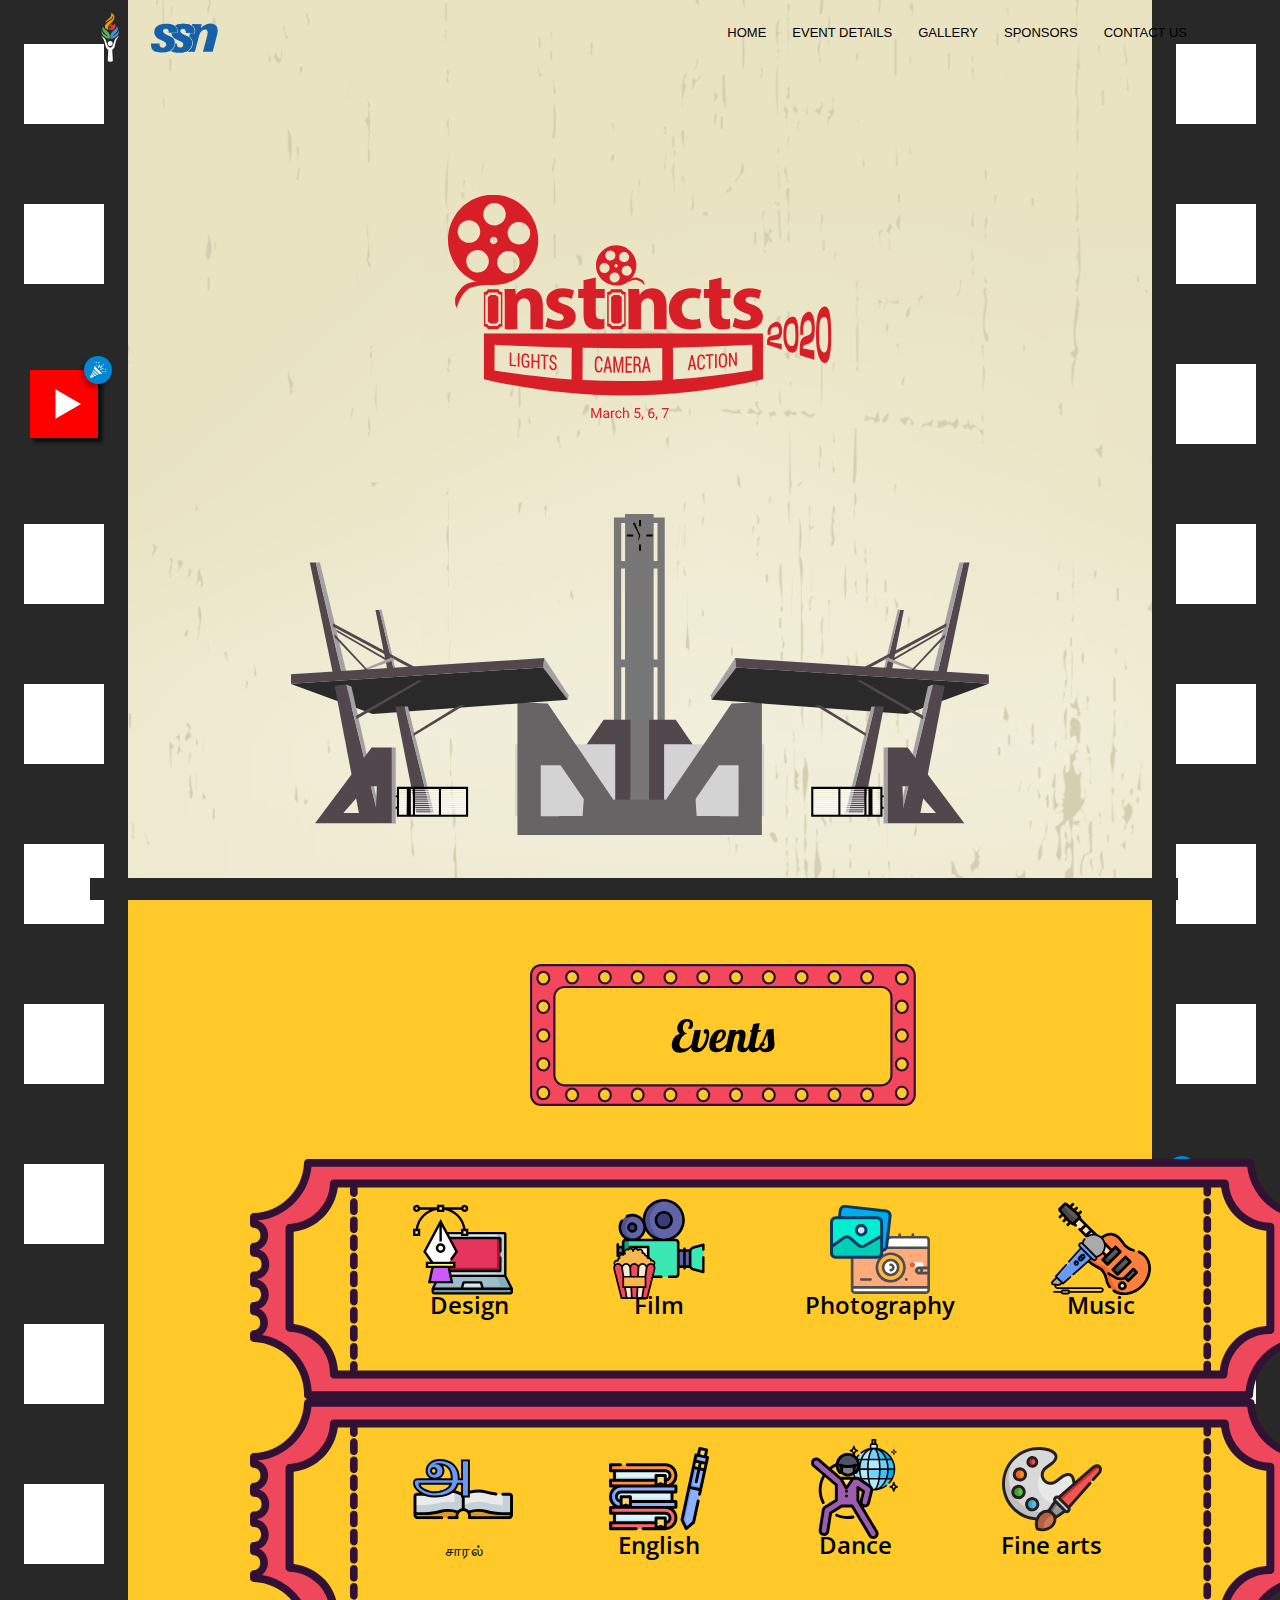
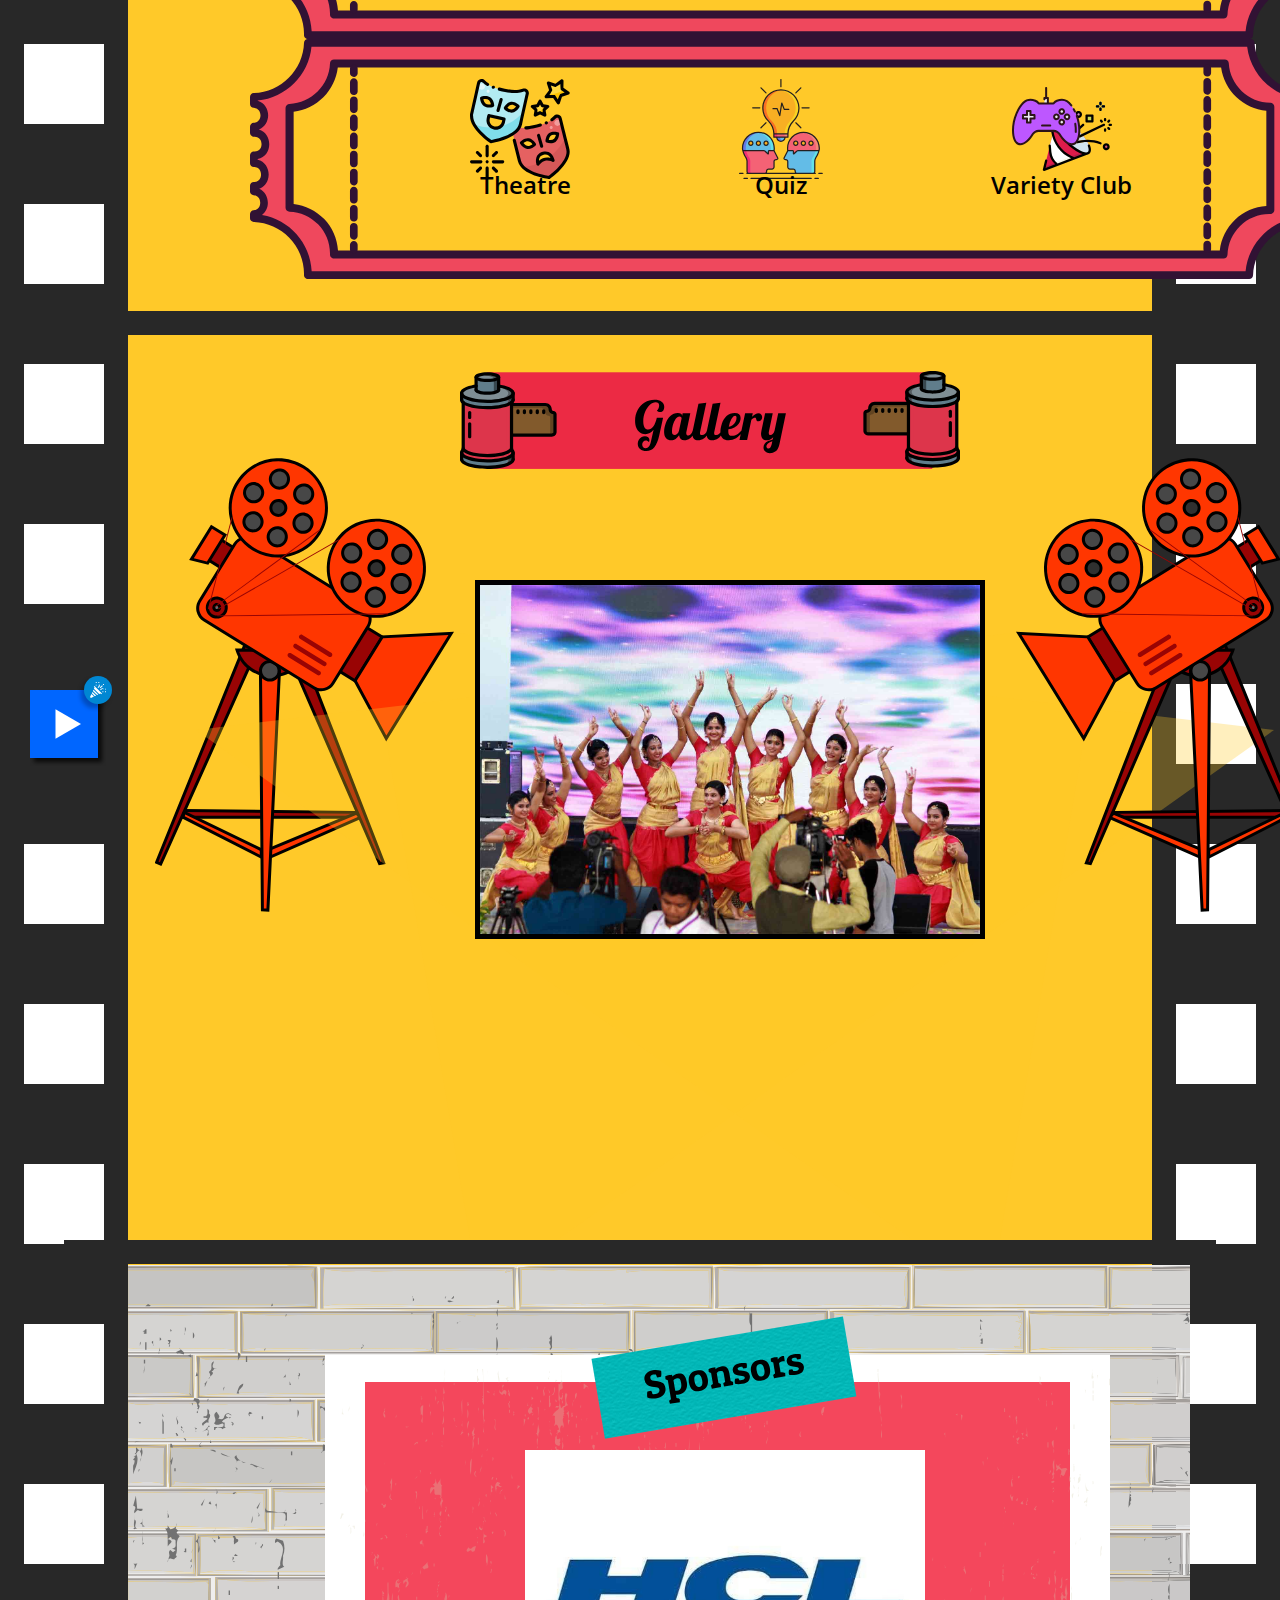
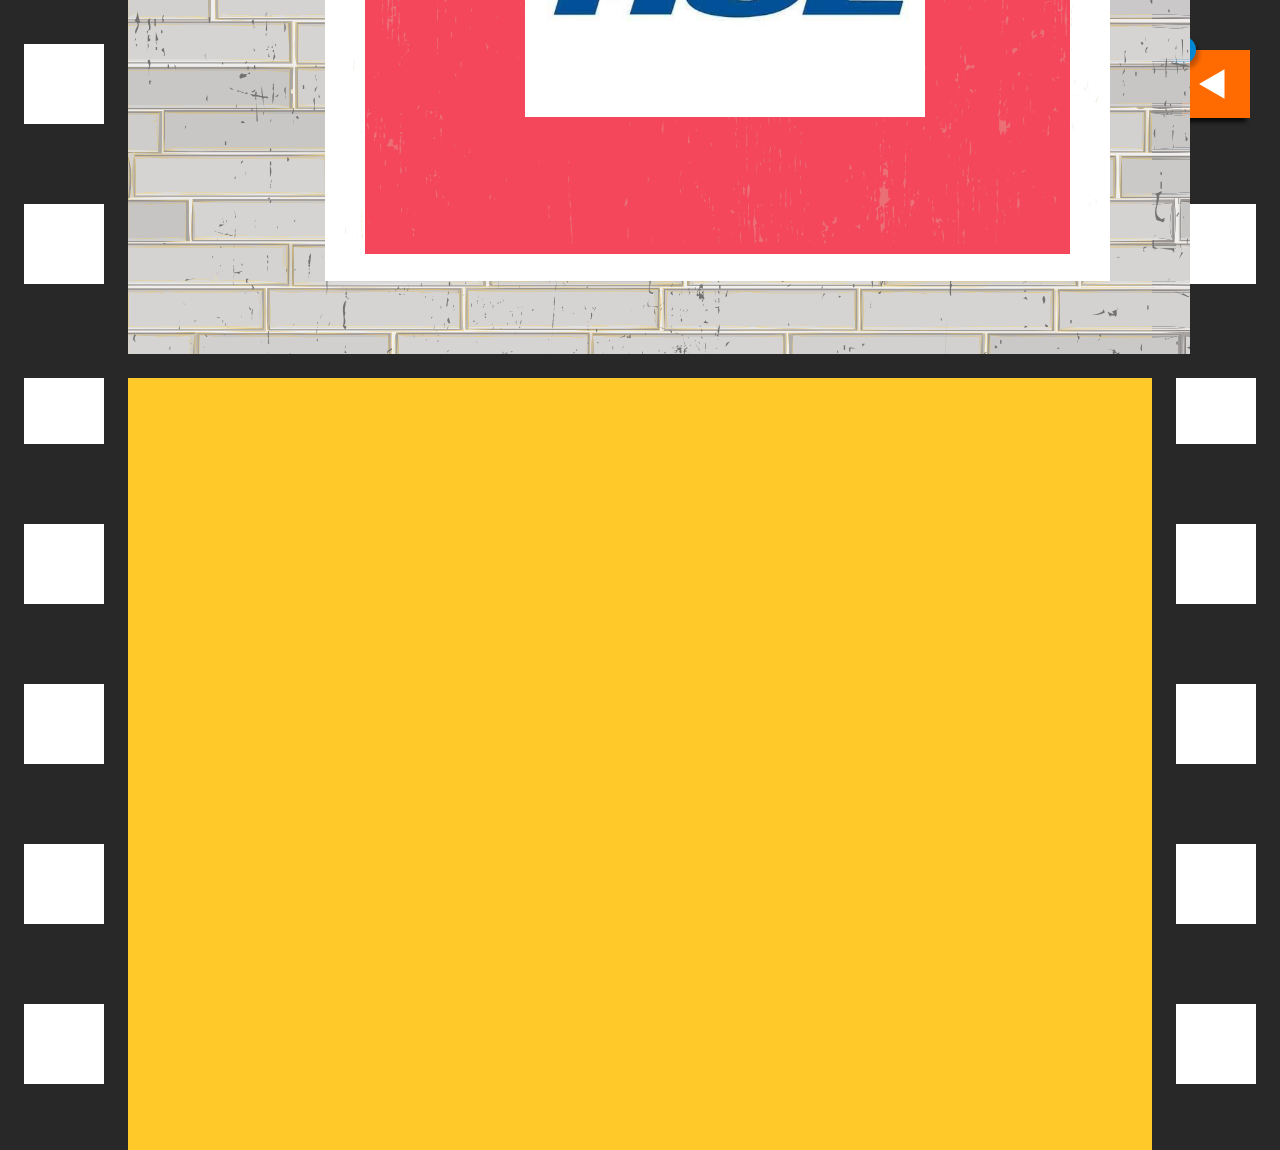
<file: index.html>
<!DOCTYPE html>
<html lang="en">
<head>
    <style>
        html,
        body {
            width: 100%;
            height: 100%;
            
            padding: 0px;
            overflow-x: hidden;
        }
    </style>
    <meta charset="utf-8">
    <meta name="viewport" content="width=device-width, initial-scale=1.0, maximum-scale=1.0">
    <meta name="instincts 2020" content="Instincts">
    <title> Instincts 2020 </title>
    <link href="https://fonts.googleapis.com/css?family=Lobster|Open+Sans&display=swap" rel="stylesheet">
  
  <meta content="width=device-width, initial-scale=1.0" name="viewport">
  <meta content="" name="keywords">
  <meta content="" name="description">

  



  <!-- Bootstrap CSS File -->
  <link href="lib/bootstrap/css/bootstrap.min.css" rel="stylesheet">

  <!-- Libraries CSS Files -->
  <link href="lib/font-awesome/css/font-awesome.min.css" rel="stylesheet">
  <link href="lib/animate/animate.min.css" rel="stylesheet">

  <!-- Main Stylesheet File -->
  <link href="style1.css" rel="stylesheet">
  <link rel="stylesheet" href="css/style.css">

</head>

<body>
    <div class="rect_left "></div>
    <div class="rect_right "></div>
  <section>
  <div class="banner" id="home">
        

    <header >
        <nav class="navbar navbar-expand-lg navbar-dark bg-dark " id="nav">
            <div class="container ">
                <a class="navbar-brand" href="#"><img src="./res/Instincts_logo.svg" style="width:50px; height:50px"></a>
                <a class="navbar-brand" href="#"><img src="./res/ssn.svg" style="width:67px; height:50px; float:right;"></a>
                
                <button class="navbar-toggler ml-auto custom-toggler" type="button" data-toggle="collapse" data-target="#navbarSupportedContent">
                    <span class="navbar-toggler-icon">
                        
                    </span>
                </button>
            
                <div class="collapse navbar-collapse" id="navbarSupportedContent">
                <ul class="navbar-nav nav-menu  ml-lg-auto ">
                    <li class="nav-item">
                    <a class="nav-link" href="index.html">Home</a>
                    </li>
                    <li class="nav-item">
                    <a class="nav-link" href="#event">Event Details</a>
                    </li>
                    <li class="nav-item">
                    <a class="nav-link" href="#gallery">Gallery</a>
                    </li>
                    <li class="nav-item">
                    <a class="nav-link" href="#sponsors">Sponsors</a>
                    </li>
                    <li class="nav-item">
                        <a class="nav-link" href="#contact">Contact Us</a>
                    </li>
                    
                    
                    
                        
                    
                </ul>
                </div>
            </div>
          </nav>
      </header>
    

    <div class="container">
      <img src="./res/logo_2020.svg" alt="Instincts logo" class="img-fluid main-logo">
      <img src="./res/front.svg" alt="ssngate" class="img-fluid ssn-gate">
      
    </div>    
    <img src="./res/rect_bottom.png" class="rect_bottom"alt="">
    </div>
  </section>
  <section>
    <div class="events" id="event">
        <img src="./res/events_title.svg" class="events_header" />
        <div style="margin-top:5%; position:relative;">

            <div id="event_link">

                <div class="event_ticket">
                    <div class="event_icon_holder">
                        <div class="event_icon">
                            <a href="./design.html">
                                <img src="./res/event_design.svg">
                            </a><br />
                            <p class="event_title">&nbsp;&nbsp;Design</p>
                        </div>
                        <div class="event_icon">
                            <a href="./film.html"><img src="./res/event_film.svg" /></a>
                            <p class="event_title">Film</p>
                        </div>
                        <div class="event_icon">
                            <a href="./photo.html"><img src="./res/event_photography.svg" /></a>
                            <p class="event_title">Photography</p>
                        </div>
                        <div class="event_icon">
                            <a href="./music.html"><img src="./res/event_music.svg" /></a>
                            <p class="event_title">Music</p>
                        </div>

                    </div>
                </div>

            </div>

            <div class=" event_ticket">
                <div class="event_icon_holder">
                    <div class="event_icon">
                        <a href="./tamil.html"><img src="./res/event_tamil.svg" /><br /></a>
                        <p class="tamil">சாரல்</p>
                    </div>
                    <div class="event_icon">
                        <a href="./english.html"><img src="./res/event_english.svg" /><br /></a>
                        <p class="event_title">English</p>
                    </div>
                    <div class="event_icon">
                        <a href="./dance.html"><img src="./res/event_dance.svg" /><br /></a>
                        <p class="event_title">Dance</p>
                    </div>
                    <div class="event_icon">
                        <a href="./fine.html"><img src="./res/event_finearts.svg" /><br /></a>
                        <p class="event_title">Fine arts</p>
                    </div>

                </div>
            </div>

            <div class=" event_ticket">
                <div class="event_icon_holder3">
                    <div class="event_icon3">
                        <a href="./theatre.html"><img src="./res/event_theatre.svg" /><br /></a>
                        <p class="event_title">&nbsp;&nbsp;Theatre</p>
                    </div>
                    <div class="event_icon3">
                        <a href="./quiz.html"><img src="./res/event_quiz.svg" /><br /></a>
                        <p class="event_title">Quiz</p>
                    </div>
                    <div class="event_icon3">
                        <a href="./fun.html"><img src="./res/event_funclub.svg" /><br /></a>
                        <p class="event_title">Variety Club</p>
                    </div>
                </div>
            </div>
        </div>
     <img src="./res/rect_bottom.png"  class="rect_bottom1" alt="">
     <img src="./res/rect_bottom.png" class="rect_bottom2" alt="">
    
    </div>
    
</section>
<section >
    <div class="gallery"> 
    <img src="./res/gallery_title.svg" class="gallery_header" id="gallery" />
    <div style="top:1250px; position:relative;">

        <div  class="lights">
            <div class="lightleft">
                <img src="./res/light_left.svg" class="" />
            </div>

            <div class="lightright">
                <img src="./res/light_right.svg" class="" />
            </div>
        </div>

        <div class="slideshow-container">

      <div class="w3-content w3-section gal" >
        <div class="mySlides">
          <img src="./res/3.jpg" style="width:100%">
      </div>

      <div class="mySlides">
          <img src="./res/2.jpg" style="width:100%">
      </div>

      <div class="mySlides">
          <img src="./res/1.jpg" style="width:100%">
      </div>
      <div class="mySlides ">
          <img src="./res/4.jpg" style="width:100%">
      </div>
      <div class="mySlides">
          <img src="./res/5.jpg" style="width:100%">
      </div>
      <div class="mySlides">
          <img src="./res/6.jpg" style="width:100%">
      </div>
      <div class="mySlides">
          <img src="./res/7.jpg" style="width:100%">
      </div>
      <div class="mySlides">
          <img src="./res/8.jpg" style="width:100%">
      </div>
      <div class="mySlides">
          <img src="./res/9.jpg" style="width:100%">
      </div>
      <div class="mySlides ">
          <img src="./res/10.jpg" style="width:100%">
      </div>
      <div class="mySlides">
          <img src="./res/11.jpg" style="width:100%">
      </div>
      </div>
    </div>
    <script>
var myIndex = 0;
carousel();

function carousel() {
var i;
var x = document.getElementsByClassName("mySlides");
for (i = 0; i < x.length; i++) {
x[i].style.display = "none";  
}
myIndex++;
if (myIndex > x.length) {myIndex = 1}    
x[myIndex-1].style.display = "block";  
setTimeout(carousel, 2000); // Change image every 2 seconds
}
</script>


   

    </div>
</div>
</section>
<section>
    <div class="gallery_bottom"></div>
    <div class="sponsorship" id="sponsor"></div>
    <div class="sponsorship_image"></div>
    <img src="./res/sponsor_space.svg" class="sponsorbg" />
    <div class="sponsorbg"></div>
    <div class="sponsorship_image"></div>
    <img src="./res/sponsor_title.svg" class="sponsortitle" />
    <div class="sponsortitle"></div>


    <div class="sponsor-container">

        <img src="./res/hcl.jpg" alt="" height="100%" width="100%" class="mySlide" >



        <!-- macha just copy paste the one line above and change the src to the sponsorship logos 
        
        <img src="./res/hcl2.jpg" alt="" height="100%" width="100%" class="mySlide" > 
        <img src="./res/hcl3.jpg" alt="" height="100%" width="100%" class="mySlide" >  -->

    </div>




    <div class="sponsor_bottom"></div>
</section>
<!--
<section>
    <div class="contact_us">
        <img src="./res/contact_header.svg" height="100" class="contact_us_header" id="contact" />
        <div class="mapouter">
            <div class="gmap_canvas">
                <iframe width="600" height="500" id="gmap_canvas" src="https://maps.google.com/maps?q=ssn%20college%20of%20engineering&t=&z=13&ie=UTF8&iwloc=&output=embed" frameborder="0" scrolling="no" marginheight="0" marginwidth="0"></iframe>
            </div>

        </div>
        <div class="contact_text">
            <p> Nishanth Thilagar <br> +91 9566057799 <br><br> Tejas Sivan <br> +91 9884189899 <br><br> Navneeth Venkatesan <br> +91 9791047458 </p>
        </div>
    </div>




</section>
-->

  <!-- JavaScript Libraries -->
  <script src="lib/jquery/jquery.min.js"></script>
  <script src="lib/jquery/jquery-migrate.min.js"></script>
  <script src="lib/bootstrap/js/bootstrap.bundle.min.js"></script>
  <script src="lib/easing/easing.min.js"></script>
  <script src="lib/wow/wow.min.js"></script>
  <script src="lib/waypoints/waypoints.min.js"></script>
  <script src="lib/counterup/counterup.min.js"></script>
  <script src="lib/superfish/hoverIntent.js"></script>
  <script src="lib/superfish/superfish.min.js"></script>


  
  
</body>
</html>
</file>
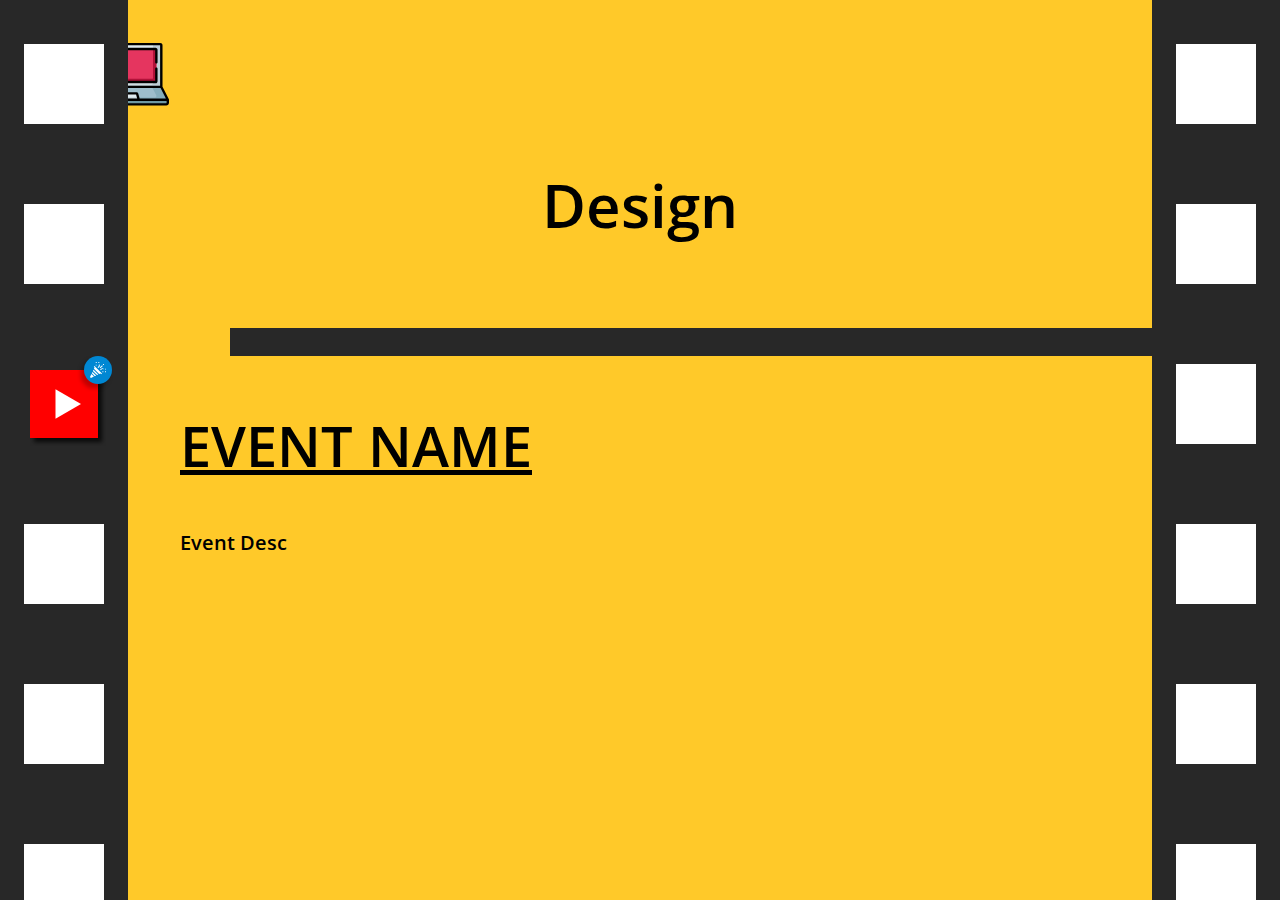
<file: base.html>
<!DOCTYPE html>
<html>

<head>
    <style>
        html,
        body {
            width: 100%;
            height: 100%;
            margin: 0px;
            padding: 0px;
            overflow-x: hidden;
        }
    </style>
    <meta charset="utf-8">
    <meta name="viewport" content="width=device-width, initial-scale=1.0, maximum-scale=1.0">
    <meta name="instincts 2020" content="Instincts">
    <title> Instincts 2020 </title>
    <link href="https://fonts.googleapis.com/css?family=Lobster|Open+Sans&display=swap" rel="stylesheet">

    <link href="base.css" rel="stylesheet">
</head>

<body bgcolor="#ffc929">
    <button onclick="topFunction()" id="myBtn" title="Go to top">Back to Top</button>


    <img src="./res/event_design.svg" /><br />

    <div class="center">
        <p class="event_title">Design</p>
    </div>

    <div class="cen">

        <img class="rect_bottom" src="./res/rect_bottom.png" alt="" />


        <h2> EVENT NAME </h2>

        <p> Event Desc </p>

    </div>























    <div class="rect_left"></div>
    <div class="rect_right"></div>

</body>


</html>
</file>
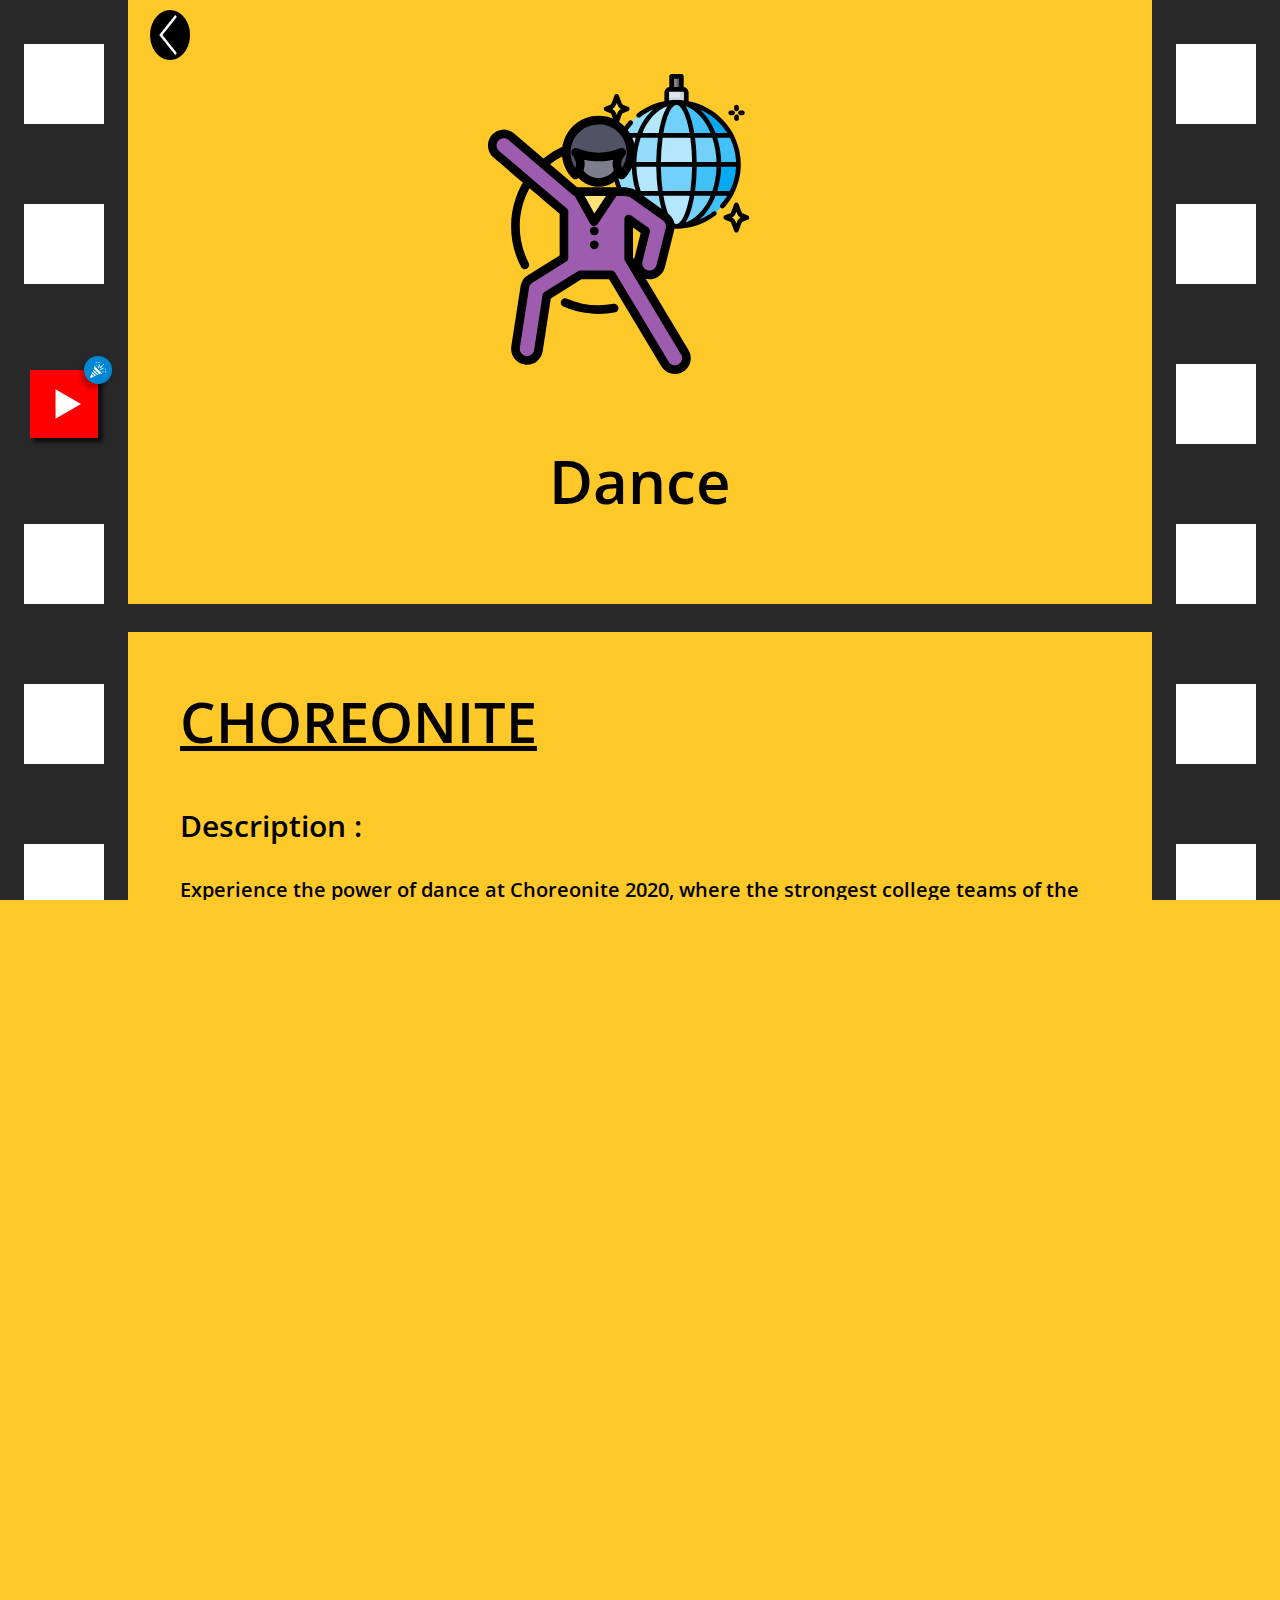
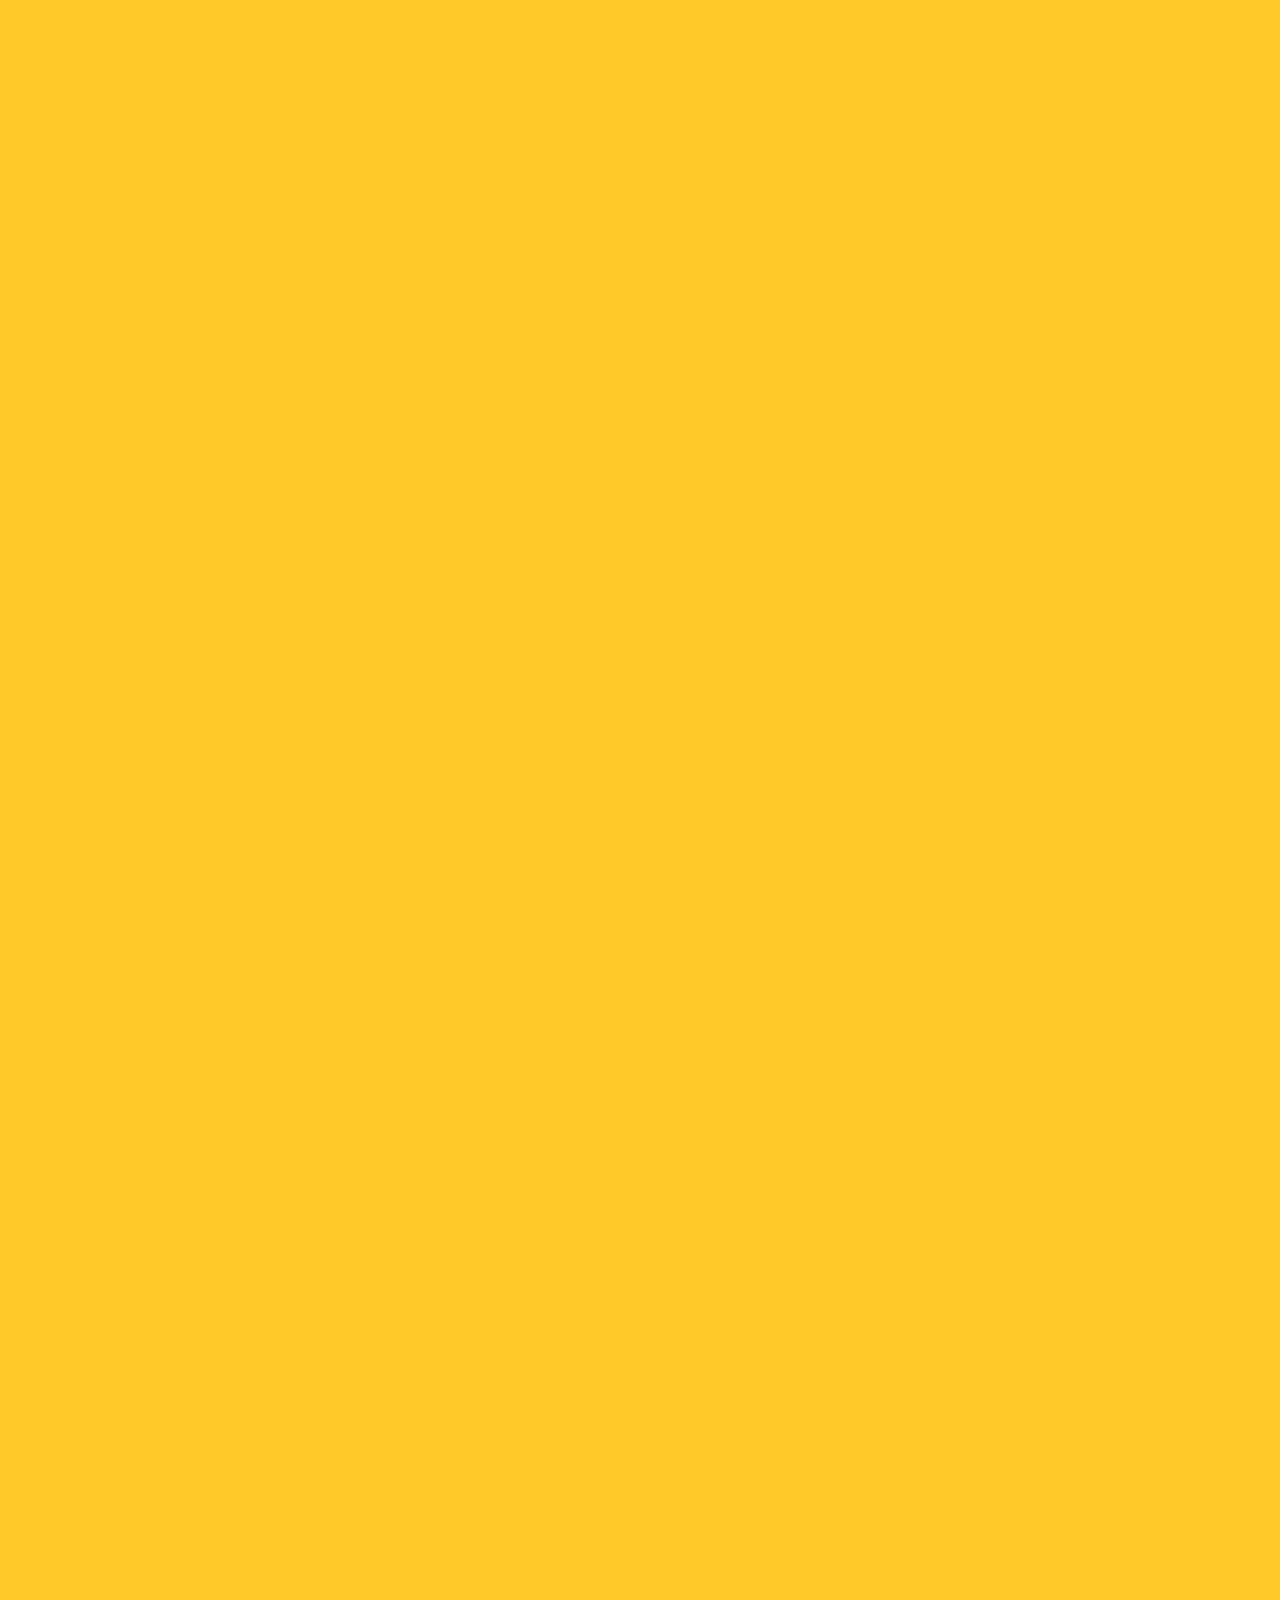
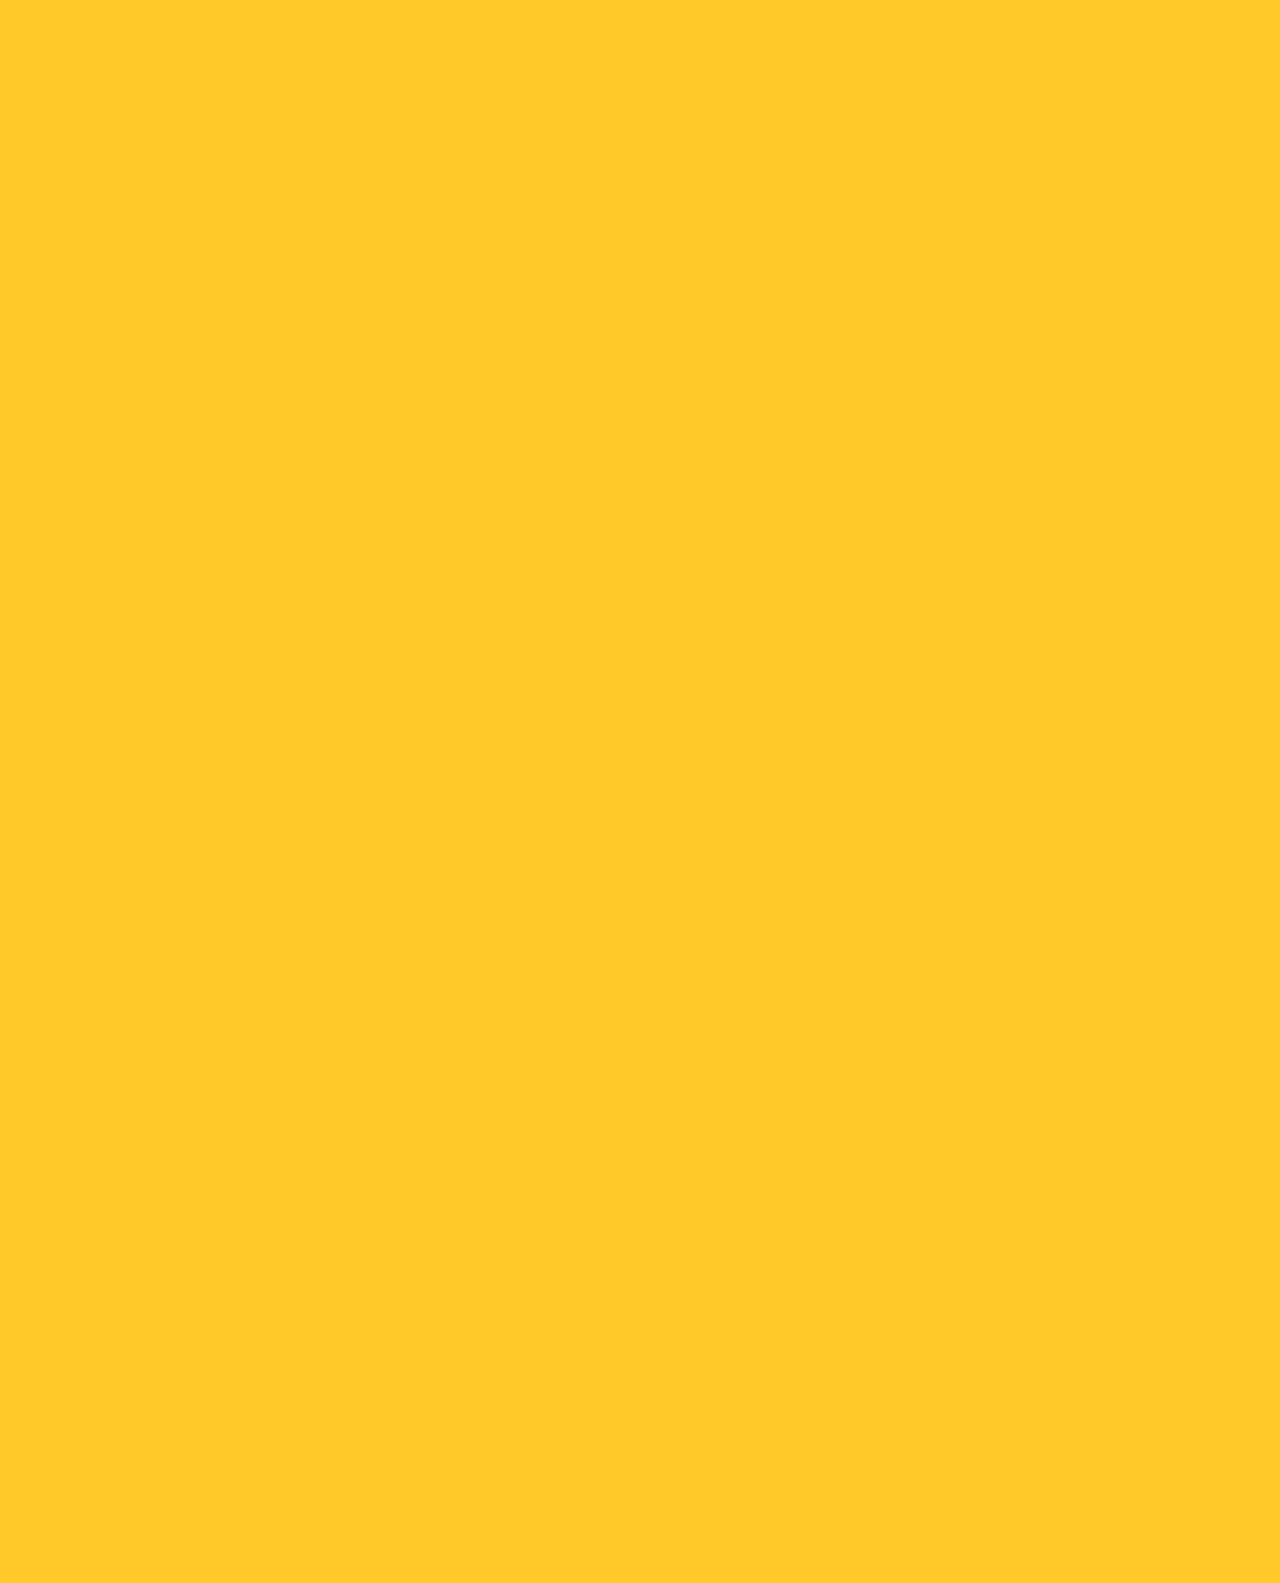
<file: dance.html>
<!DOCTYPE html>
<html>

<head>
    <style>
        html,
        body {
            width: 100%;
            height: 100%;
            margin: 0px;
            padding: 0px;
            overflow-x: hidden;
        }
    </style>
    <meta charset="utf-8">
    <meta name="viewport" content="width=device-width, initial-scale=1.0, maximum-scale=1.0">
    <meta name="instincts 2020" content="Instincts">
    <title> Instincts 2020 </title>
    <link href="https://fonts.googleapis.com/css?family=Lobster|Open+Sans&display=swap" rel="stylesheet">

    <link href="base.css" rel="stylesheet">
</head>

<body bgcolor="#ffc929">

    <a href="index.html#event_link"><img src="./res/back.png" alt="" class="back" /></a>


    <img src="./res/event_dance.svg" class="logo" /><br />

    <div class="center">
        <p class="event_title">Dance</p>
    </div>

    <img class="rect_bottom" src="./res/rect_bottom.png" alt="" />

    <div class="cen">



        <h2>CHOREONITE</h2>

        <h3> Description :</h3>

        <p> Experience the power of dance at Choreonite 2020, where the strongest college teams of the city compete to prove their worth </p>

        <h3>Venue :</h3>
        <p>Open Air Theatre</p>

        <h3>Rules :</h3>

        <ul>
            <li>This is a two round event (The preliminary round being an online video submission and the final round.)</li>
            <li>Teams are requested to send a link of the video for the preliminary round to choreonite2k20@gmail.com by March 1st. The mail must contain the college name, team name and contact details of two representatives</li>
            <li>Each team will be allotted a time of 3-8 minutes to perform in the final round</li>
            <li>All the team members are requested to bring their college ID cards without fail</li>
            <li>All the tracks must be provided to the coordinator at the time of registration in a pendrive.</li>
            <li>Minimum number of participants is 8 and maximum number of participants is 25.</li>
            <li>Inflammable objects, water and heavy objects are NOT allowed on stage.</li>
            <li>The registration fee is 200 per head</li>
            <li>Judges and coordinators decision will be final and binding.</li>
        </ul>

        <h3>Contact :</h3>
        <p><b>RAJA C</b> – 9600717850</p>
        <p><b>HARI VISHNU</b> – 9952348603</p>



    </div>

    <img class="rect_bottom" src="./res/rect_bottom.png" alt="" />


    <div class="cen">

        <h2>WESTERN SOLO</h2>

        <h3>Description :</h3>

        <p> “Dance is the hidden language of the soul ”. Express your soul and show off your snazzy footwork at the solo dance event! </p>

        <h3>Venue :</h3>
        <p>Open Air Theatre</p>

        <h3>Rules :</h3>

        <ul>
            <li>The registration for this event will be on spot</li>
            <li>Every participant must submit their tracks and the time of registration in a pendrive.</li>
            <li>Time limit for each participants is 4 minutes.</li>
            <li>Inflammable objects, water and heavy objects are NOT allowed on stage.</li>
        </ul>

        <h3>Contact :</h3>
        <p><b>VISHNU SAGAR</b> – 7708065292</p>
        <p><b>KIRUTHISKIRAN</b> – 8056679375</p>


    </div>

    <img class="rect_bottom" src="./res/rect_bottom.png" alt="" />


    <div class="cen">

        <h2>
            DUO DANCE BATTLE
        </h2>

        <h3>Description :</h3>

        <p> Get ready to throw down against the best in a heated allstyle 2 v 2 battle </p>

        <h3>Venue :</h3>
        <p>Open Air Theatre</p>

        <h3>Rules :</h3>

        <ul>
            <li>The registration for this event will be on spot</li>
            <li>Every participant must submit their tracks and the time of registration in a pendrive.</li>
            <li>Inflammable objects, water and heavy objects are NOT allowed on stage.</li>
        </ul>

        <h3>Contact :</h3>
        <p><b>SHARVAN</b> - 9176802507</p>
        <p><b>BALAJI</b> - 9444851370</p>


    </div>

    <img class="rect_bottom" src="./res/rect_bottom.png" alt="" />


    <div class="cen">

        <h2>
            Lights. Camera. Thandinginathom
        </h2>

        <h3>Description :</h3>

        <p> Lights? Check. Camera? Check. Action? Nah, Thadinginathom!! Do the above words excite you? Then Lights. Camera. Thadinginathom is the right place to be! We promise we’ll make your creative juices go haywire! Have fun, prove your mettle and win
            exciting prizes! So why think? Come feed your inner Mohanambaal! </p>

        <h3>Venue :</h3>
        <p>Mini Auditorium</p>

        <h3>Rounds :</h3>
        <p>2</p>

        <h3>Dance Form : </h3>
        <p>Bharatanatyam - Solo</p>


        <h3>Rules :</h3>
        <h4>Round 1 :</h4>
        <ul>
            <li>Each participant will be given a total of 5 minutes on stage with no extra time for set up.</li>
            <li> Participants can dance for a song of their choice.</li>
            <li>Song tracks are to be brought in a pen drive on the day of the event.</li>
            <li>Finalists will be selected solely based on judge’s decision.</li>

        </ul>
        <h4>Round 2 :</h4>
        <u1>
            <li> Each finalist will choose a movie dialogue from a randomly shuffled mixture of dialogues.</li>
            <li> The finalists should enact their respective dialogue with abhinaya and mudras.</li>
            <li> Duration of 10-15 minutes will be given for the participants to work on their dialogue.</li>
            <li> Creativity, aptness of depiction of the dialogue, expressions, etc. will be judged.</li>
            <li> Judge’s decision is final.</li>



            </ul>

            <h3>Contact :</h3>


    </div>

    <img class="rect_bottom" src="./res/rect_bottom.png" alt="" />






    <div class="rect_left"></div>
    <div class="rect_right"></div>

</body>


</html>
</file>
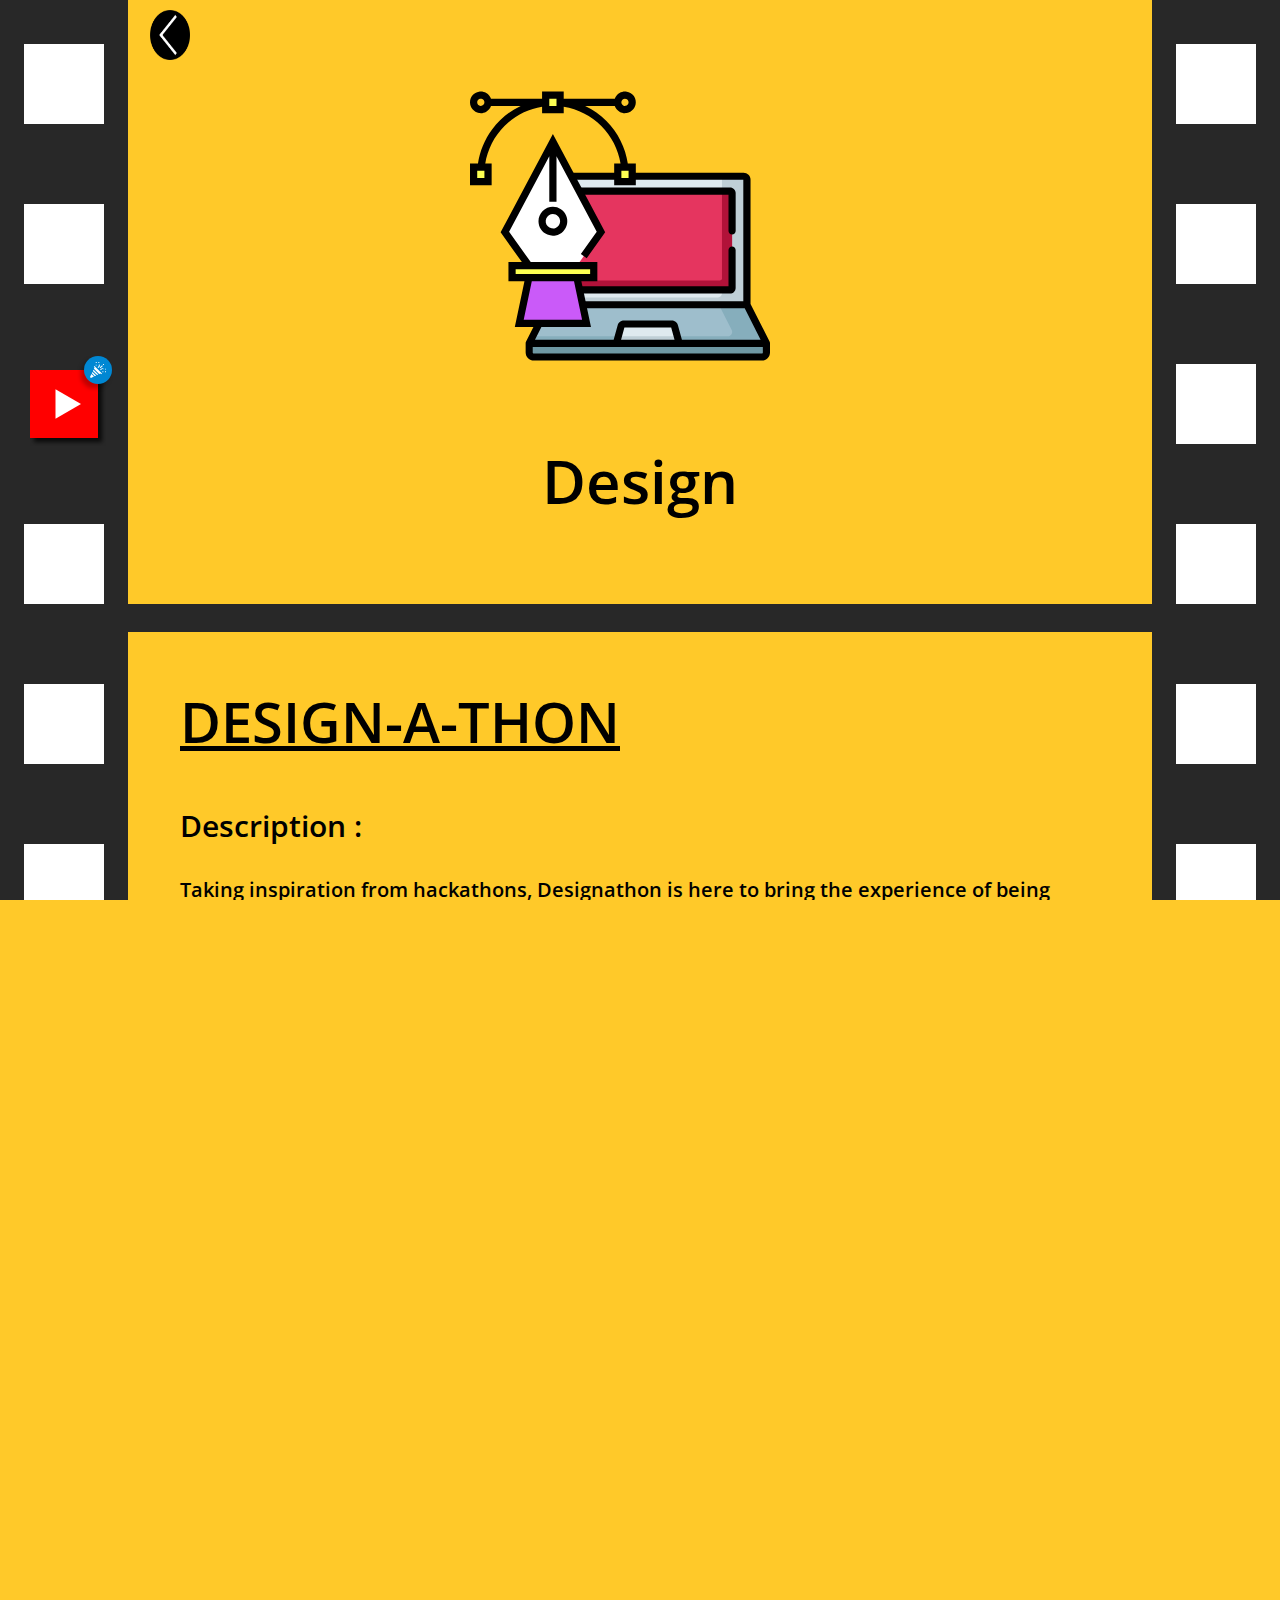
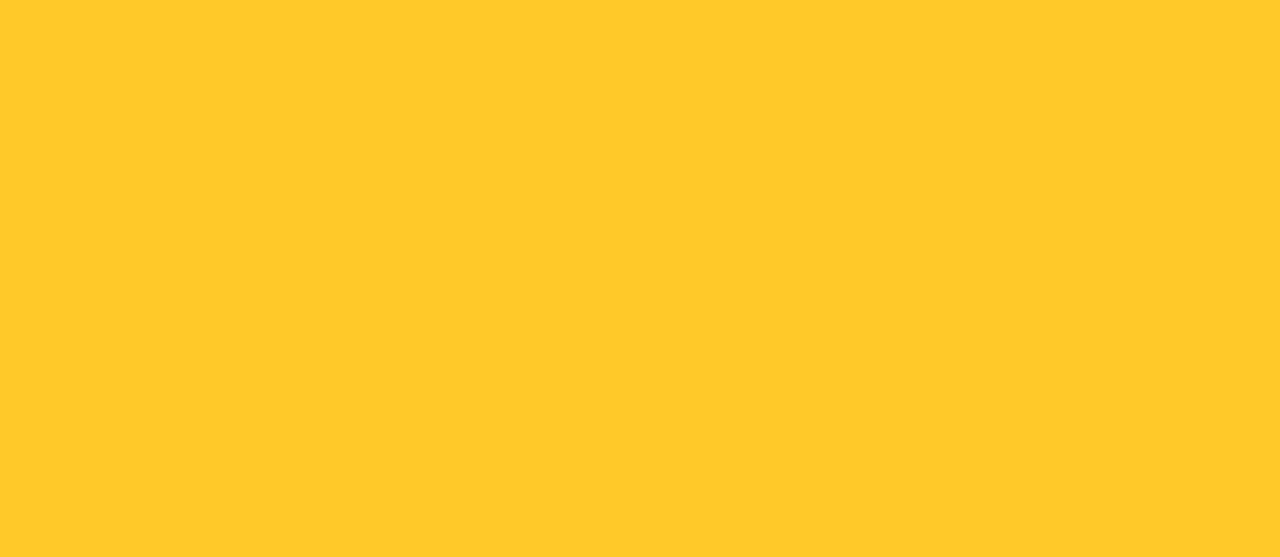
<file: design.html>
<!DOCTYPE html>
<html>

<head>
    <style>
        html,
        body {
            width: 100%;
            height: 100%;
            margin: 0px;
            padding: 0px;
            overflow-x: hidden;
        }
    </style>
    <meta charset="utf-8">
    <meta name="viewport" content="width=device-width, initial-scale=1.0, maximum-scale=1.0">
    <meta name="instincts 2020" content="Instincts">
    <title> Instincts 2020 </title>
    <link href="https://fonts.googleapis.com/css?family=Lobster|Open+Sans&display=swap" rel="stylesheet">

    <link href="base.css" rel="stylesheet">
</head>

<body bgcolor="#ffc929">

    <a href="index.html#event_link"><img src="./res/back.png" alt="" class="back" /></a>


    <img src="./res/event_design.svg" class="logo" /><br />

    <div class="center">
        <p class="event_title">Design</p>
    </div>

    <img class="rect_bottom" src="./res/rect_bottom.png" alt="" />


    <div class="cen">


        <h2>DESIGN-A-THON
        </h2>

        <h3> Description :</h3>

        <p>Taking inspiration from hackathons, Designathon is here to bring the experience of being creative within a time constraint to aspiring designers. This is aimed to be a platform for providing real-life Industrial exposure to the designers. For
            a given problem statement, participants can come up with design mockups using any software - Adobe Photoshop, Illustrator etc. across any domain - Graphic Design, UI/UX, Product Designing etc. Cash prize worth 18k!
        </p>


        <h3>Rules :</h3>

        <ul>
            <li>Online registration should be done via Google forms</li>
            <li> Industry based problem statement will be given on the spot</li>
            <li> Upto 3 in a team. Solo participation is also accepted.</li>
            <li> This will be an 8-hour event</li>

        </ul>

        <h3>Contact :</h3>
        <p><b>Andrew</b> - 9560678371
        </p>



    </div>

    <img class="rect_bottom" src="./res/rect_bottom.png" alt="" />


    <div class="cen">


        <h2>Brand Hunt
        </h2>

        <h3> Description :</h3>

        <p>Design a logo (Digital or Freehand) and build your brand by pitching it!
        </p>


        <h3>Rules :</h3>

        <ul>
            <li>1-2 in a team</li>
            <li></li>2 Rounds</li>
            <li>Round 1: Design a logo digitally or by freehand</li>
            <li>Round 2: Pitch in your brand based on the logo. Winners will be decided based on the creativity and idea behind the logo.</li>

        </ul>

        <h3>Contact :</h3>
        <p><b>Andrew</b> - 9560678371



    </div>




    <img class="rect_bottom" src="./res/rect_bottom.png" alt="" />











    <div class="rect_left"></div>
    <div class="rect_right"></div>

</body>


</html>
</file>
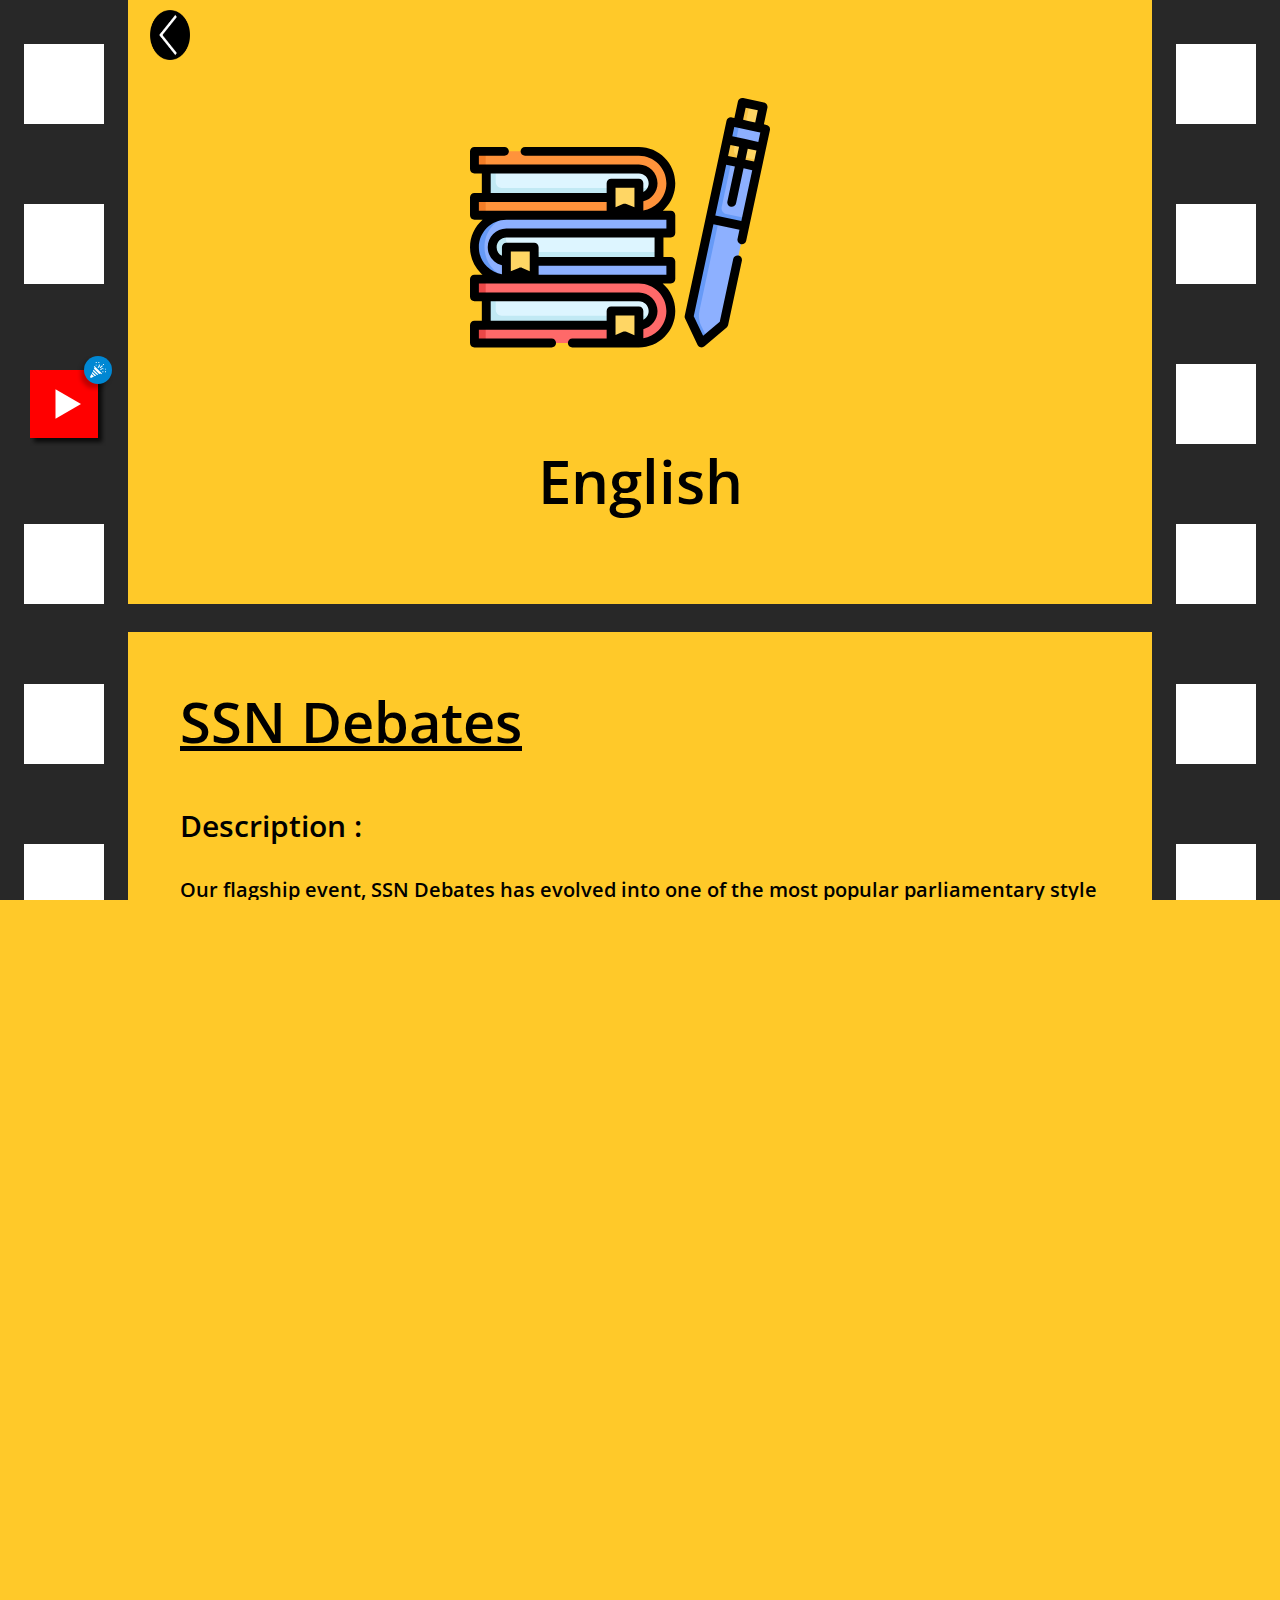
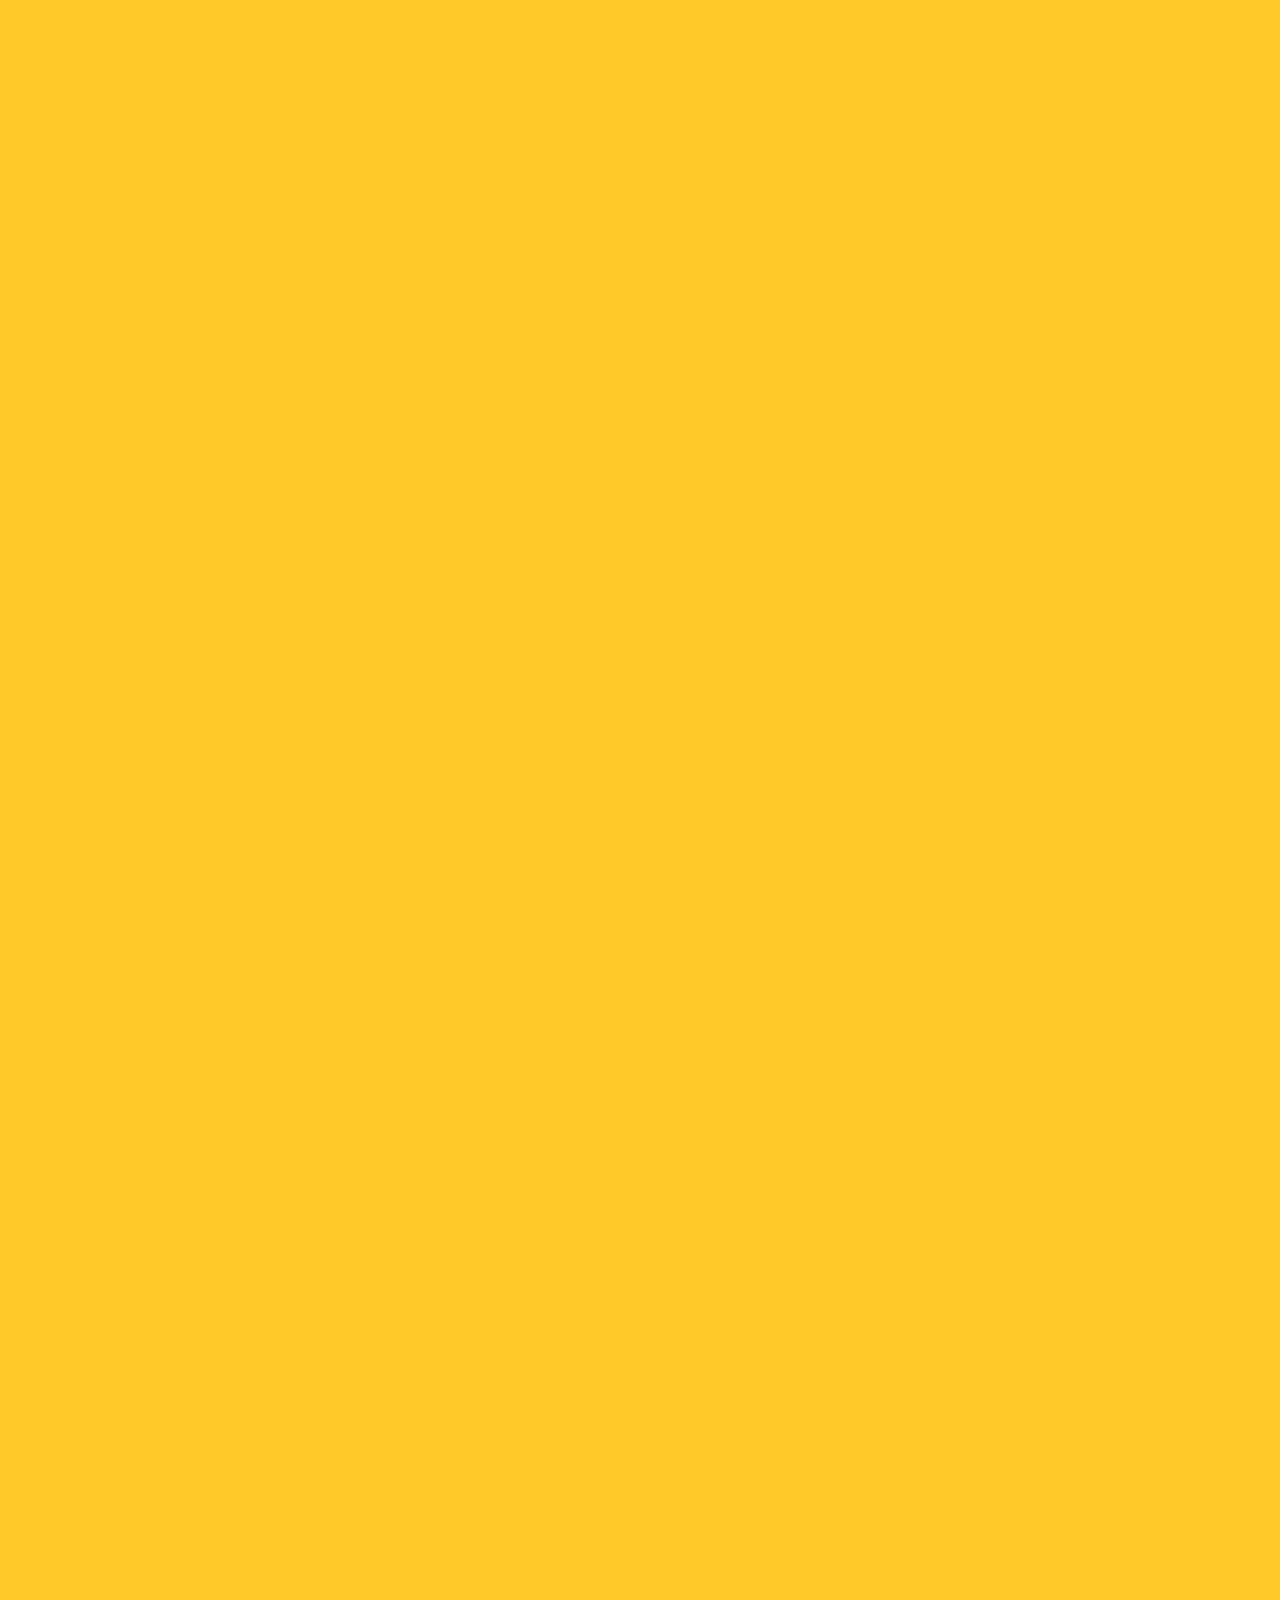
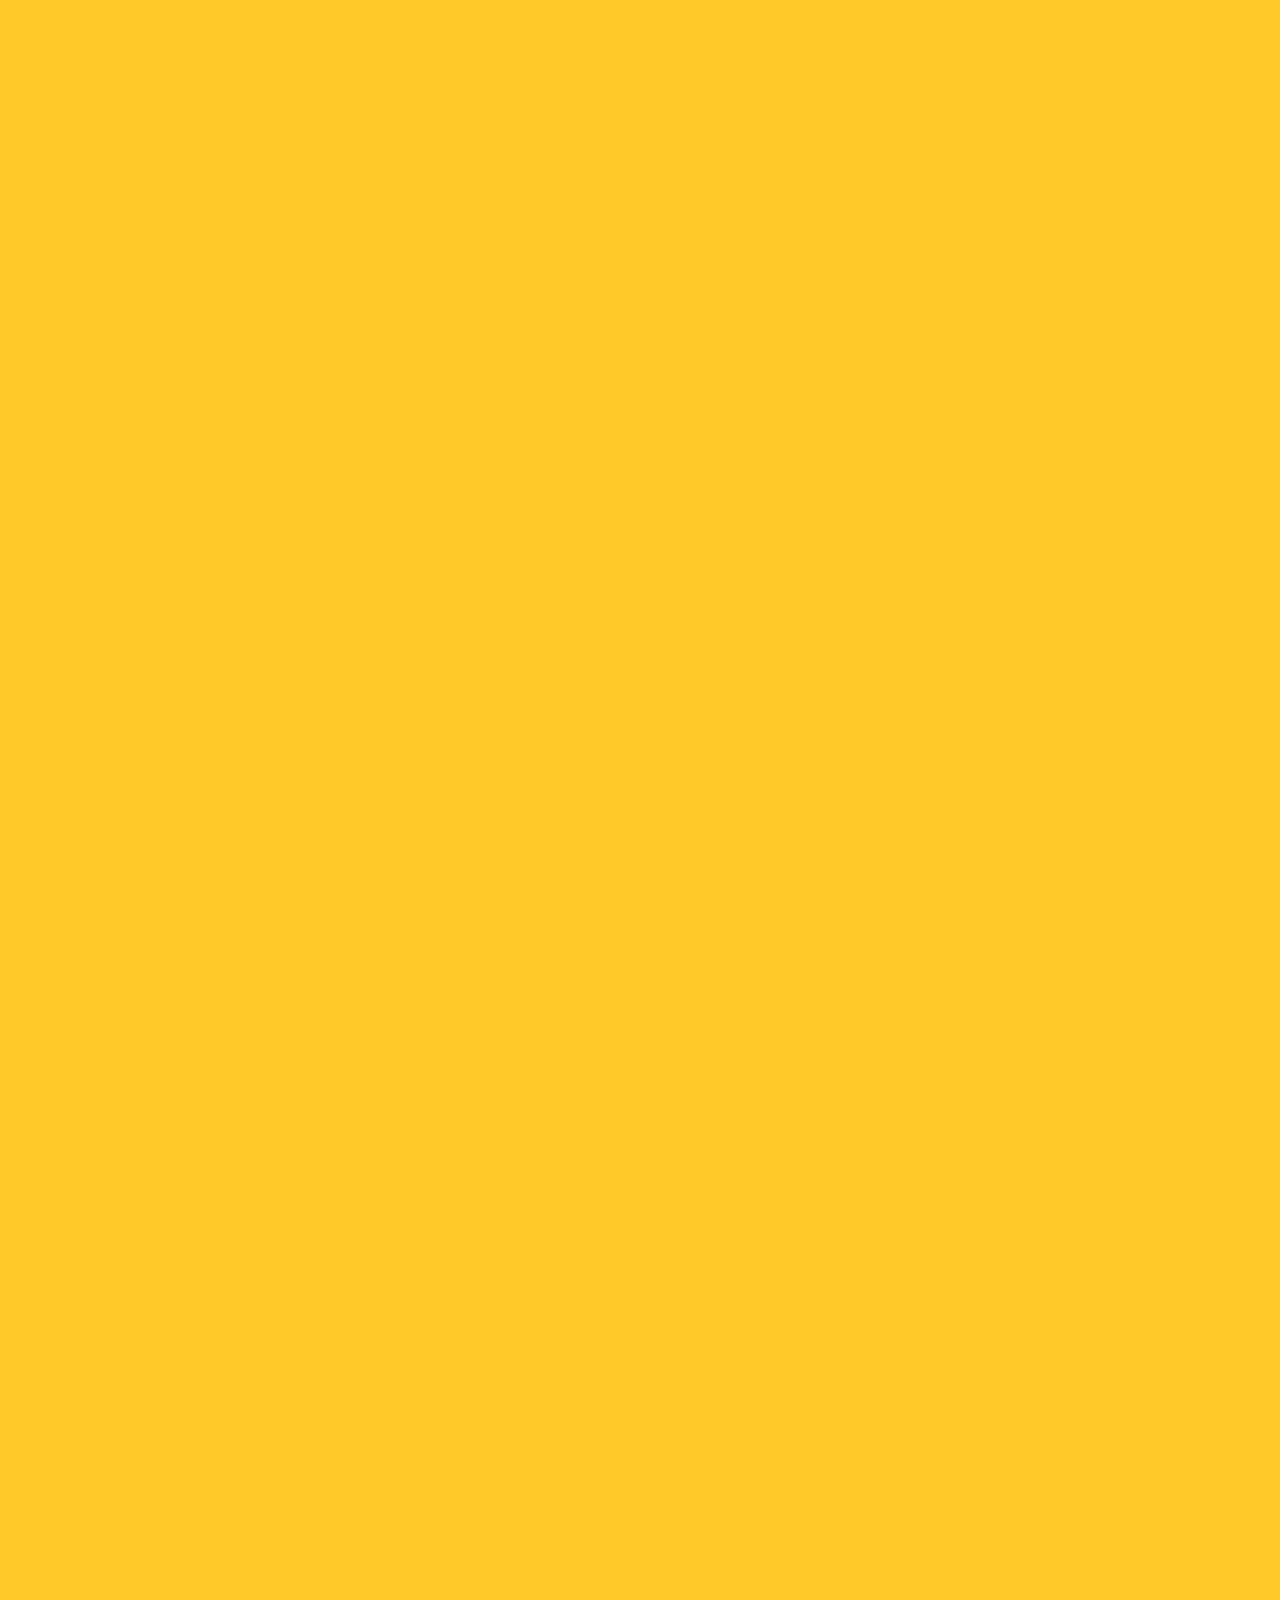
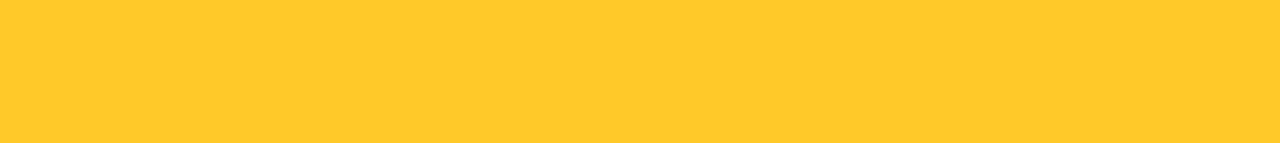
<file: english.html>
<!DOCTYPE html>
<html>

<head>
    <style>
        html,
        body {
            width: 100%;
            height: 100%;
            margin: 0px;
            padding: 0px;
            overflow-x: hidden;
        }
    </style>
    <meta charset="utf-8">
    <meta name="viewport" content="width=device-width, initial-scale=1.0, maximum-scale=1.0">
    <meta name="instincts 2020" content="Instincts">
    <title> Instincts 2020 </title>
    <link href="https://fonts.googleapis.com/css?family=Lobster|Open+Sans&display=swap" rel="stylesheet">

    <link href="base.css" rel="stylesheet">
</head>

<body bgcolor="#ffc929">

    <a href="index.html#event_link"><img src="./res/back.png" alt="" class="back" /></a>


    <img src="./res/event_english.svg" class="logo" /><br />

    <div class="center">
        <p class="event_title">English</p>
    </div>

    <img class="rect_bottom" src="./res/rect_bottom.png" alt="" />


    <div class="cen">


        <h2>SSN Debates</h2>

        <h3>Description :</h3>

        <p>Our flagship event, SSN Debates has evolved into one of the most popular parliamentary style debates in the city. For or against, which side do you pick?</p>

        <h3>Rules :</h3>

        <ul>
            <li>Team event - 2 members per team</li>
            <li>Teams of 2 with cross teams allowed for SSN students</li>
            <li>Each speaker will have 5 mins to make their stances, with points of information allowed from the other teams. The first minute and last minute are protected time with POIs allowed for</li>
            <li>After each team finishes their speeches, one member from each team will be asked to provide the closing rebuttal speech for a total of 3 minutes. No POIs allowed for this duration.</li>
        </ul>

        <h3>Contact :</h3>
        <p><b>Harrinei K</b> - 9626452266</p>



    </div>

    <img class="rect_bottom" src="./res/rect_bottom.png" alt="" />


    <div class="cen">

        <h2>Just A Minute</h2>

        <h3>Description :</h3>

        <p>6 people. 6 buzzers. 1 minute. 1 insufferable mod. Chaos comes calling. Will you rise above the rest?</p>

        <h3>Rules :</h3>

        <ul>
            <li>Individual event</li>
            <li>Mod is God</li>
        </ul>
        <p>You know the drill.</p>

        <h3>Contact :</h3>
        <p><b>Anirudh Shenoy</b> - 8695696722</p>


    </div>

    <img class="rect_bottom" src="./res/rect_bottom.png" alt="" />


    <div class="cen">

        <h2>Potpourri</h2>

        <h3>Description :</h3>

        <p>Recall words from the days of yore. You really do not know what's in store.</p>

        <h3>Rules :</h3>

        <ul>
            <li>Teams of three</li>
            <li>The first round will be written</li>
            <li>The second round will be spoken: Dumb Charades/Spin A Yarn/Shipwreck</li>
            <li>A cumulative score of both rounds will decide the winners.</li>
        </ul>

        <h3>Contact :</h3>
        <p><b>Anam Saatvik</b> – 8428226000</p>



    </div>

    <img class="rect_bottom" src="./res/rect_bottom.png" alt="" />


    <div class="cen">

        <h2>Stand up Comedy Competition</h2>

        <h3>Description :</h3>

        <p>If you do this right, we laugh with you. Do it wrong and we'll be laughing at you. :)</p>

        <h3>Rules :</h3>

        <ul>
            <li>Sets must not exceed 3 minutes </li>
            <li>Obscenity is not permitted. However, profanity in moderate amounts is allowed.</li>
        </ul>

        <h3>Contact :</h3>
        <p><b>Mohinish Kumar</b> - 95662 70990</p>


    </div>

    <img class="rect_bottom" src="./res/rect_bottom.png" alt="" />


    <div class="cen">

        <h2>Character Showdown</h2>

        <h3>Description :</h3>

        <p>Hold your breath! Time to deck up and narrate, as we head into Character Showdown – where Shipwreck meets Debates!</p>

        <h3>Rules :</h3>

        <ul>
            <li>Participants will be paired up and assigned popular characters from pop culture</li>
            <li>Both characters will engage in a debate on a topic given on the spot</li>
            <li>Preparation time: 1 minute</li>
            <li>Participants will be judged on humour, arguments and spontaneity.</li>
        </ul>

        <h3>Contact :</h3>
        <p><b>Sai Jayaraman</b> - 7550244657</p>



    </div>

    <img class="rect_bottom" src="./res/rect_bottom.png" alt="" />


    <div class="cen">

        <h2>A Musing Affair</h2>

        <h3>Description :</h3>

        <p>Online is the setting
            <br> For this test of written flair<br> So join and win us over<br> In A Musing Affair
        </p>

        <p>Prompts are released on the club’s Instagram page @elcmusings every week Submissions will be taken on: amusingaffair@gmail.com each week.
        </p>

        <h3>Rules :</h3>

        <ul>
            <li>Competition spans over a month</li>
            <li>You will be given one week to complete each task</li>
            <li>Plagiarism will lead to disqualification</li>
            <li>Anything in excess is distasteful. The same is applicable to profanity.</li>
            <li>Results are final and binding.</li>
        </ul>

        <h3>Contact :</h3>
        <p><b>Harrinei K</b> - 9626452266</p>



    </div>

    <img class="rect_bottom" src="./res/rect_bottom.png" alt="" />






    <div class="rect_left"></div>
    <div class="rect_right"></div>

</body>


</html>
</file>
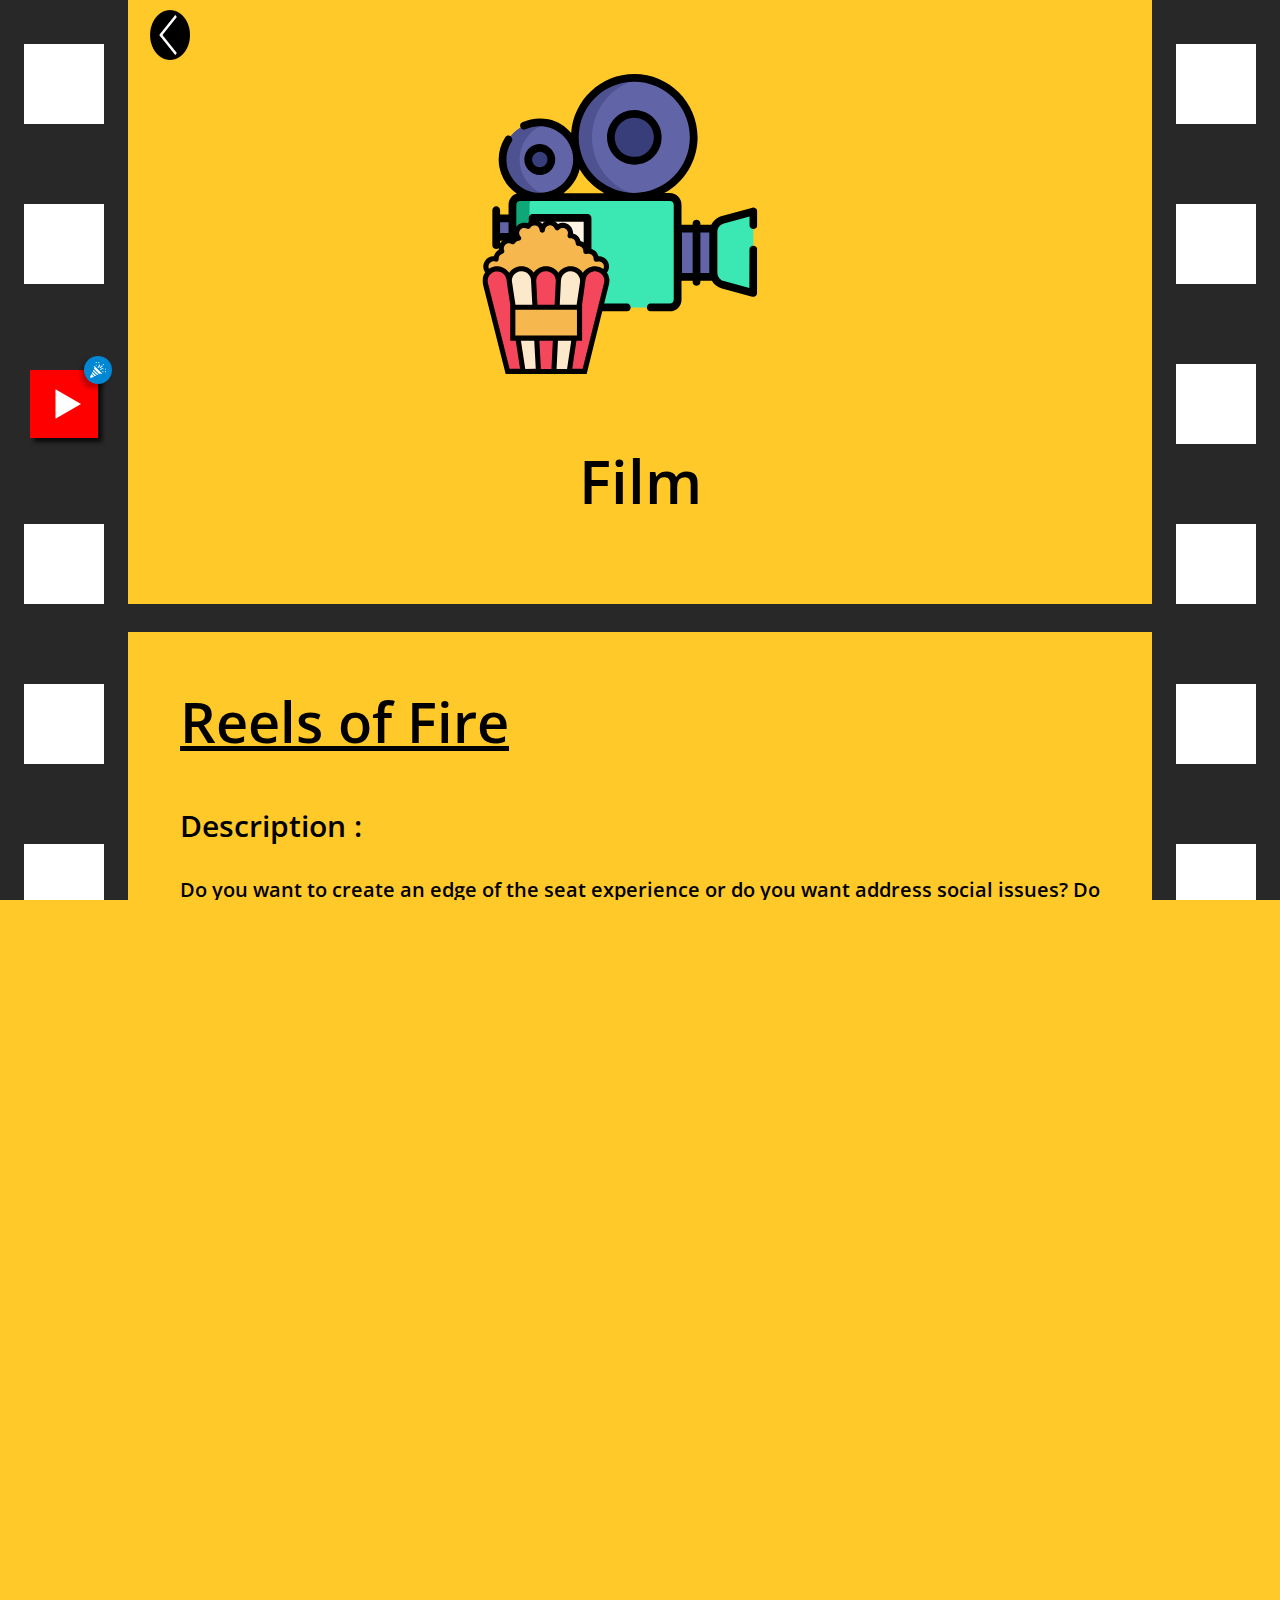
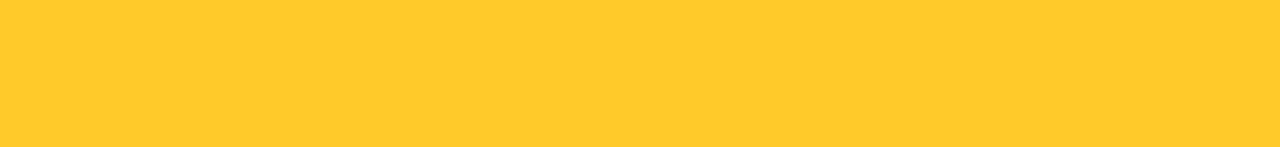
<file: film.html>
<!DOCTYPE html>
<html>

<head>
    <style>
        html,
        body {
            width: 100%;
            height: 100%;
            margin: 0px;
            padding: 0px;
            overflow-x: hidden;
        }
    </style>
    <meta charset="utf-8">
    <meta name="viewport" content="width=device-width, initial-scale=1.0, maximum-scale=1.0">
    <meta name="instincts 2020" content="Instincts">
    <title> Instincts 2020 </title>
    <link href="https://fonts.googleapis.com/css?family=Lobster|Open+Sans&display=swap" rel="stylesheet">

    <link href="base.css" rel="stylesheet">
</head>

<body bgcolor="#ffc929">

    <a href="index.html#event_link"><img src="./res/back.png" alt="" class="back" /></a>


    <img src="./res/event_film.svg" class="logo" /><br />

    <div class="center">
        <p class="event_title">Film</p>
    </div>

    <img class="rect_bottom" src="./res/rect_bottom.png" alt="" />


    <div class="cen">



        <h2>Reels of Fire</h2>

        <h3>Description :</h3>
        <p>Do you want to create an edge of the seat experience or do you want address social issues? Do you want to recreate friendship or do you want to celebrate love? The screen is all yours. We give you Reels of Fire, a national level short film contest
            as part of Instincts. Our expert panel will pick 10 of the best short films and present it on the big screen to be judged by expert directors and technicians of the Tamil Cinema Industry. Witness the clash of ten titans as they fight to grab
            that Best Film Award. Come join us and experience the revolutionary era of short films. Presenting you the 10th edition of Reels of Fire, hosted by SFC.
        </p>

        <h3>Rules :</h3>

        <ul>
            <li>No specific theme. All genres are welcome.</li>
            <li>Subtitles are Mandatory for films that are not of Tamil and English language.</li>
            <li>The total duration of Short film including the opening and closing credits should not exceed 20 mins.</li>
            <li>Obscenity will not be tolerated. Censor with beeps wherever required.</li>
            <li>The entry fee is Rs 199 per film. Payment should be made via Google Pay / PayTm <b>(Naveenraj - 9751720058)</b> with your short film's name as the description.</li>
            <li>One Person can send more than one film but each film will carry an entry fee of Rs 199</li>
            <li>The decision of the Judges will be the final.</li>
            <li>Send your short films to reelsoffire2020@gmail.com either as drive links or YouTube links</li>
            <li>Entries after the deadline (February 28, 2020) will not be entertained.</li>

        </ul>

        <h3>Contact :</h3>
        <p><b>Sai Sharan S</b>- 9500077264</p>
        <p><b>Naveen Raj P</b> - 9751720058</p>
        <p><b>Kombarajan</b> - 9789557653</p>
        </p>



    </div>
    <img class="rect_bottom" src="./res/rect_bottom.png" alt="" />






















    <div class="rect_left"></div>
    <div class="rect_right"></div>

</body>


</html>
</file>
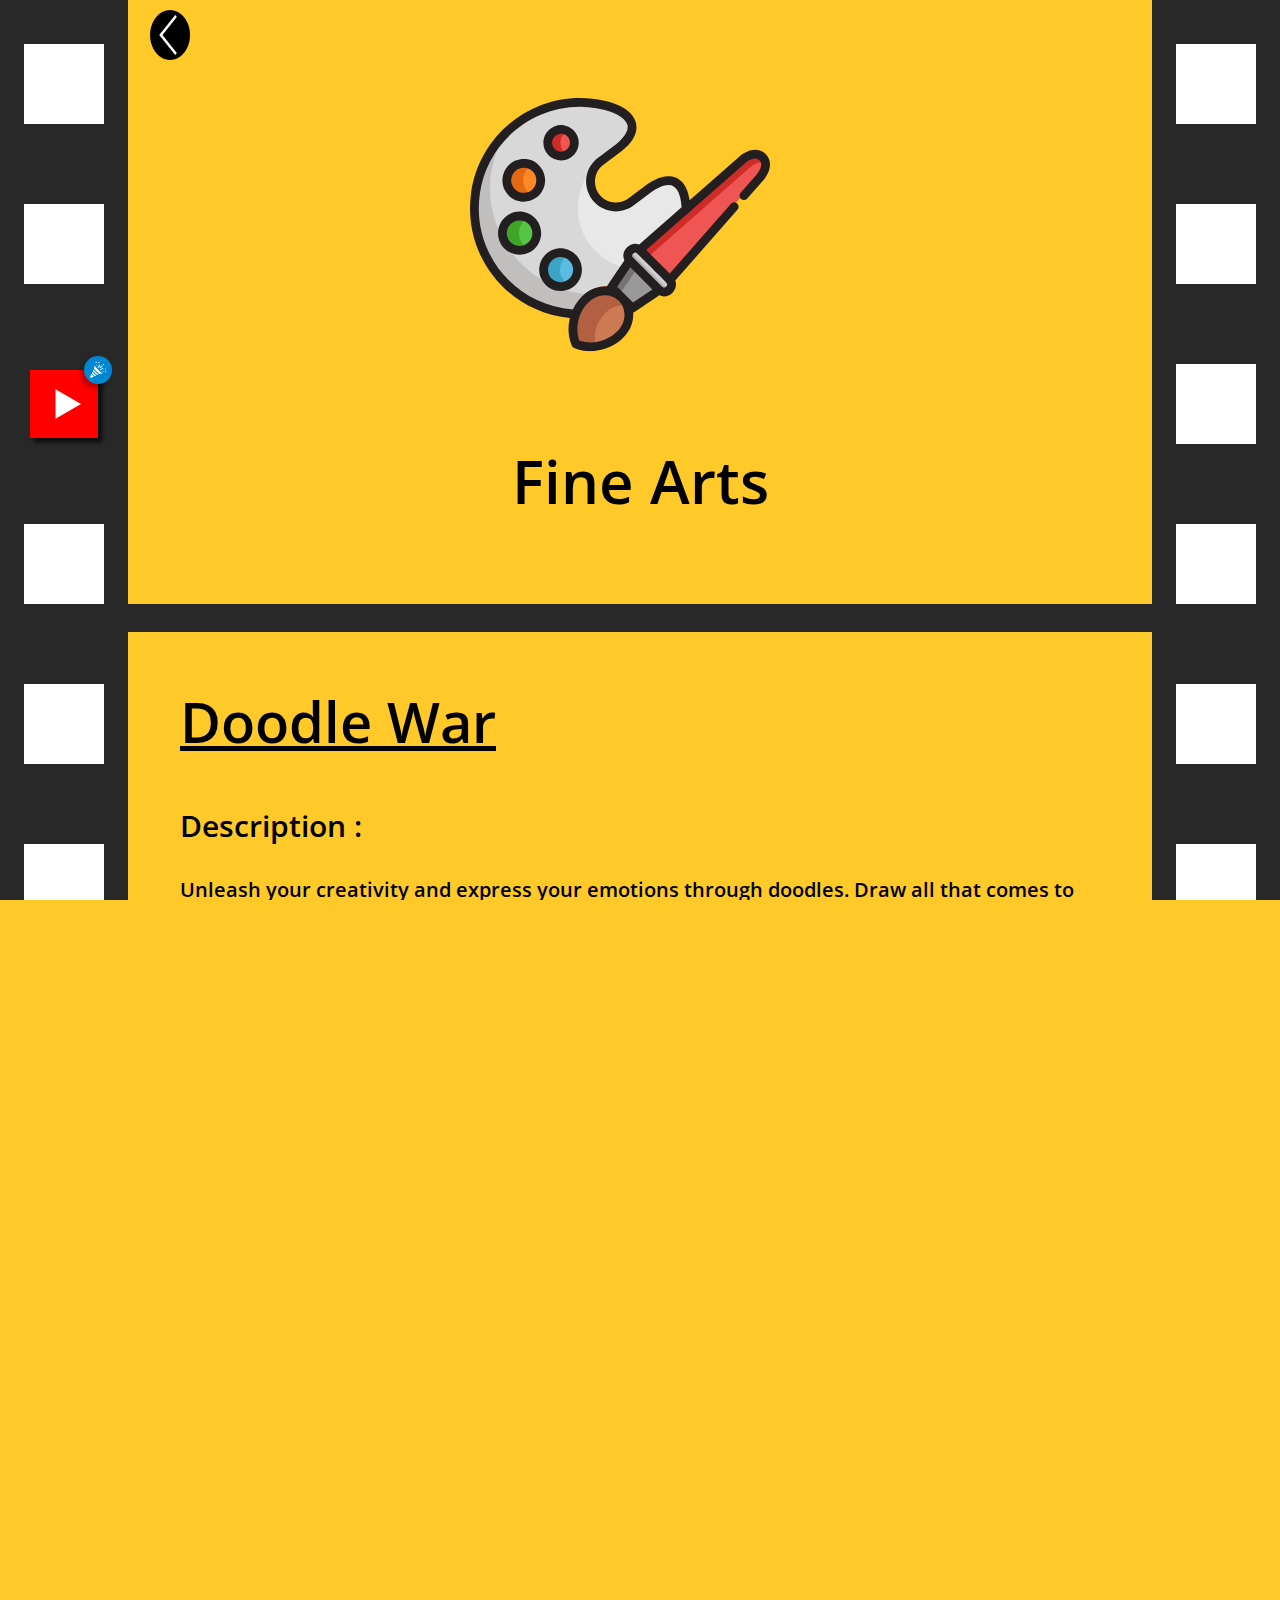
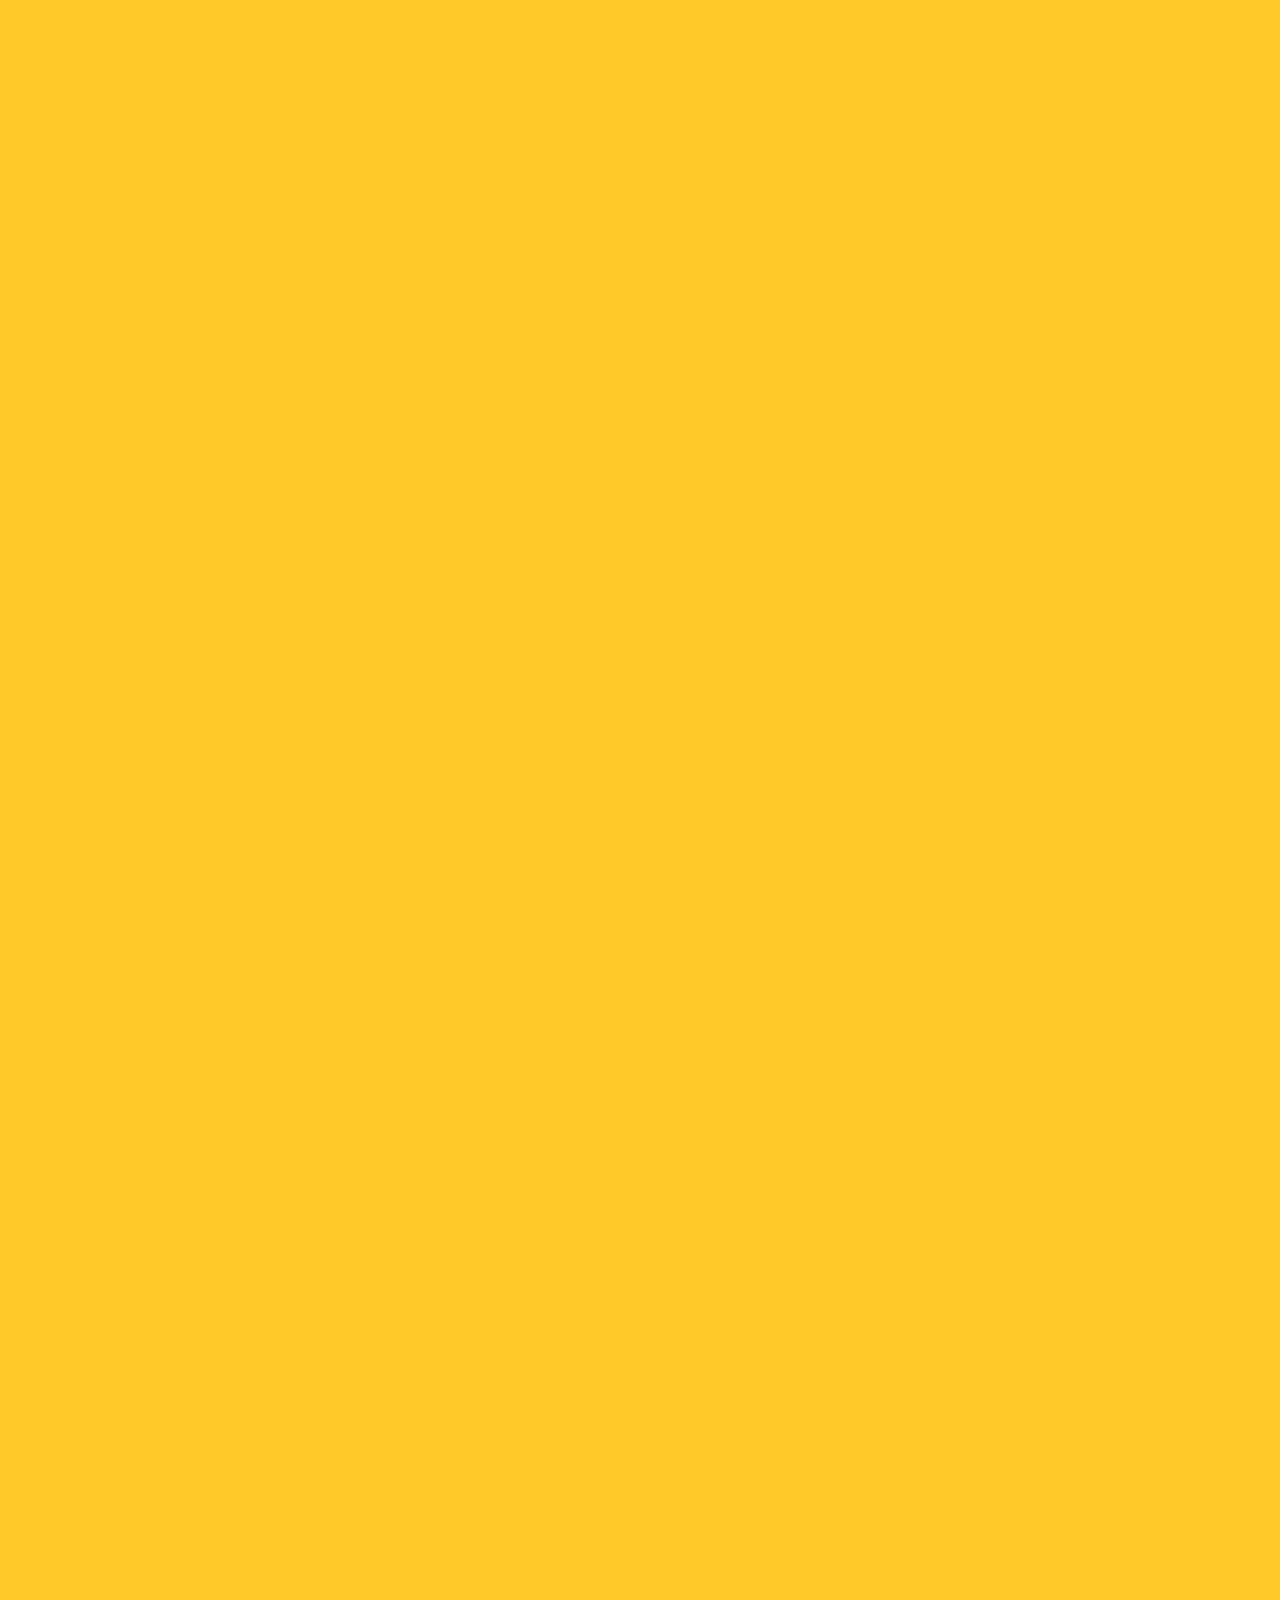
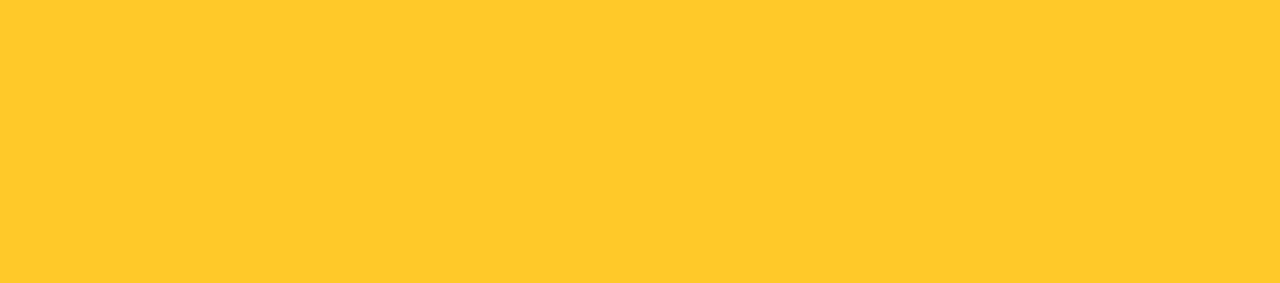
<file: fine.html>
<!DOCTYPE html>
<html>

<head>
    <style>
        html,
        body {
            width: 100%;
            height: 100%;
            margin: 0px;
            padding: 0px;
            overflow-x: hidden;
        }
    </style>
    <meta charset="utf-8">
    <meta name="viewport" content="width=device-width, initial-scale=1.0, maximum-scale=1.0">
    <meta name="instincts 2020" content="Instincts">
    <title> Instincts 2020 </title>
    <link href="https://fonts.googleapis.com/css?family=Lobster|Open+Sans&display=swap" rel="stylesheet">

    <link href="base.css" rel="stylesheet">
</head>

<body bgcolor="#ffc929">

    <a href="index.html#event_link"><img src="./res/back.png" alt="" class="back" /></a>


    <img src="./res/event_finearts.svg" class="logo" /><br />

    <div class="center">
        <p class="event_title">Fine Arts</p>
    </div>

    <img class="rect_bottom" src="./res/rect_bottom.png" alt="" />


    <div class="cen">



        <h2>Doodle War</h2>

        <h3> Description :</h3>

        <p> Unleash your creativity and express your emotions through doodles. Draw all that comes to your mind when you hear this word.</p>

        <h3>Rules :</h3>

        <ul>
            <li>It is an individual event.</li>
            <li> Topics will be given on spot.</li>
            <li>Materials will be provided.</li>
            <li>Judging will be based on creativity, originality and artistic composition.</li>
            
        </ul>

        <h3>Contact :</h3>
        <p><b>Bhuvana Devi M</b> – 8939093865</p>
        
 


    </div>
    <img class="rect_bottom" src="./res/rect_bottom.png" alt="" />

    <div class="cen">

        <h2> Grab a Brush </h2>

        <h3> Description :</h3>

        <p> Bring out the Picasso in you with colourful thoughts that flash when you hear
            words! With your team, convince us that you can reflect your message with
            drawings and get them to guess what you draw within minutes.</p>

        <h3>Rules :</h3>

        <ul>
            <li>A group may have two/three participants.</li>
            <li> Team members should attempt to identify words from pictures drawn
                by other member.</li>
            <li>Only one person is allowed to draw.</li>
            <li>Usage of words and gestures are strictly prohibited.</li>
            <li>The group that guesses the maximum number of words in 5 minutes will
                be the winner.</li>
            <li>Tie breakers will be held if necessary.</li>
            
        </ul>

        <h3>Contact :</h3>
        <p><b>Bhuvana Devi M</b> – 8939093865</p>
        


    </div>
    <img class="rect_bottom" src="./res/rect_bottom.png" alt="" />

    <div class="cen">



        <h2>Mehandi</h2>

        <h3> Description :</h3>

        <p> Let the designer in you speak through a Mehandi cone.</p>
        <h3>Rules :</h3>

        <ul>
            <li>Mehandi design must be neat and creative.</li>
            <li> Participants can apply mehandi on their own hand or any other person’s
                hand.</li>
            <li>Participants have to apply mehandi on the Palm as well as the dorsal
                side of the hand.</li>
            <li>Time Limit is one hour.</li>
            <li>Mehandi cones will be provided..</li>
        </ul>

        <h3>Contact :</h3>
        <p><b>Nivetha R</b> – 9940660109</p>
        <p><b>Yohanya R</b> – 7448954911</p>
        



    </div>
    <img class="rect_bottom" src="./res/rect_bottom.png" alt="" />



    <div class="cen">



        <h2>Open Colourng Competition/h2>

        <h3> Description :</h3>

        <p> Pick, Colour, Drop</p>
        <h3>Rules :</h3>

        <ul>
            <li>Anyone who has done general registration can participate.</li>
            <li> Colouring booth will have colouring sheets and materials.</li>
            <li>Winner will be announced at the end of each day.</li>
            
        </ul>

        <h3>Contact :</h3>
        <p><b>Bhuvana Devi M</b> – 8939093865</p>
        
        



    </div>
    <img class="rect_bottom" src="./res/rect_bottom.png" alt="" />


















    <div class="rect_left"></div>
    <div class="rect_right"></div>

</body>


</html>
</file>
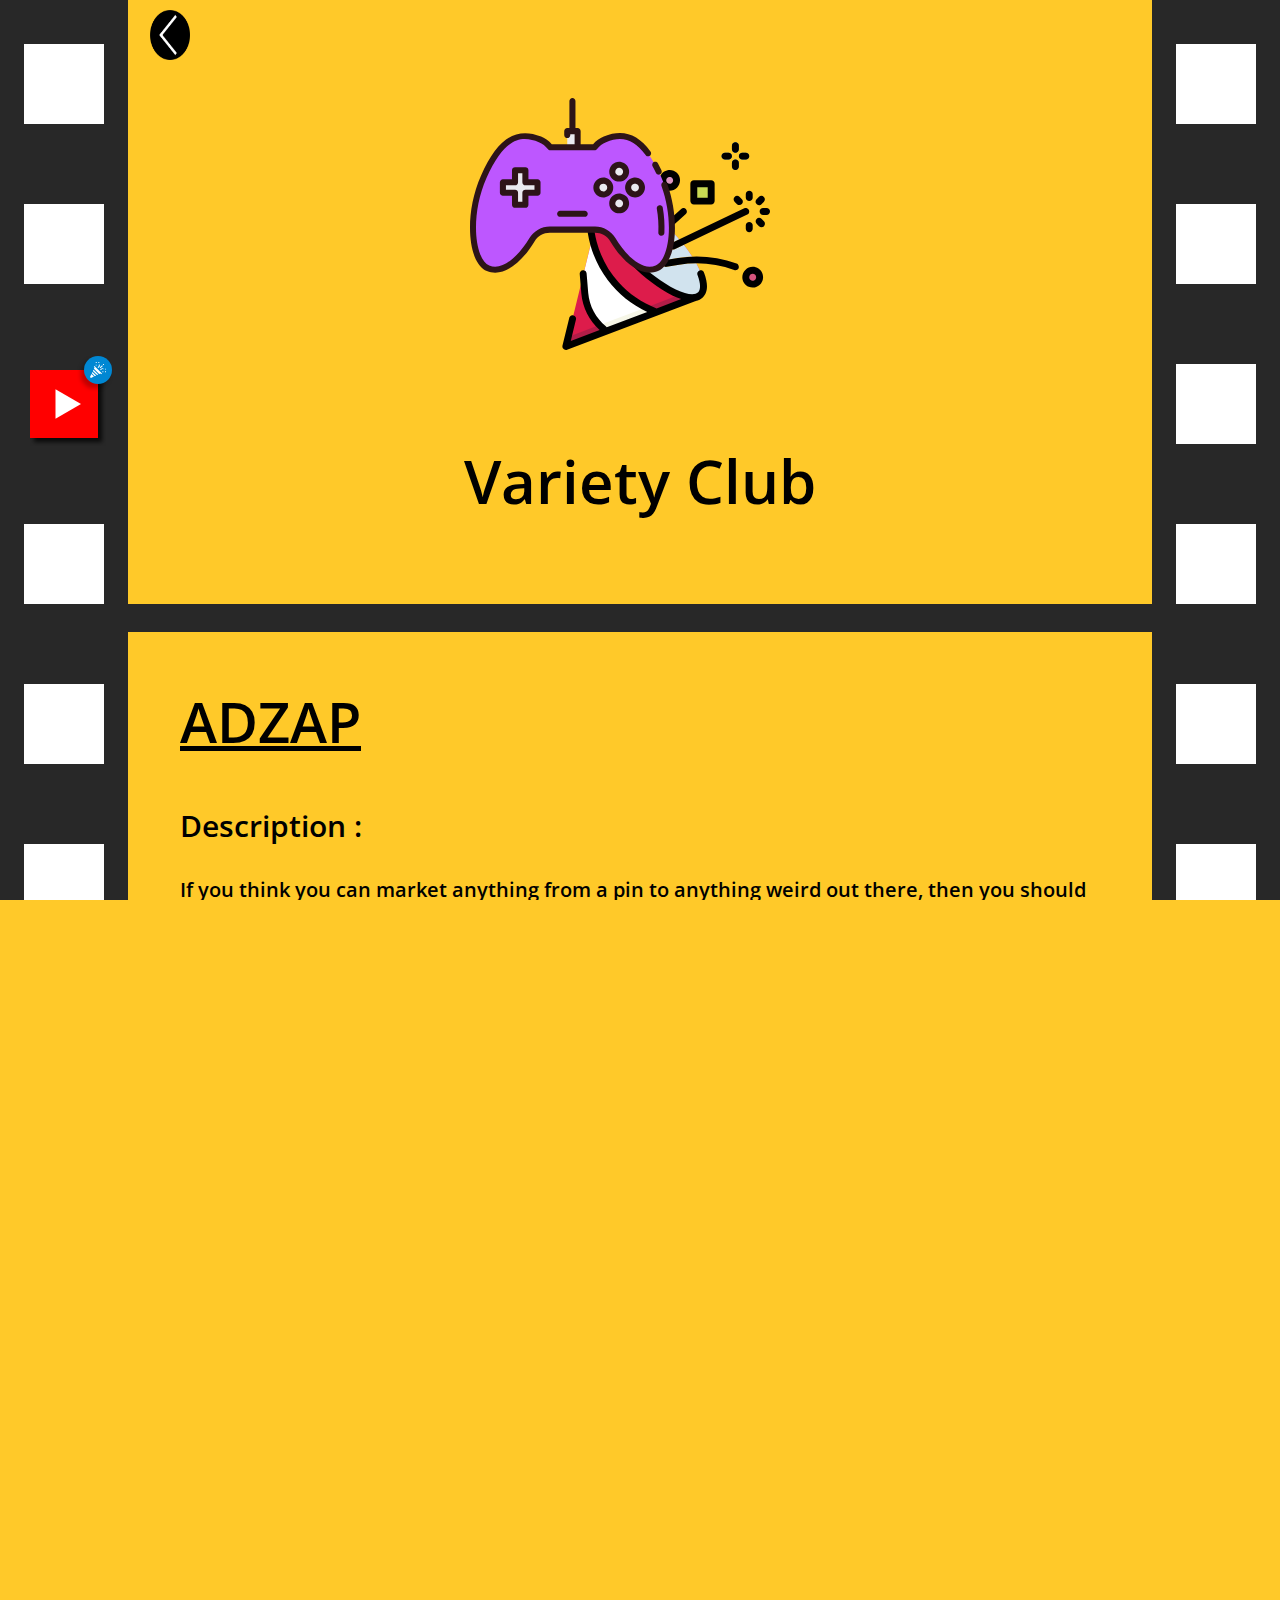
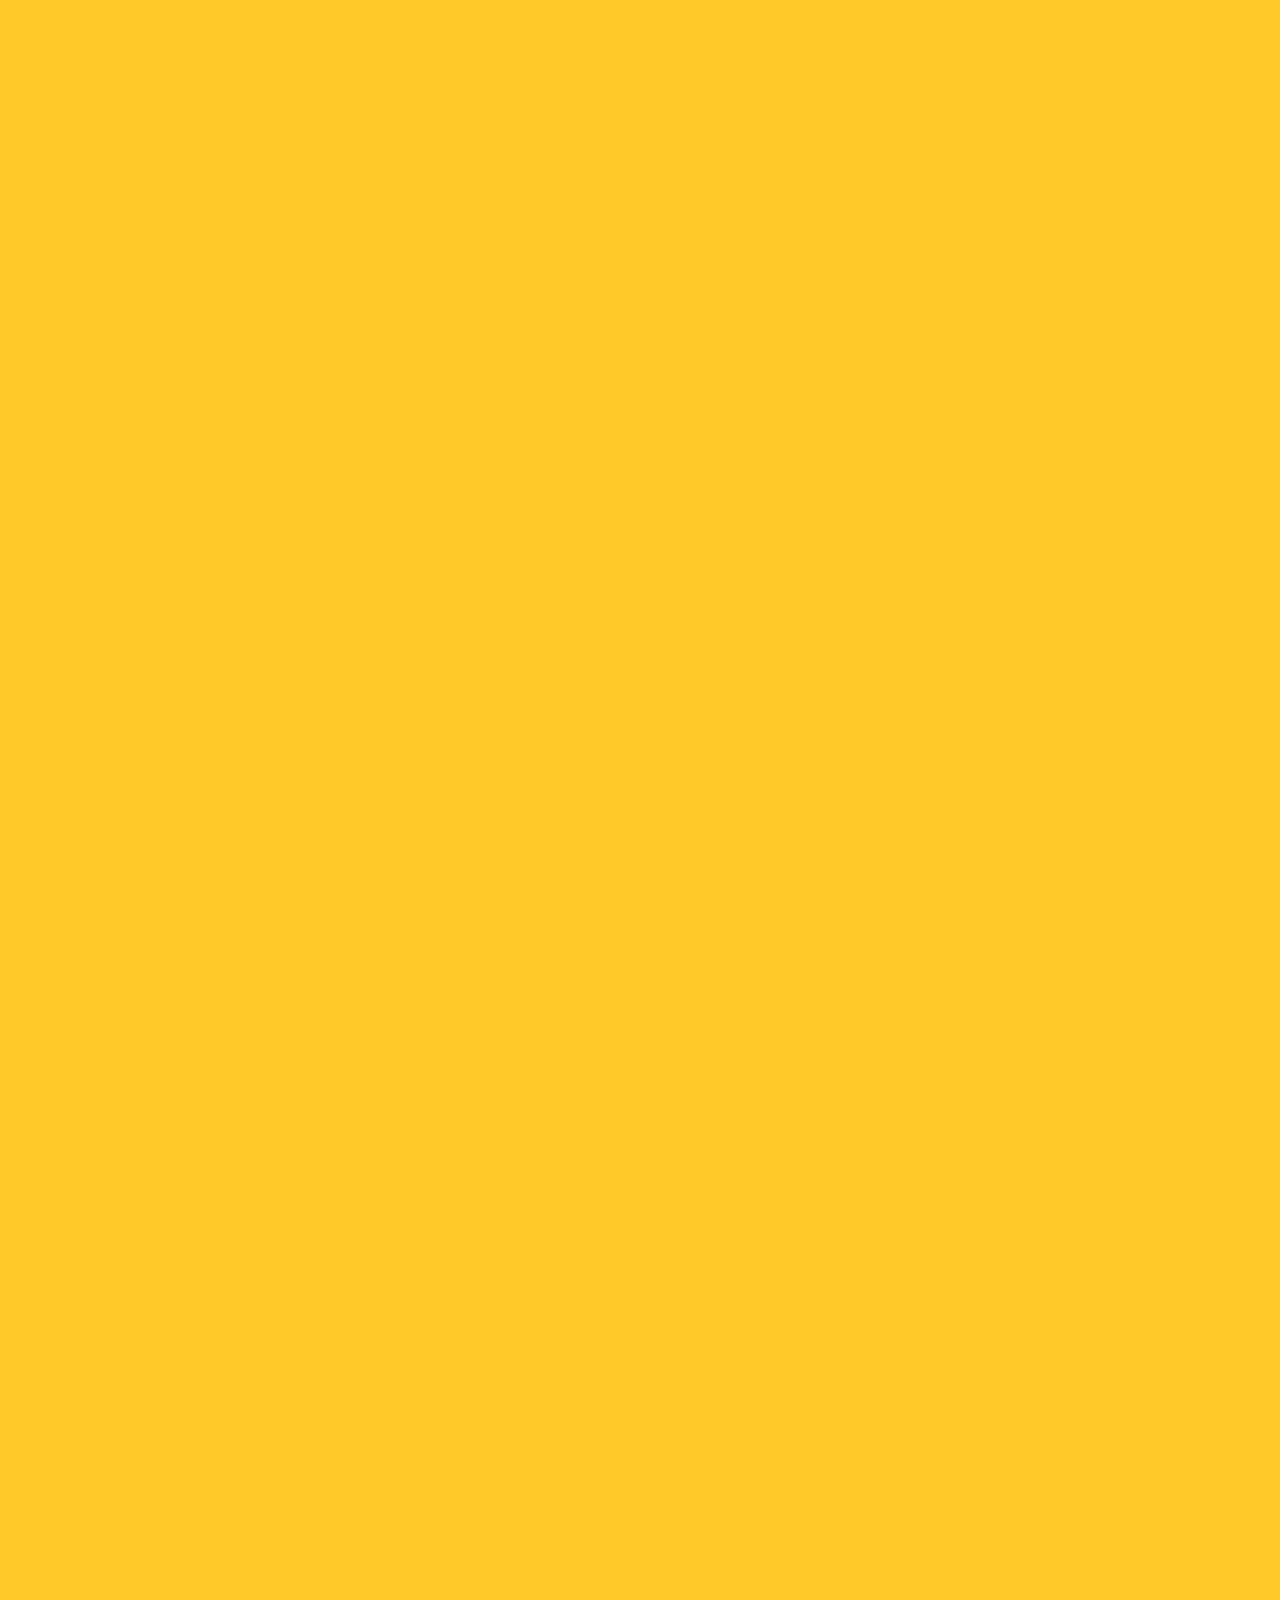
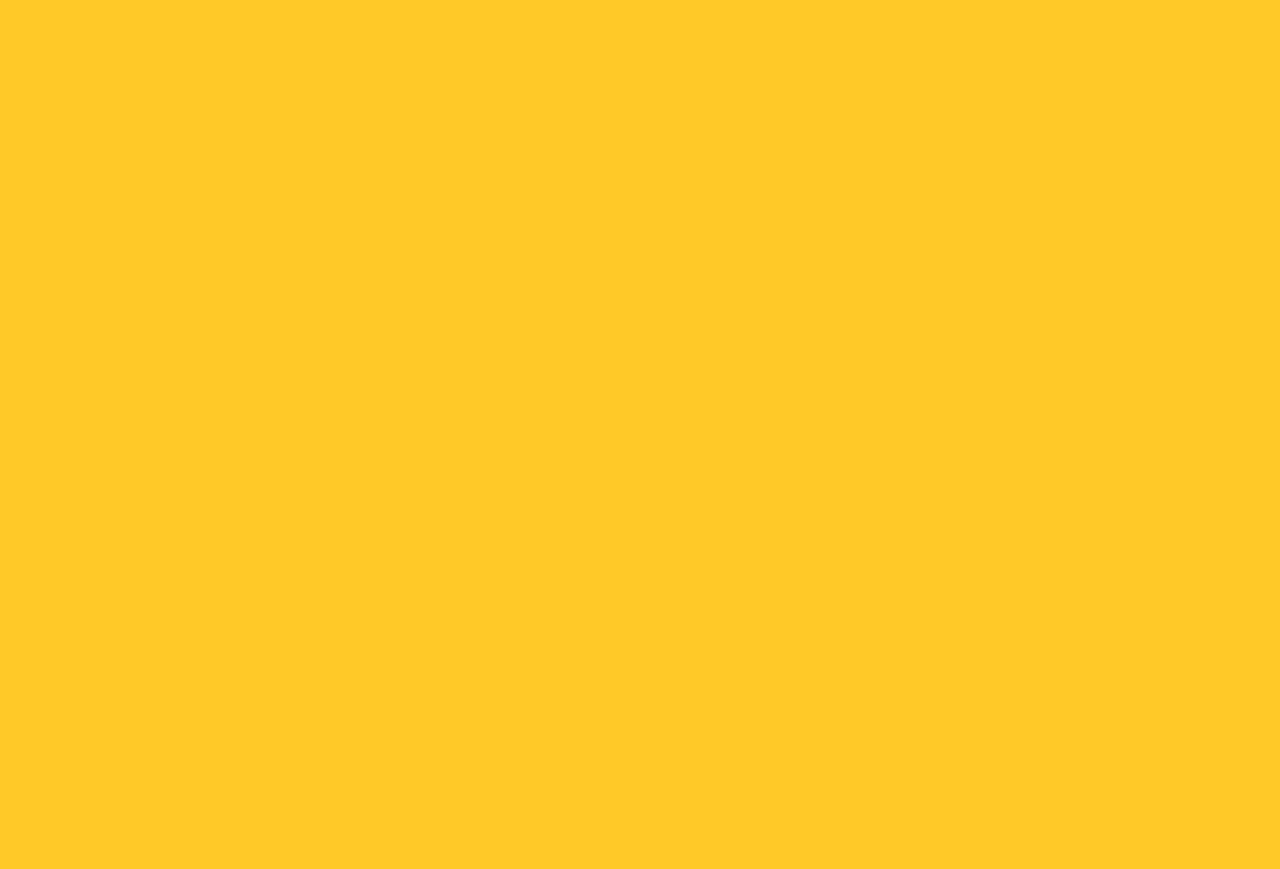
<file: fun.html>
<!DOCTYPE html>
<html>
  <head>
    <style>
      html,
      body {
        width: 100%;
        height: 100%;
        margin: 0px;
        padding: 0px;
        overflow-x: hidden;
      }
    </style>
    <meta name="viewport" content="width=device-width,initial-scale=1.0">
    <meta charset="utf-8">
    <meta name="instincts 2020" content="Instincts" />
    <title>Instincts 2020</title>
    <link
      href="https://fonts.googleapis.com/css?family=Lobster|Open+Sans&display=swap"
      rel="stylesheet"
    />

    <link href="base.css" rel="stylesheet" />
  </head>

  <body >
    <a href="index.html">
      <img src="./res/back.png" alt="" class="back"></a>

    <img src="./res/event_funclub.svg" class="logo" ><br />

    <div class="center">
      <p class="event_title">Variety Club</p>
    </div>
    <img class="rect_bottom" src="./res/rect_bottom.png" alt="" />

    <div class="cen">
      <h2>ADZAP</h2>
      <h3>Description :</h3>

      <p>
        If you think you can market anything from a pin to anything weird out
        there, then you should bring yourselves here. Think crazy, funny, go
        berserk, but make sure to sell your product.
      </p>

      <h3>Contact :</h3>
      <p>Roshini : <b>97899 38675‬</b></p>
    </div>
    <img class="rect_bottom" src="./res/rect_bottom.png" alt="" />

    <div class="cen">
      <h2>MIX N MATCH</h2>
      <h3>Description :</h3>

      <p>
        Looking for something different? Want to have fun...? You’re at the
        right place. Relate multiple images and find out the answers. Use clues,
        be creative and unveil your hidden talents. Express to impress. Come and
        join us in this roller coaster journey full of puzzles, acting and
        speaking. It’s time to MIX N MATCH, folks!
      </p>

      <h3>Contact :</h3>
      <p>Roshini : <b>97899 38675‬</b></p>
    </div>
    <img class="rect_bottom" src="./res/rect_bottom.png" alt="" />

    <div class="cen">
      <h2>TREASURE HUNT</h2>
      <h3>Description :</h3>

      <p>
        Treasure hunt is a game where the players try to find out the hidden
        objects or places by following a trail of clues. Treasure is something
        more valuable and precious that you can get yourself , just by flying
        like a bird. So, folks get ready to fly too smart to catch your
        colourful treasure. Each team will be provided with set of puzzles or
        clues, which should be solved by the players to find out the information
        they need to reach their treasure. GET READY FOR THE FUN !
      </p>

      <h3>Contact :</h3>
      <p>Roshini : <b>97899 38675‬</b></p>
    </div>
    <img class="rect_bottom" src="./res/rect_bottom.png" alt="" />

    <div class="cen">
      <h2>CHANNEL SURFING</h2>
      <h3>Prelims:</h3>
      <ul>
        <li>
          Every team has to enact a specified show from a particular channel.
        </li>
        <li>The best performing teams will move on to the final round.</li>
      </ul>
      <h3>Finals:</h3>
      <ul>
        <li>
          In this round the group has to either imitate various channels or come
          up with something humorous to represent a particular channel.
        </li>
        <li>
          Meanwhile, the judge will keep shifting between channels after every
          few seconds. A judge can switch between various channels like HBO,
          Discovery Channel, Vijay TV and News channels within a minute and the
          student have to imitate any remarkable shows of those channels.
        </li>
        <li>
          Students are judged on spontaneity, content, humor, audience response
          and coordination.
        </li>
        <li>
          To add flavor to this process, sometimes the judge can rewind or fast
          forward, increase or decrease volume in a particular channel thereby
          forcing the participants to adapt to such changes instantaneously and
          hilariously.
        </li>
      </ul>

      <h3>Contact :</h3>
      <p>Roshini : <b>97899 38675‬</b></p>
    </div>
    <img class="rect_bottom" src="./res/rect_bottom.png" alt="" />

    <div class="cen">
      <h2>IPL BIDDING</h2>
      <h3>Prelims:</h3>
      <ul>
        <li>It will be an online simulation round.</li>
        <li>
          In this round, teams will be given a list of players with their IPL
          Stats and price value.
        </li>
        <li>
          They will be required to form their teams within the allocated
          budgets.
        </li>
        <li>
          The top 8 teams with the best-selected players based on their stats
          will advance to the next round.
        </li>
      </ul>
      <h3>Final Round (on-campus) :</h3>
      <ul>
        <li>This includes the real bidding mechanism.</li>
        <li>
          Going with the real mechanism of the IPL bidding this round will
          contain 8 teams.
        </li>
        <li>
          Each team will be given an equal amount of money for the bidding.
        </li>
        <li>
          Each team will have to bid for a franchise. Then, they are expected to
          assemble a team with a mix of batsmen, bowlers, all-rounders and
          wicket-keepers from a pool of players being auctioned.
        </li>
        <li>
          A list of all players available for the auction, along with their base
          price and value points will be provided to the teams in the beginning.
          Bidding for each player will begin at his base price.
        </li>
        <li>
          Team with highest value points at the end of the auction will be
          declared as the winner.
        </li>
      </ul>

      <h3>Contact :</h3>
      <p>Roshini : <b>97899 38675‬</b></p>
    </div>
    <img class="rect_bottom" src="./res/rect_bottom.png" alt="" />
    <div class="rect_left"></div>
    <div class="rect_right"></div>
  </body>
</html>
</file>
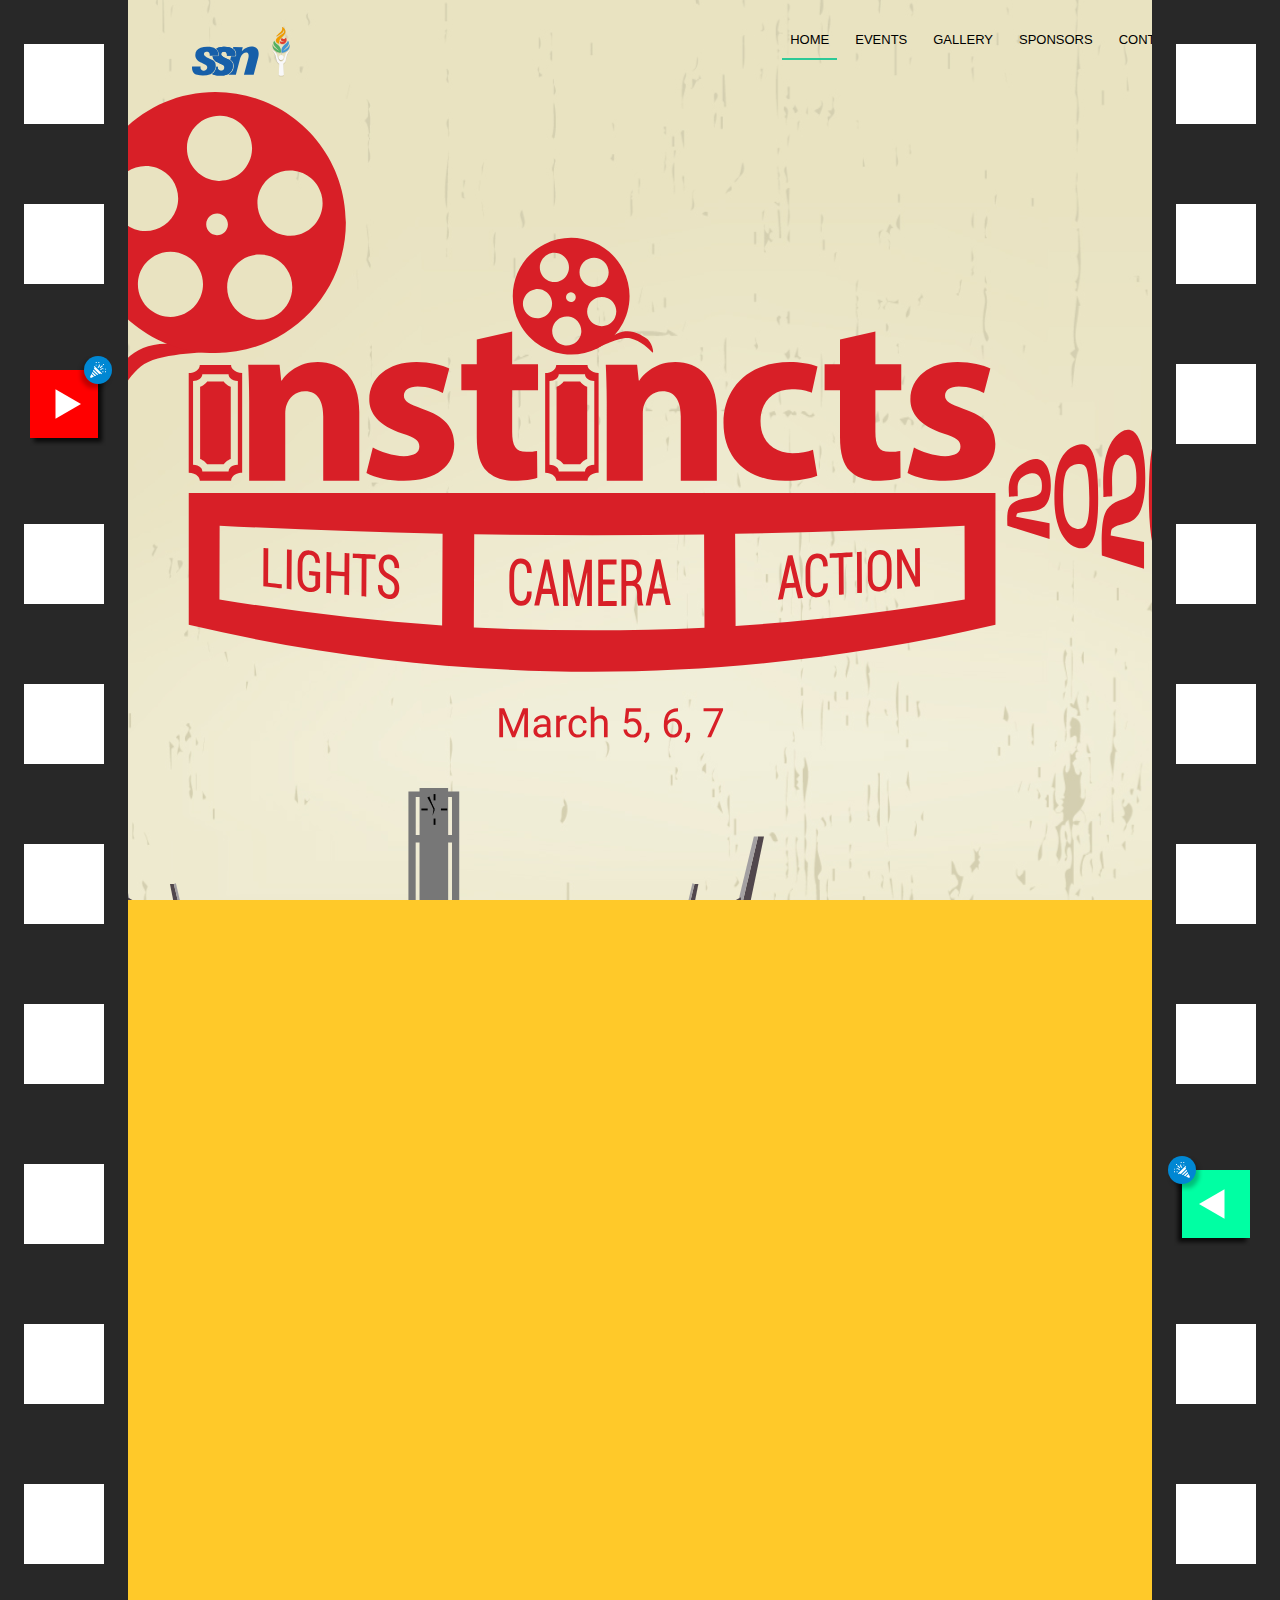
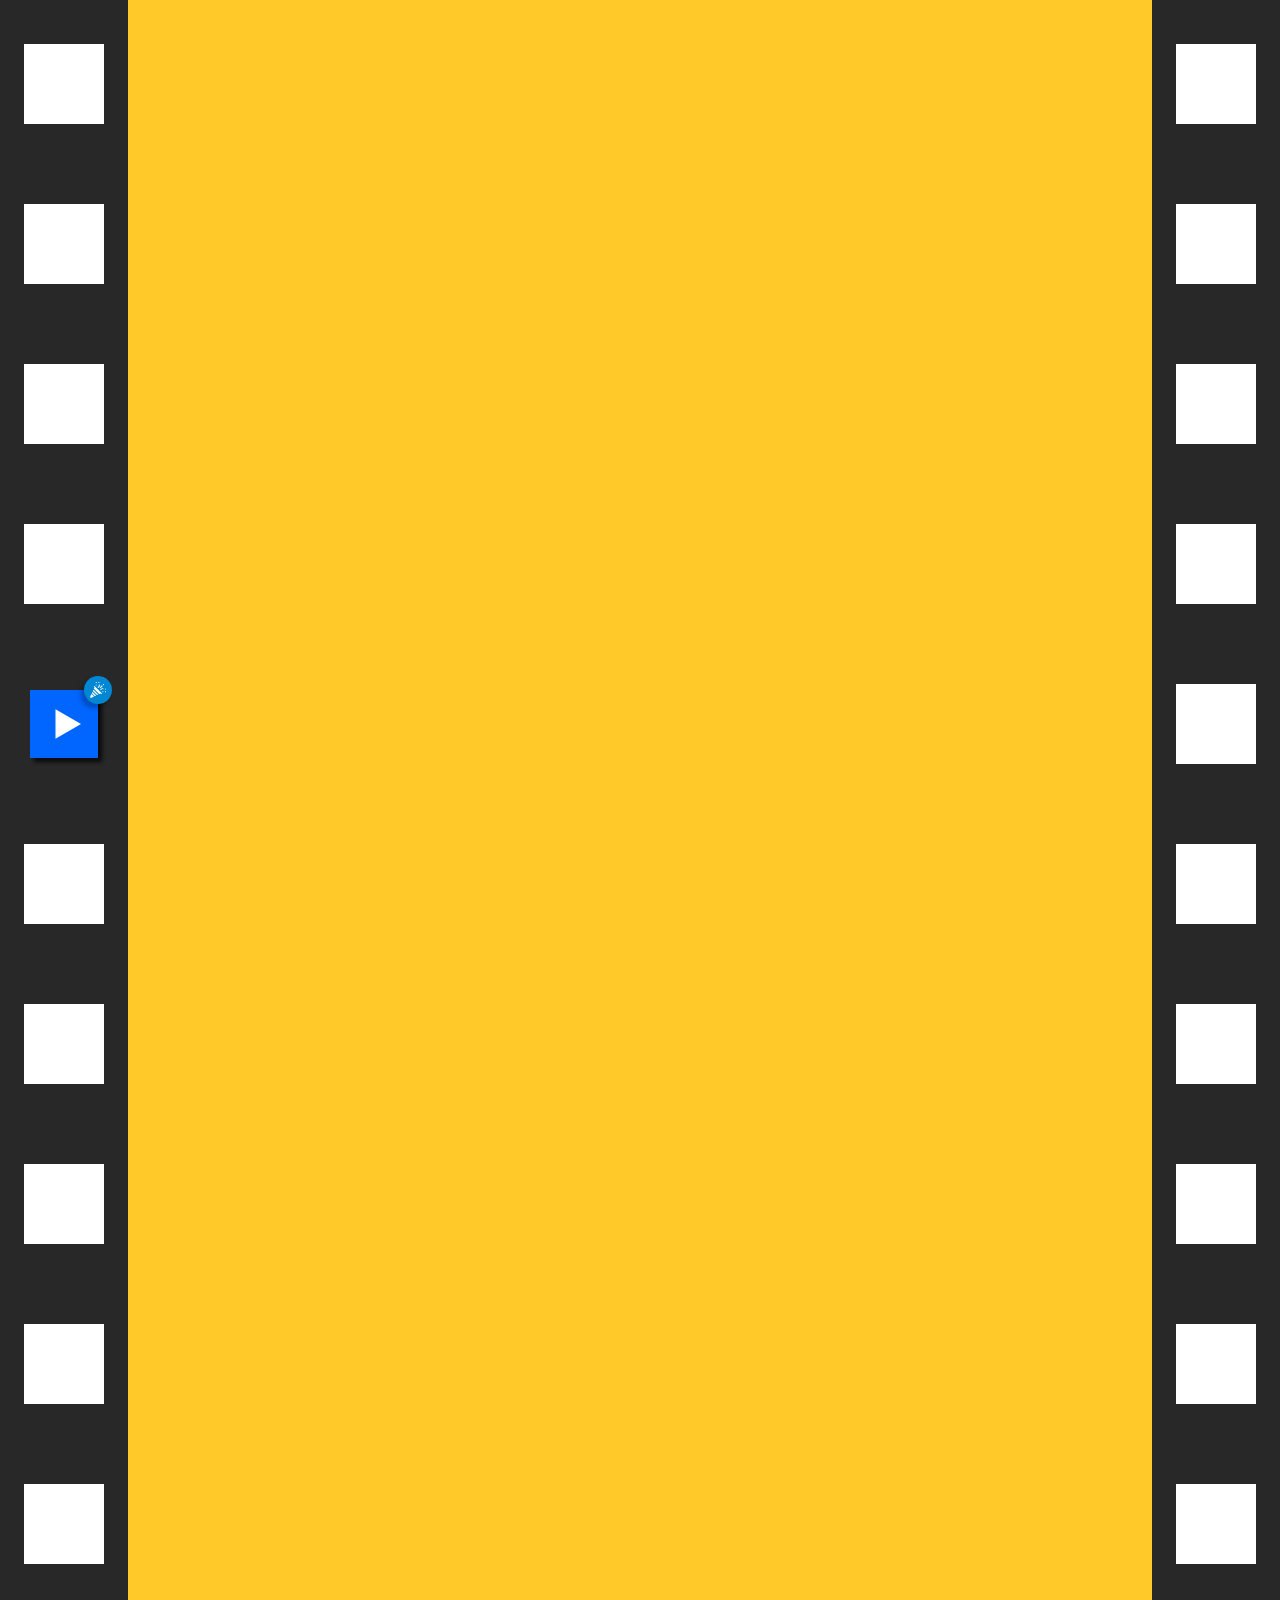
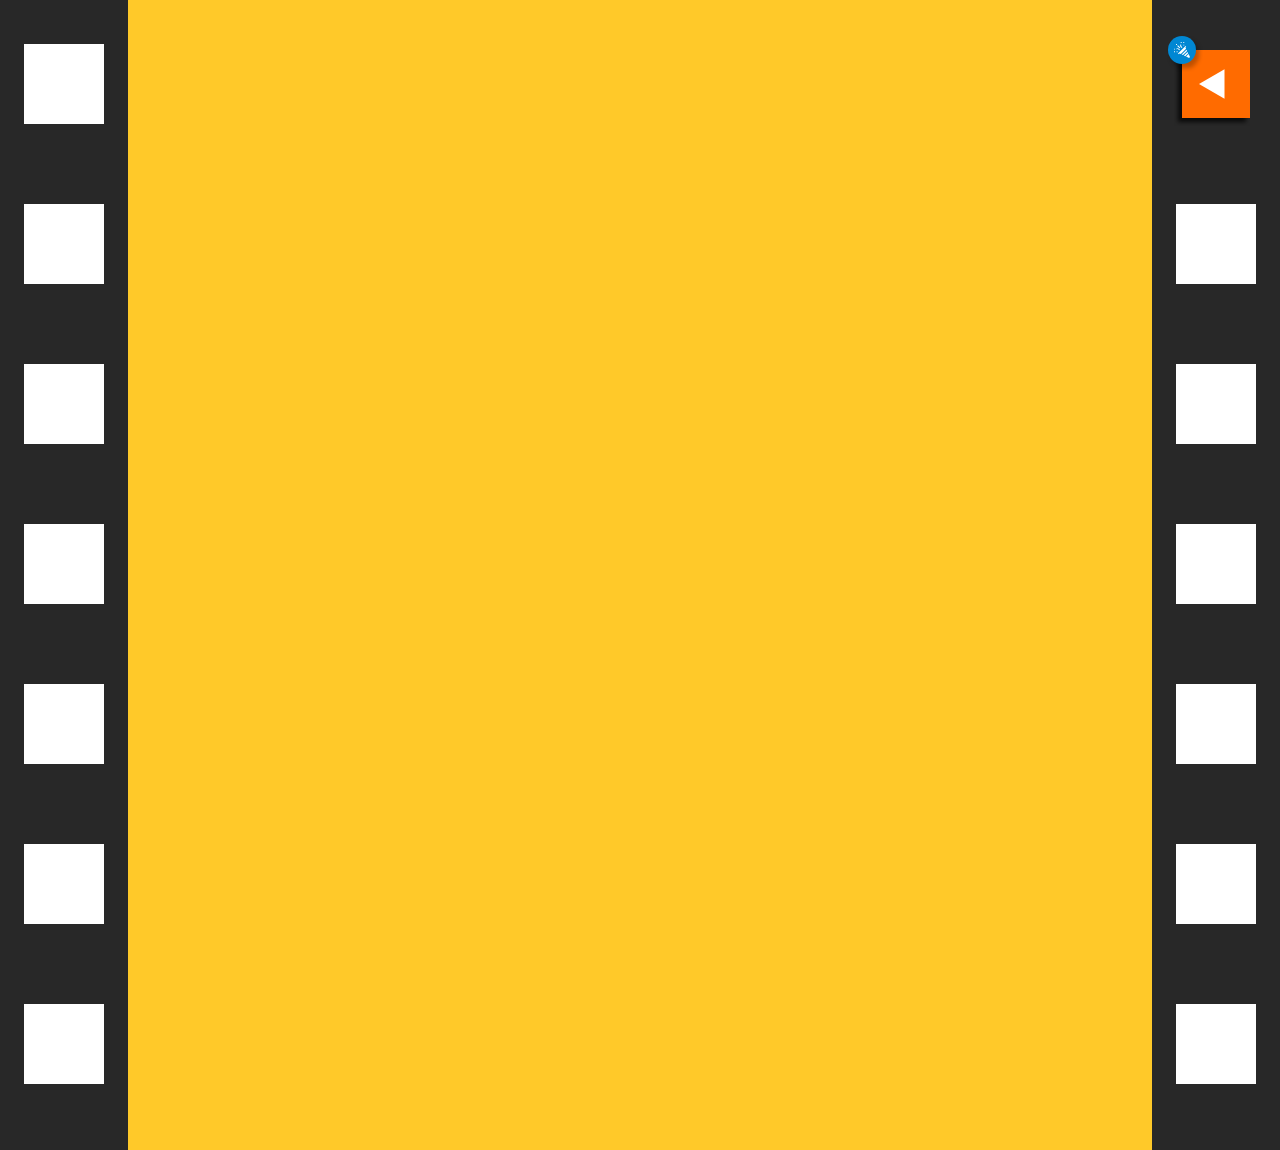
<file: home1.html>
<!DOCTYPE html>
<html lang="en">
<head>
    <style>
        html,
        body {
            width: 100%;
            height: 100%;
            margin: 0px;
            padding: 0px;
            overflow-x: hidden;
        }
    </style>
    <meta charset="utf-8">
    <meta name="viewport" content="width=device-width, initial-scale=1.0, maximum-scale=1.0">
    <meta name="instincts 2020" content="Instincts">
    <title> Instincts 2020 </title>
    <link href="https://fonts.googleapis.com/css?family=Lobster|Open+Sans&display=swap" rel="stylesheet">
  
  <meta content="width=device-width, initial-scale=1.0" name="viewport">
  <meta content="" name="keywords">
  <meta content="" name="description">

  



  <!-- Bootstrap CSS File -->
  <link href="lib/bootstrap/css/bootstrap.min.css" rel="stylesheet">

  <!-- Libraries CSS Files -->
  <link href="lib/font-awesome/css/font-awesome.min.css" rel="stylesheet">
  <link href="lib/animate/animate.min.css" rel="stylesheet">

  <!-- Main Stylesheet File -->
  <link href="style1.css" rel="stylesheet">
<link rel="stylesheet" href="css/style.css">
<link rel="stylesheet" href="style2.css">
</head>

<body>
    <div class="banner" id="home">
        

    <header >
        <div class="container" id="header">
    
          <div id="logo" class="pull-left">
            <a class="navbar-brand" href="#"><img src="./res/ssn.svg" id="logo2"style="width:67px; height:50px; float:right;"></a>
            <a class="navbar-brand" href="#"><img src="./res/Instincts_logo.svg" id="logo1" style="width:50px; height:50px"></a>
            
          </div>
         
          <nav id="nav-menu-container">
            <ul class="nav-menu">
              <li class="menu-active"><a href="#home">Home</a></li>
              <li><a href="#events">Events</a></li>
              <li><a href="#gallery">Gallery</a></li>
              <li><a href="#sponsors">Sponsors</a></li>
              <li><a href="#contact">Contact Us</a></li>
              
            </ul>
         
          </nav><!-- #nav-menu-container -->
        </div>
      </header>
    <div class="rect_left "></div>
    <div class="rect_right "></div>

    <div class="container">
        
              
                <img src="./res/logo_2020.svg" alt="Instincts logo" class="img-fluid"style="width: 100%;">
                   
                
                
                
               
                <img src="./res/front.svg" id="ssntrophy"alt="" class="img-fluid"style="width=100%">
                
                

          
            </div>
        </div>
    </div>    
    
    

  <!-- JavaScript Libraries -->
  <script src="lib/jquery/jquery.min.js"></script>
  <script src="lib/jquery/jquery-migrate.min.js"></script>
  <script src="lib/bootstrap/js/bootstrap.bundle.min.js"></script>
  <script src="lib/easing/easing.min.js"></script>
  <script src="lib/wow/wow.min.js"></script>
  <script src="lib/waypoints/waypoints.min.js"></script>
  <script src="lib/counterup/counterup.min.js"></script>
  <script src="lib/superfish/hoverIntent.js"></script>
  <script src="lib/superfish/superfish.min.js"></script>


  <!-- Template Main Javascript File -->
  <script src="js/main.js"></script>
  <script type="text/javascript">
    $(document).scroll(function(){
        $('.navbar').toggleClass('Scrolled',$(this).scrollTop() > $('.navbar').height());
    });
</script>
</body>
</html>
</file>
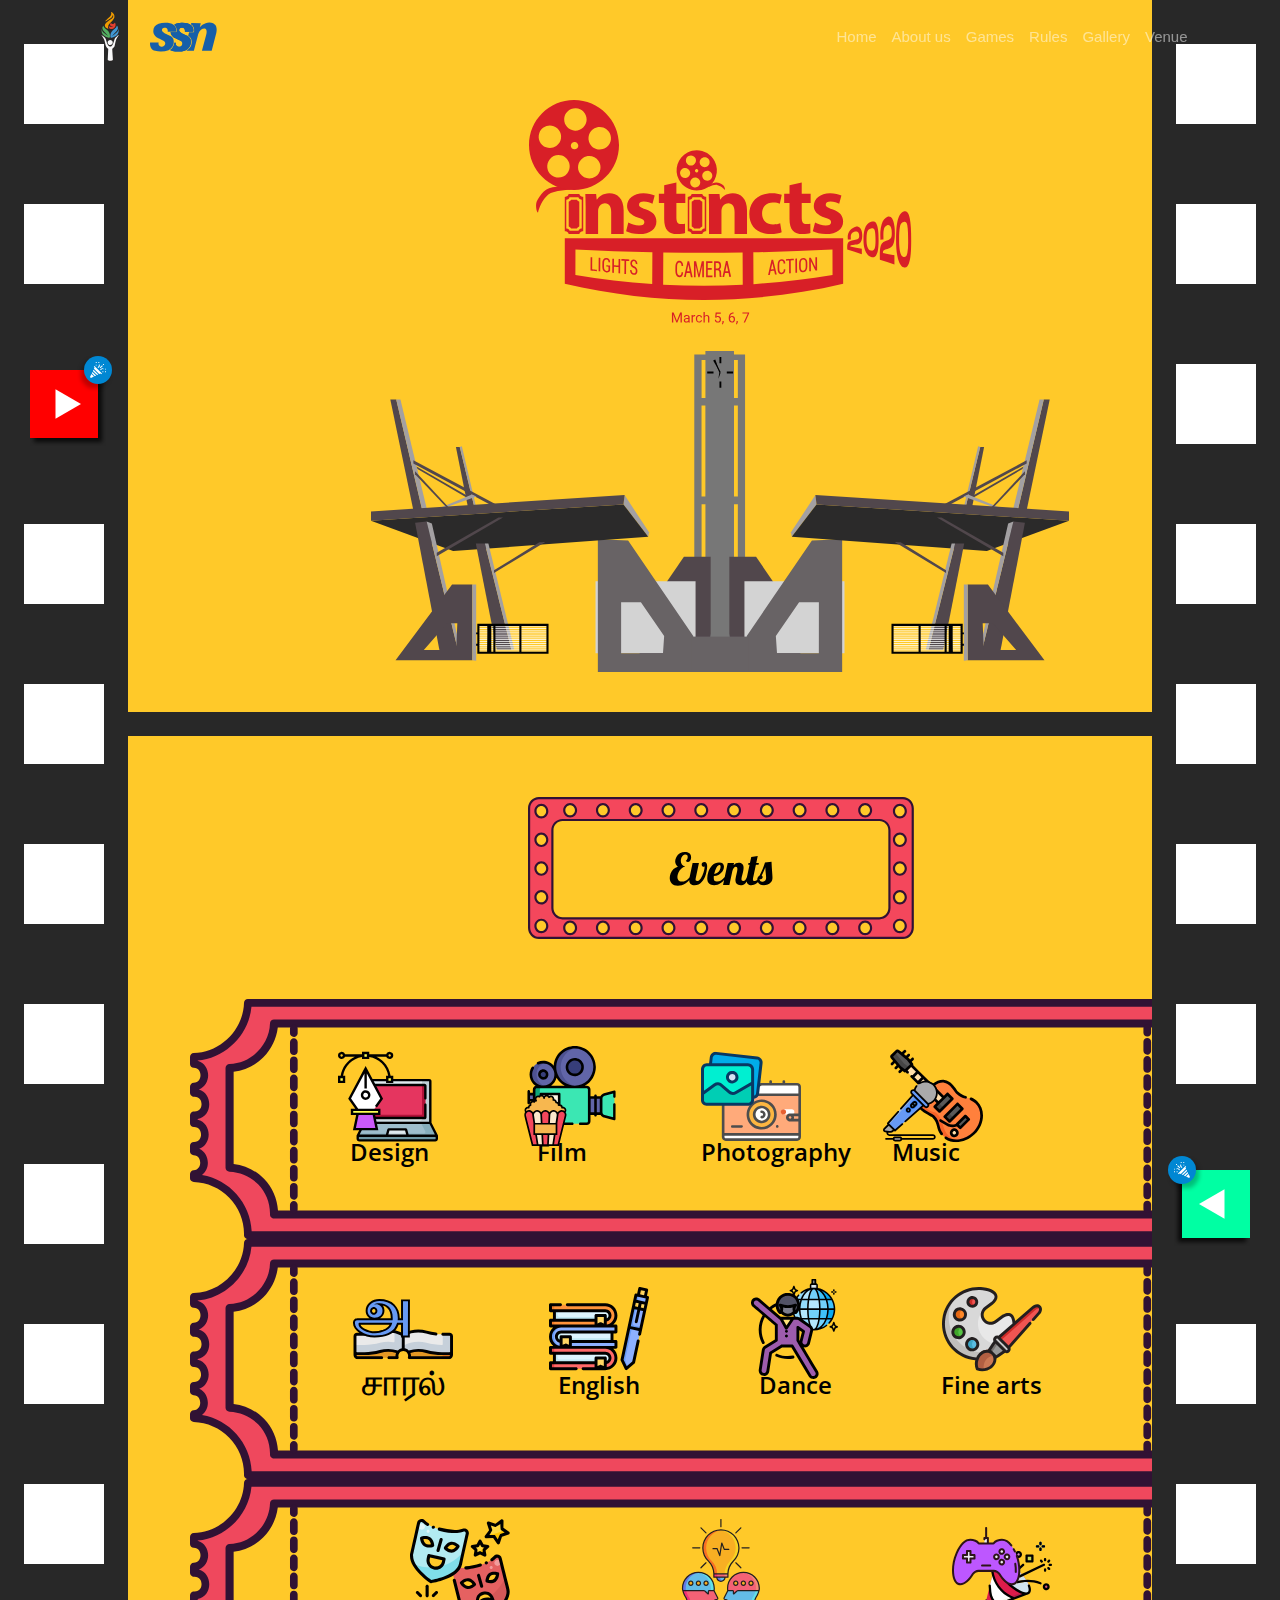
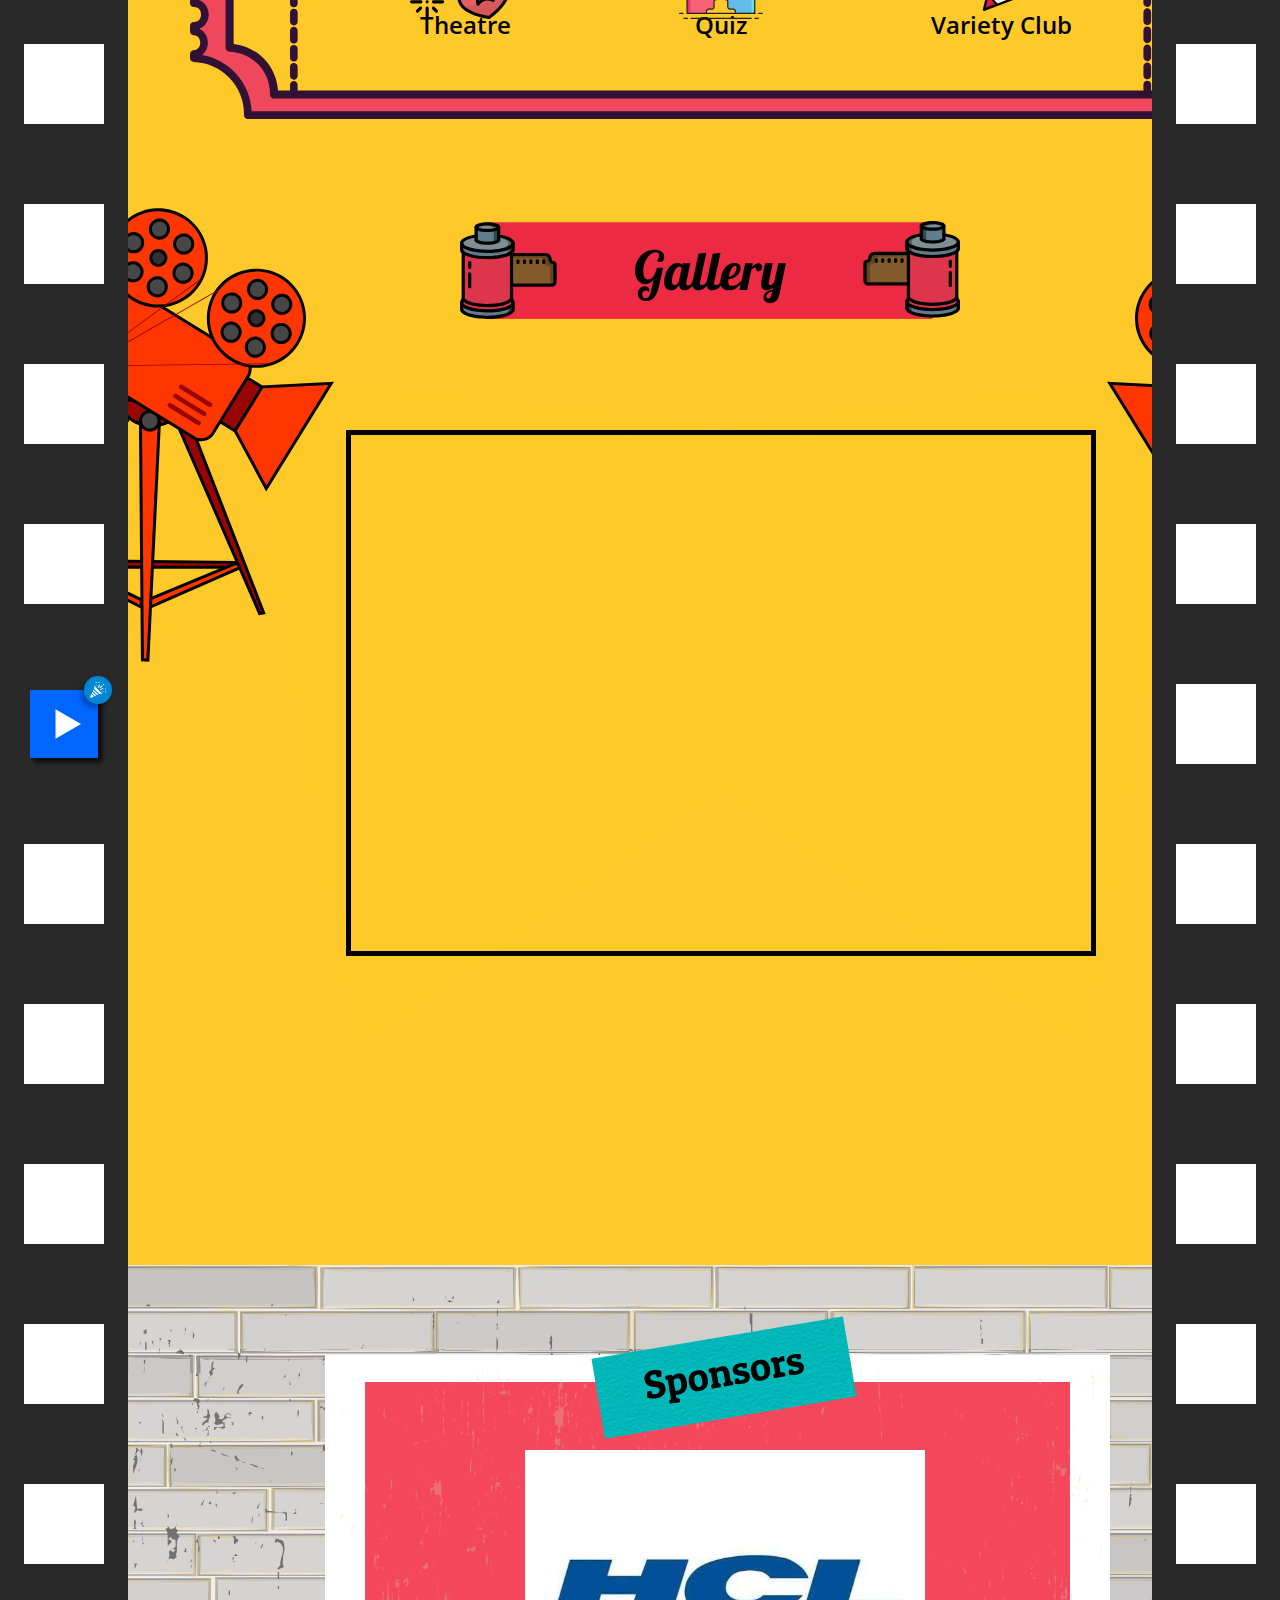
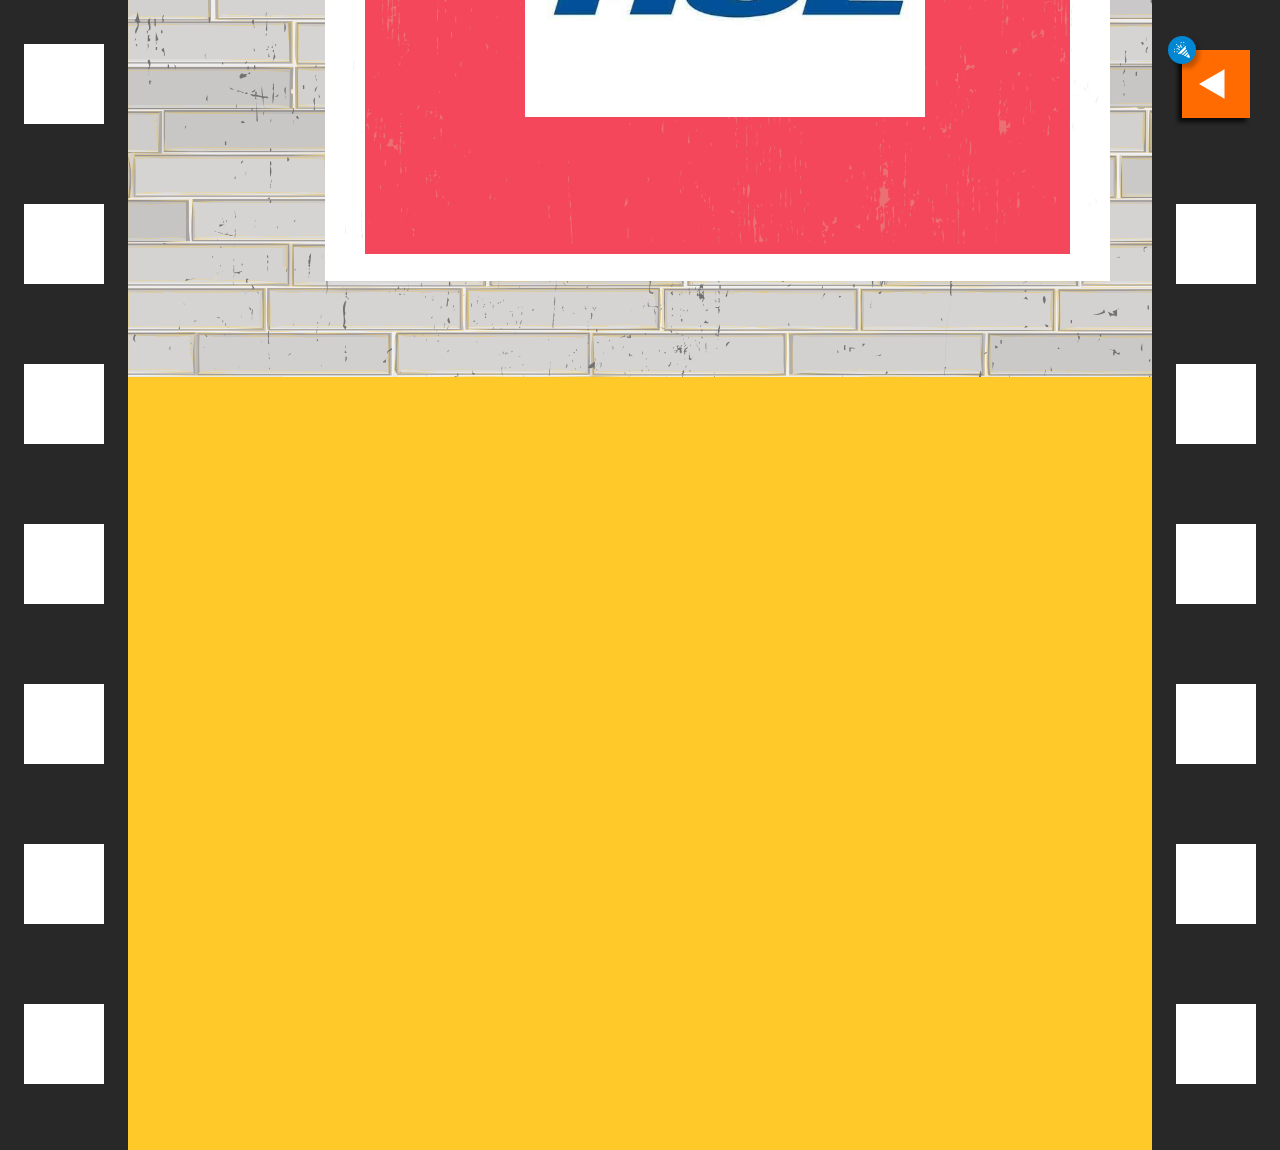
<file: index1.html>
<!DOCTYPE html>
<html>

<head>
    <style>
        html,
        body {
            width: 100%;
            height: 100%;
            margin: 0px;
            padding: 0px;
            overflow-x: hidden;
        }
    </style>
    <meta charset="utf-8">
    <meta name="viewport" content="width=device-width, initial-scale=1.0, maximum-scale=1.0">
    <meta name="instincts 2020" content="Instincts">
    <title> Instincts 2020 </title>
    <link href="https://fonts.googleapis.com/css?family=Lobster|Open+Sans&display=swap" rel="stylesheet">

    <link rel="stylesheet" href="https://www.w3schools.com/w3css/4/w3.css">
    <!-- Bootstrap CSS File -->
  <link href="lib/bootstrap/css/bootstrap.min.css" rel="stylesheet">

  <!-- Libraries CSS Files -->
  <link href="lib/font-awesome/css/font-awesome.min.css" rel="stylesheet">
  <link href="lib/animate/animate.min.css" rel="stylesheet">

    <link href="style.css" rel="stylesheet">
</head>

<body>
    <!-----Landing section-->
    <!-- <div id="loader">
        <img src="./res/clapper.gif" width="60%" />
        <img src="./res/confetti.gif" width="100%" />

    </div> -->


    <button onclick="topFunction()" id="myBtn" title="Go to top">Back to Top</button>
    <header>
        <nav class="navbar navbar-expand-lg navbar-dark fixed-top" id="nav">
            <div class="container">
                <a class="navbar-brand" href="#"><img src="./res/Instincts_logo.svg" style="width:50px; height:50px"></a>
                <a class="navbar-brand" href="#"><img src="./res/ssn.svg" style="width:67px; height:50px; float:right;"></a>
                
                <button class="navbar-toggler ml-auto custom-toggler" type="button" data-toggle="collapse" data-target="#navbarSupportedContent">
                    <span class="navbar-toggler-icon">
                        
                    </span>
                </button>
            
                <div class="collapse navbar-collapse" id="navbarSupportedContent">
                <ul class="navbar-nav ml-lg-auto ">
                    <li class="nav-item">
                    <a class="nav-link " href="index.html">Home <span class="sr-only">(current)</span></a>
                    </li>
                    <li class="nav-item">
                    <a class="nav-link" href="about.html">About us</a>
                    </li>
                    <li class="nav-item">
                    <a class="nav-link" href="games.html">Games</a>
                    </li>
                    <li class="nav-item">
                    <a class="nav-link" href="rules.html">Rules</a>
                    </li>
                    <li class="nav-item">
                        <a class="nav-link" href="gallery.html">Gallery</a>
                    </li>
                    
                    <li class="nav-item">
                    <a class="nav-link" href="venue.html">Venue</a>
                    </li>
                    
                        
                    
                </ul>
                </div>
            </div>
          </nav>
    </header>
    
    
    

    <img src="./res/logo_2020.svg" class="instincts_2020" />
    <div class="landing_image" id="ssngate"></div>
    <div class="rect_bottom hide"></div>
    </section>
    <!-----Landing section End-->

    <section>
        <div class="events" id="event">
            <img src="./res/events_title.svg" class="events_header" />
            <div style="top:121px; position:relative;">

                <div id="event_link">

                    <div class="event_ticket">
                        <div class="event_icon_holder">
                            <div class="row">
                                <div class="event_icon col-lg-2 col-sm-6">
                                    <a href="./design.html">
                                        <img src="./res/event_design.svg">
                                    </a><br />
                                    <p class="event_title">&nbsp;&nbsp;Design</p>
                                </div>
                                <div class="event_icon col-lg-2 col-sm-6">
                                    <a href="./film.html"><img src="./res/event_film.svg" /></a>
                                    <p class="event_title">Film</p>
                                </div>
                                <div class="event_icon col-lg-2 col-sm-6">
                                    <a href="./photo.html"><img src="./res/event_photography.svg" /></a>
                                    <p class="event_title">Photography</p>
                                </div>
                                <div class="event_icon col-lg-2 col-sm-6">
                                    <a href="./music.html"><img src="./res/event_music.svg" /></a>
                                    <p class="event_title">Music</p>
                                </div>
                            </div>
                           

                        </div>
                    </div>

                </div>

                <div class=" event_ticket">
                    <div class="event_icon_holder">
                        <div class="event_icon">
                            <a href="./tamil.html"><img src="./res/event_tamil.svg" /><br /></a>
                            <p class="tamil">சாரல்</p>
                        </div>
                        <div class="event_icon">
                            <a href="./english.html"><img src="./res/event_english.svg" /><br /></a>
                            <p class="event_title">English</p>
                        </div>
                        <div class="event_icon">
                            <a href="./dance.html"><img src="./res/event_dance.svg" /><br /></a>
                            <p class="event_title">Dance</p>
                        </div>
                        <div class="event_icon">
                            <a href="./fine.html"><img src="./res/event_finearts.svg" /><br /></a>
                            <p class="event_title">Fine arts</p>
                        </div>

                    </div>
                </div>

                <div class=" event_ticket">
                    <div class="event_icon_holder3">
                        <div class="event_icon3">
                            <a href="./theatre.html"><img src="./res/event_theatre.svg" /><br /></a>
                            <p class="event_title">&nbsp;&nbsp;Theatre</p>
                        </div>
                        <div class="event_icon3">
                            <a href="./quiz.html"><img src="./res/event_quiz.svg" /><br /></a>
                            <p class="event_title">Quiz</p>
                        </div>
                        <div class="event_icon3">
                            <a href="./fun.html"><img src="./res/event_funclub.svg" /><br /></a>
                            <p class="event_title">Variety Club</p>
                        </div>
                    </div>
                </div>
            </div>
            

        </div>
    </section>

    <section>
        <div class="gallery">
            <img src="./res/gallery_title.svg" class="gallery_header" id="gall" />
            <div style="top:1250px; position:relative;">

                <div class="lights">
                    <div class="lightleft">
                        <img src="./res/light_left.svg" class="" />
                    </div>

                    <div class="lightright">
                        <img src="./res/light_right.svg" class="" />
                    </div>
                </div>

                <div class="slideshow-container">

                    <div class="mySlides fade">
                        <img src="./res/3.jpg" style="width:100%">
                    </div>

                    <div class="mySlides fade">
                        <img src="./res/2.jpg" style="width:100%">
                    </div>

                    <div class="mySlides fade">
                        <img src="./res/1.jpg" style="width:100%">
                    </div>
                    <div class="mySlides fade">
                        <img src="./res/4.jpg" style="width:100%">
                    </div>
                    <div class="mySlides fade">
                        <img src="./res/5.jpg" style="width:100%">
                    </div>
                    <div class="mySlides fade">
                        <img src="./res/6.jpg" style="width:100%">
                    </div>
                    <div class="mySlides fade">
                        <img src="./res/7.jpg" style="width:100%">
                    </div>
                    <div class="mySlides fade">
                        <img src="./res/8.jpg" style="width:100%">
                    </div>
                    <div class="mySlides fade">
                        <img src="./res/9.jpg" style="width:100%">
                    </div>
                    <div class="mySlides fade">
                        <img src="./res/10.jpg" style="width:100%">
                    </div>
                    <div class="mySlides fade">
                        <img src="./res/11.jpg" style="width:100%">
                    </div>
                    

                </div>
                <br>

                <div class="gallery_bottom"></div>

            </div>
    </section>

    <section>

        <div class="sponsorship" id="sponsor"></div>
        <div class="sponsorship_image"></div>
        <img src="./res/sponsor_space.svg" class="sponsorbg" />
        <div class="sponsorbg"></div>
        <div class="sponsorship_image"></div>
        <img src="./res/sponsor_title.svg" class="sponsortitle" />
        <div class="sponsortitle"></div>


        <div class="sponsor-container">

            <img src="./res/hcl.jpg" alt="" height="100%" width="100%" class="mySlide" >



            <!-- macha just copy paste the one line above and change the src to the sponsorship logos 
            
            <img src="./res/hcl2.jpg" alt="" height="100%" width="100%" class="mySlide" > 
            <img src="./res/hcl3.jpg" alt="" height="100%" width="100%" class="mySlide" >  -->

        </div>

    


        <div class="sponsor_bottom"></div>
    </section>

    <!-- new section for Accomodations under process-->

    <section>


    </section>



<!--
    <section>
        <div class="contact_us">
            <img src="./res/contact_header.svg" class="contact_us_header" id="contact" />
            <div class="mapouter">
                <div class="gmap_canvas">
                    <iframe width="600" height="500" id="gmap_canvas" src="https://maps.google.com/maps?q=ssn%20college%20of%20engineering&t=&z=13&ie=UTF8&iwloc=&output=embed" frameborder="0" scrolling="no" marginheight="0" marginwidth="0"></iframe>
                </div>

            </div>
            <div class="contact_text">
                <p> Nishanth Thilagar <br> +91 9566057799 <br><br> Tejas Sivan <br> +91 9884189899 <br><br> Navneeth Venkatesan <br> +91 9791047458 </p>
            </div>
        </div>




    </section>
-->
    <script>
        var slideIndex = 0;
        showSlides();

        function showSlides() {
            var i;
            var slides = document.getElementsByClassName("mySlides");
            for (i = 0; i < 11; i++) {
                slides[i].style.display = "none";
            }
            slideIndex++;
            if (slideIndex > 11) {
                slideIndex = 1
            }
            slides[slideIndex - 1].style.display = "block";
            setTimeout(showSlides, 4000); // Change image every 4 seconds
        }

    </script>

<script>
    var myIndex = 0;
    carousel();
    
    function carousel() {
      var i;
      var x = document.getElementsByClassName("mySlide");
      for (i = 0; i < x.length; i++) {
        x[i].style.display = "none";  
      }
      myIndex++;
      if (myIndex > x.length) {myIndex = 1}    
      x[myIndex-1].style.display = "block";  
      setTimeout(carousel, 2000); // Change image every 2 seconds
    }
    </script>

 

<script>
    //Get the button
    var mybutton = document.getElementById("myBtn");
    
    // When the user scrolls down 20px from the top of the document, show the button
    window.onscroll = function() {scrollFunction()};
    
    function scrollFunction() {
      if (document.body.scrollTop > 20 || document.documentElement.scrollTop > 20) {
        mybutton.style.display = "block";
      } else {
        mybutton.style.display = "none";
      }
    }
    
    // When the user clicks on the button, scroll to the top of the document
    function topFunction() {
      document.body.scrollTop = 0;
      document.documentElement.scrollTop = 0;
    }
    </script>

    

    <div class="rect_left"></div>
    <div class="rect_right"></div>
    <script src="lib/jquery/jquery.min.js"></script>
  <script src="lib/jquery/jquery-migrate.min.js"></script>
  <script src="lib/bootstrap/js/bootstrap.bundle.min.js"></script>
  <script src="lib/easing/easing.min.js"></script>
  <script src="lib/wow/wow.min.js"></script>
  <script src="lib/waypoints/waypoints.min.js"></script>
  <script src="lib/counterup/counterup.min.js"></script>
  <script src="lib/superfish/hoverIntent.js"></script>
  <script src="lib/superfish/superfish.min.js"></script>
  <script src="js/main.js"></script>
</body>


</html>
</file>
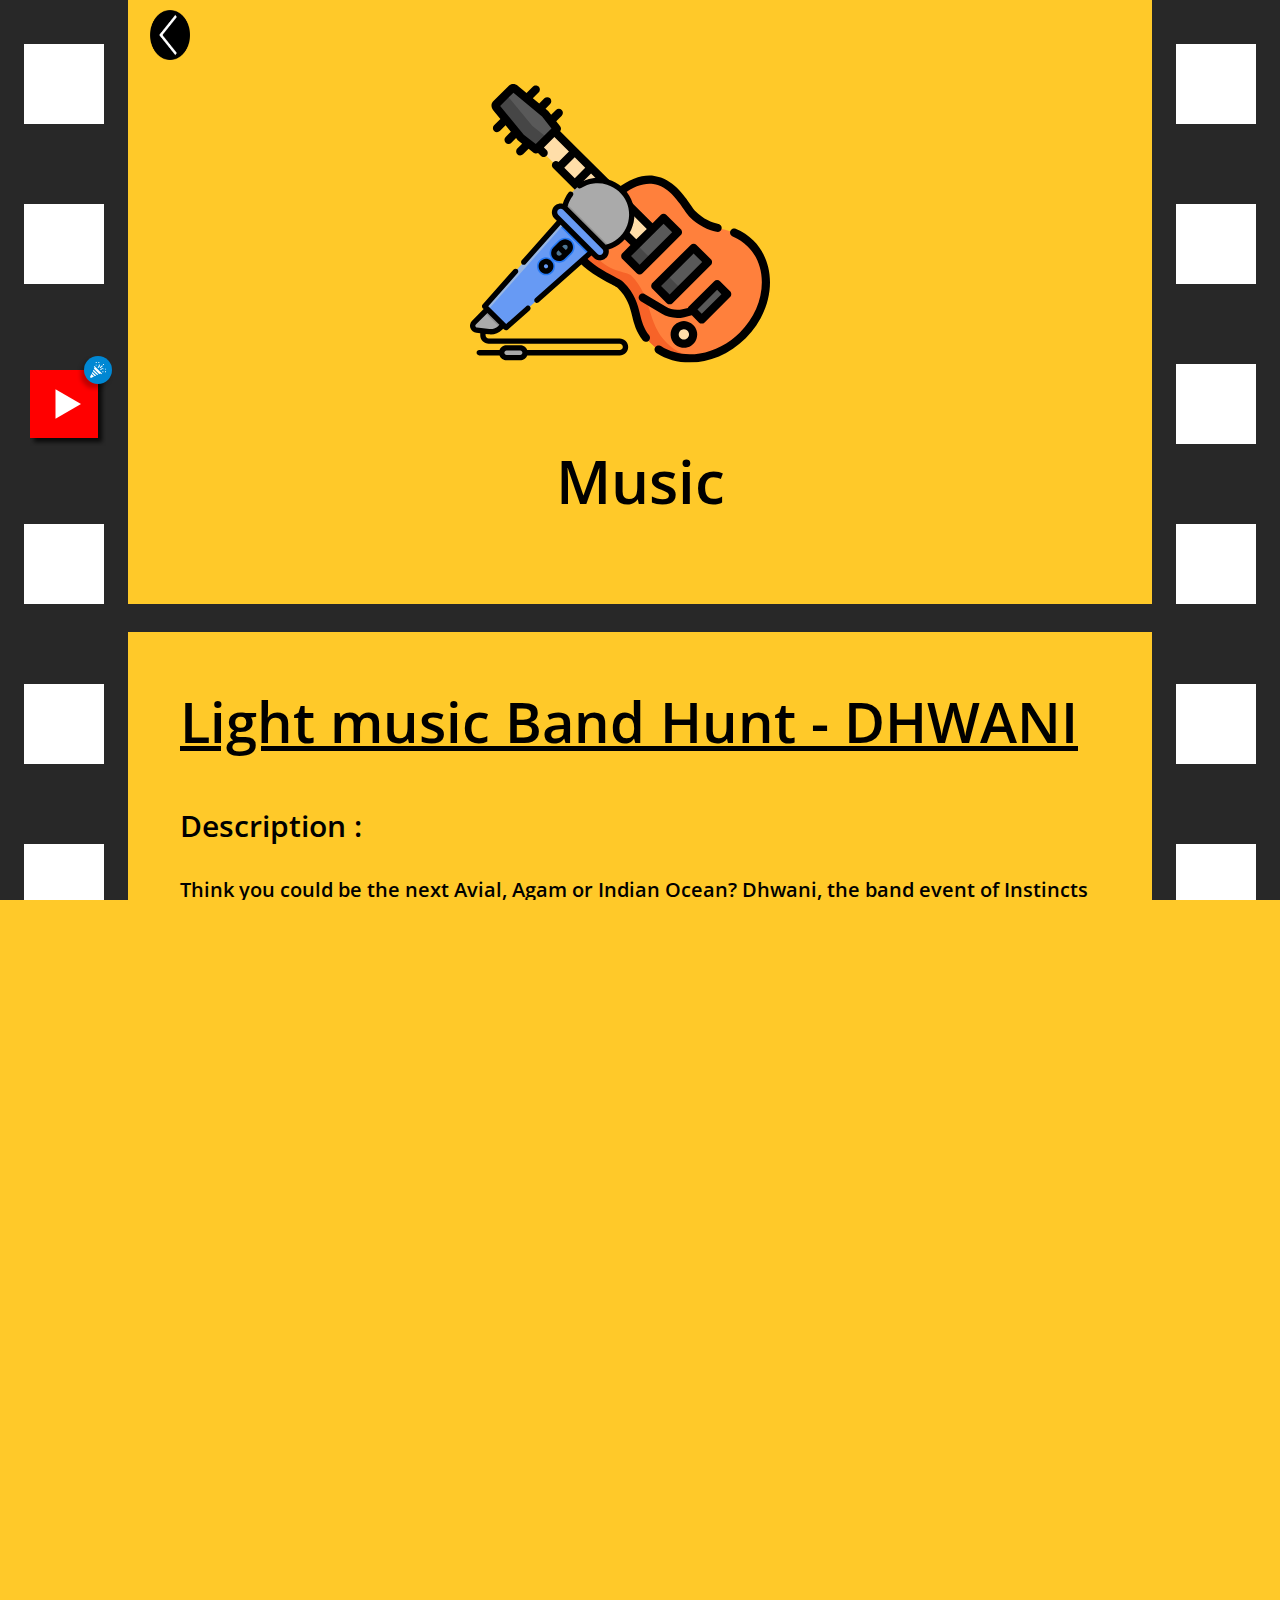
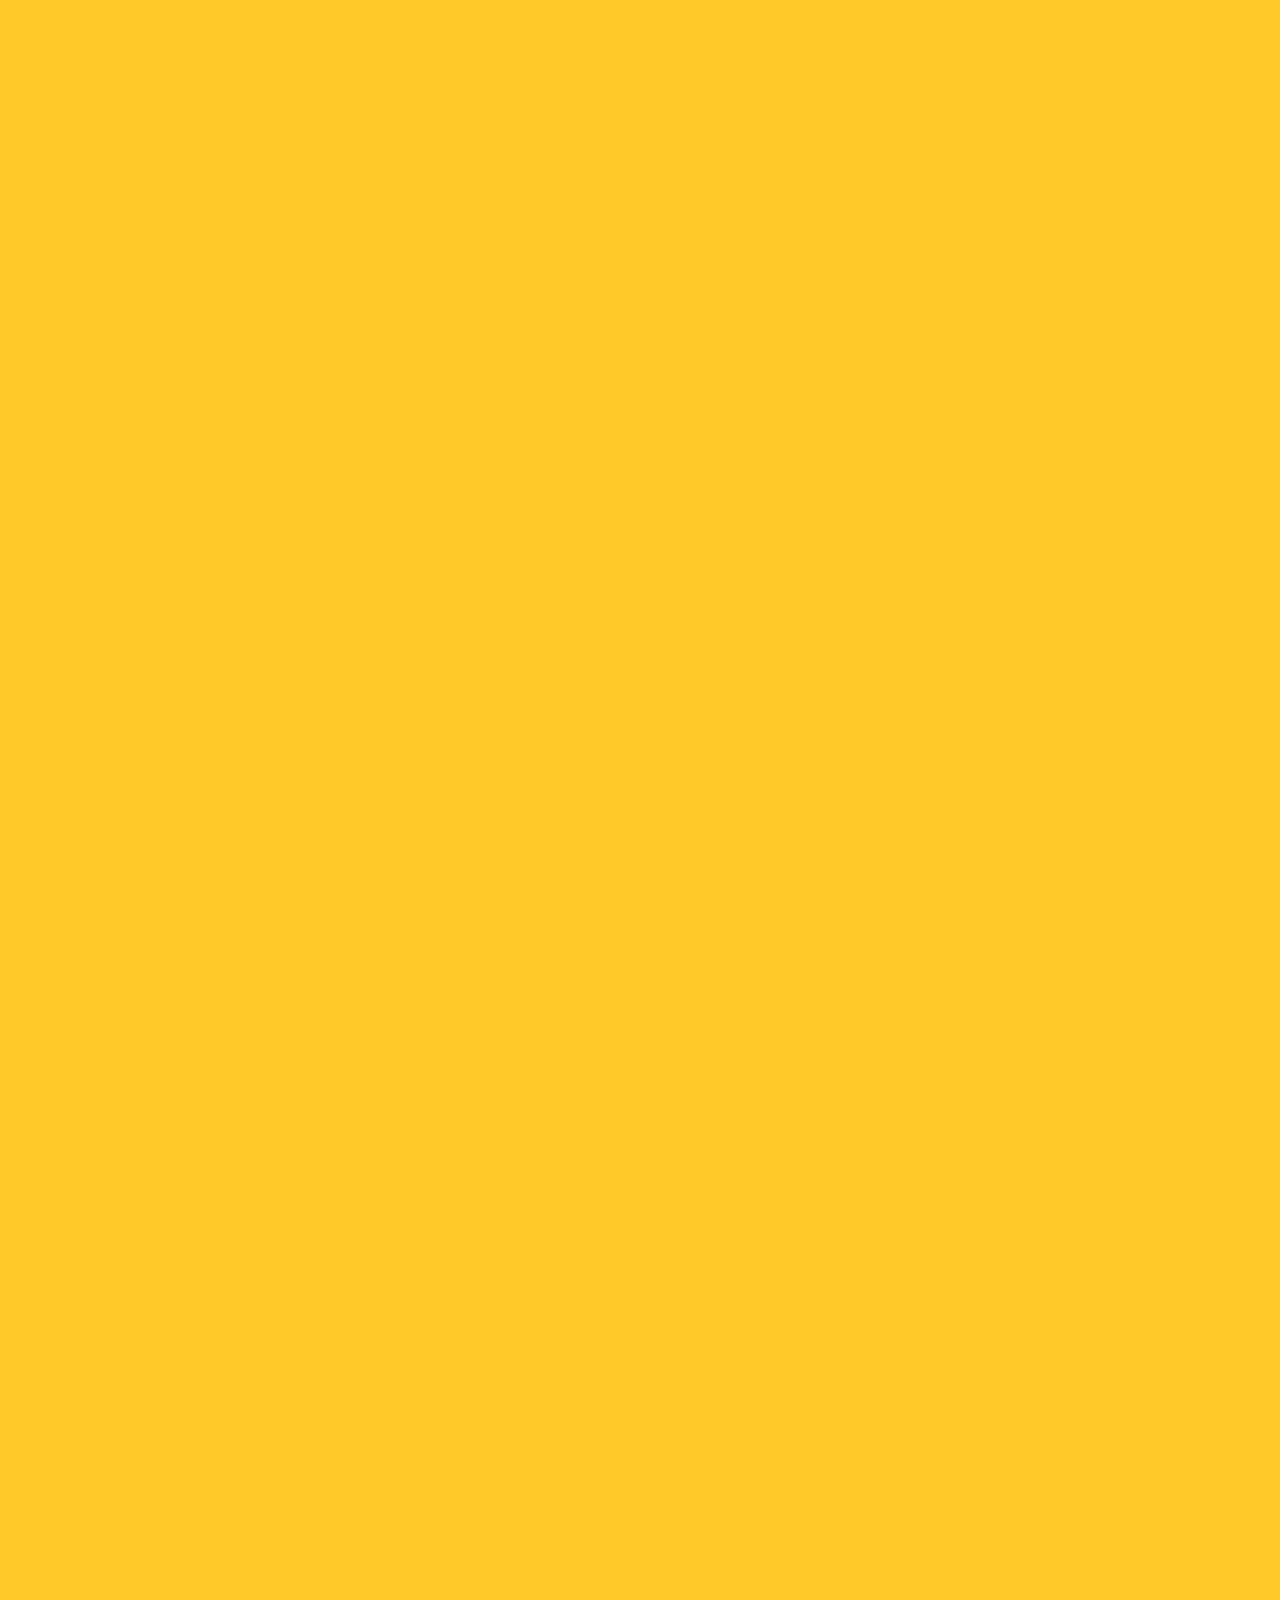
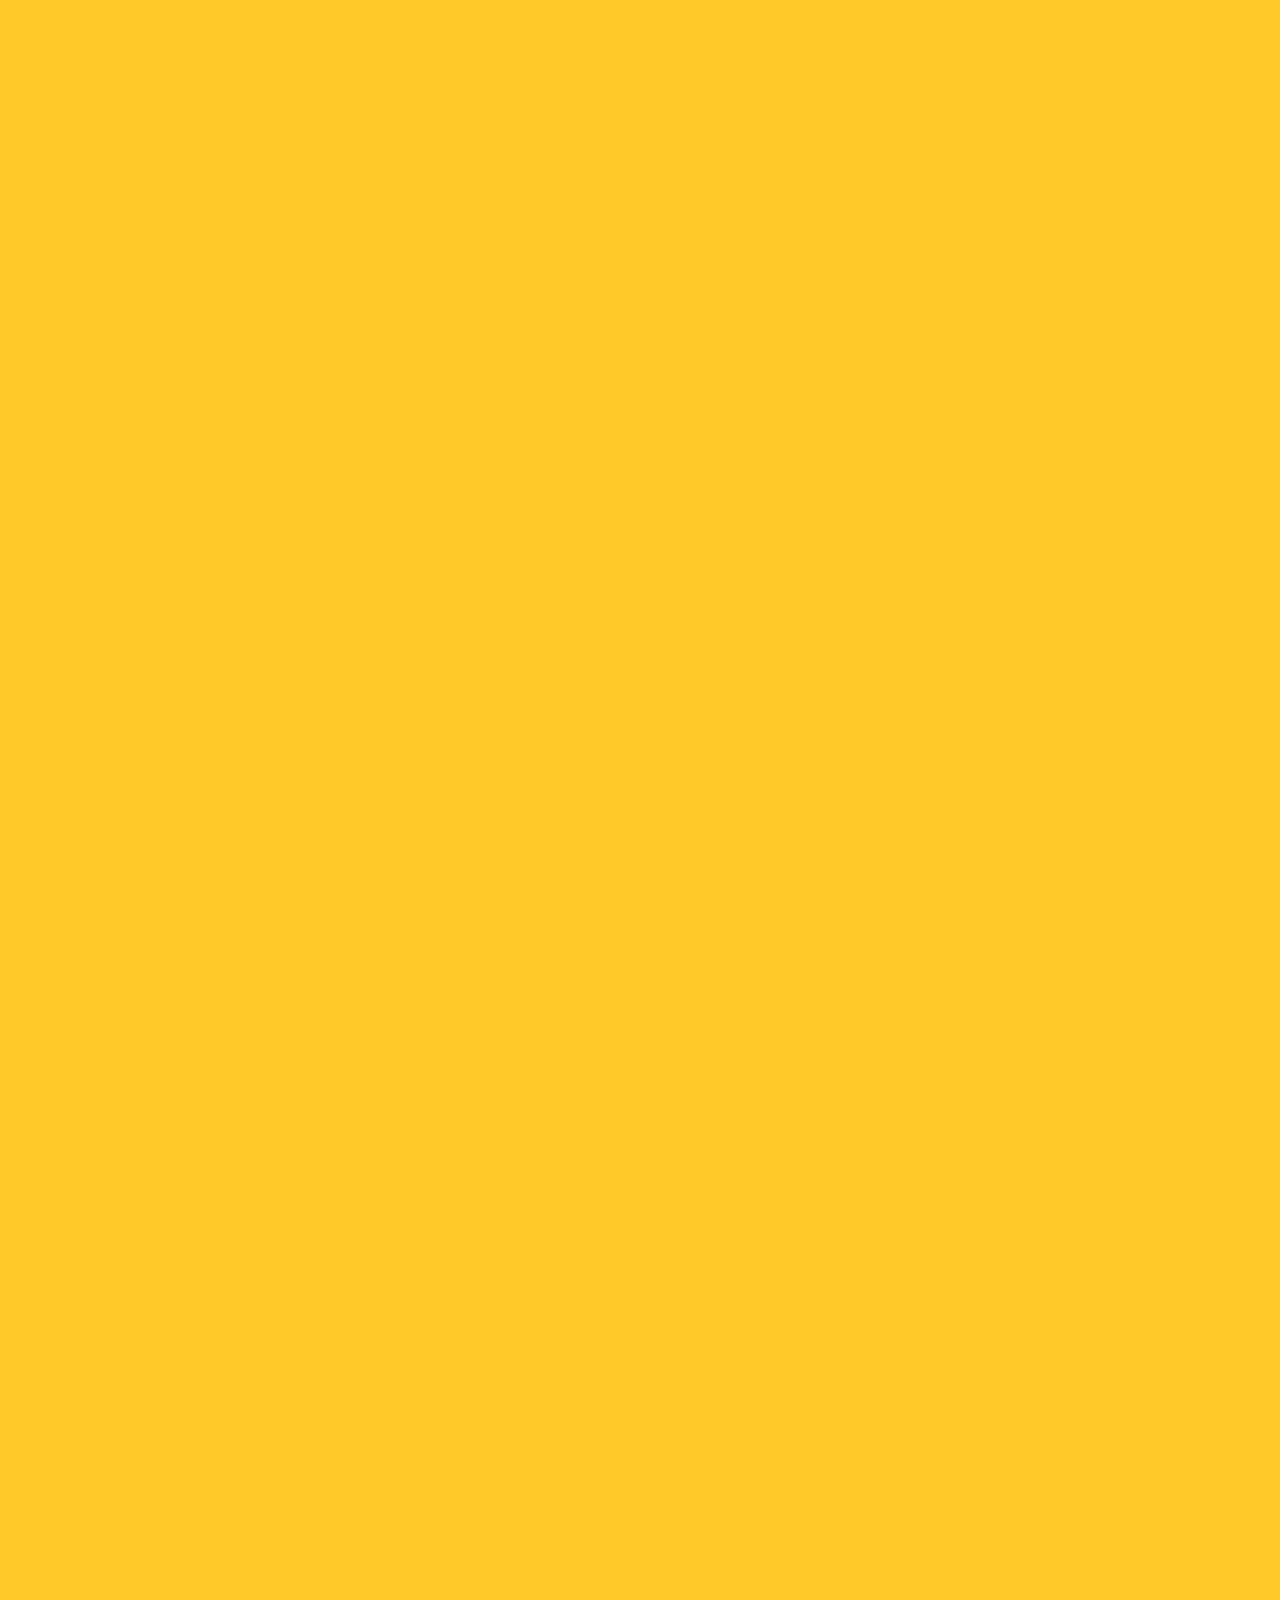
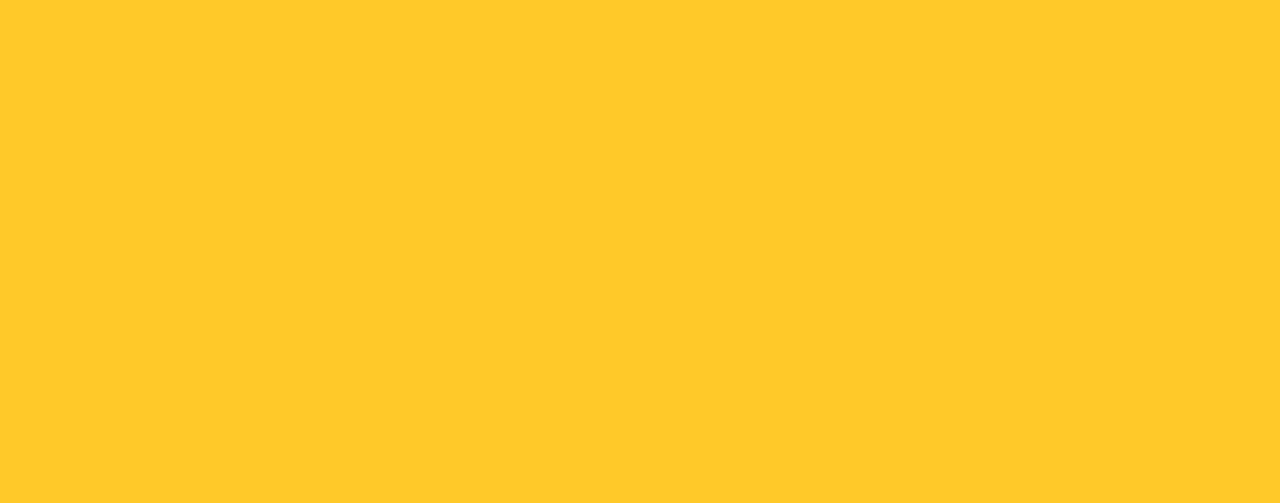
<file: music.html>
<!DOCTYPE html>
<html>

<head>
    <style>
        html,
        body {
            width: 100%;
            height: 100%;
            margin: 0px;
            padding: 0px;
            overflow-x: hidden;
        }
    </style>
    <meta charset="utf-8">
    <meta name="viewport" content="width=device-width, initial-scale=1.0, maximum-scale=1.0">
    <meta name="instincts 2020" content="Instincts">
    <title> Instincts 2020 </title>
    <link href="https://fonts.googleapis.com/css?family=Lobster|Open+Sans&display=swap" rel="stylesheet">

    <link href="base.css" rel="stylesheet">
</head>

<body bgcolor="#ffc929">

    <a href="index.html#event_link"><img src="./res/back.png" alt="" class="back" /></a>


    <img src="./res/event_music.svg" class="logo" /><br />

    <div class="center">
        <p class="event_title">Music</p>
    </div>
    <img class="rect_bottom" src="./res/rect_bottom.png" alt="" />


    <div class="cen">


        <h2>Light music Band Hunt - DHWANI</h2>

        <h3>Description :</h3>

        <p>Think you could be the next Avial, Agam or Indian Ocean? Dhwani, the band event of Instincts is back for all you enthusiasts. Come battle it out with people who think likewise and prove your talent. Music lovers, this event is handcrafted for
            you guys.</p>

        <h3>Rules :</h3>

        <ul>
            <li>This is a two stage event. The registrations for the event will have to be done online via forms at <a href="https://tiny.cc/ssnmusic">tiny.cc/ssnmusic</a></li>
            <li>Bands may send online links to their performances (Youtube, Soundcloud or Dropbox) for a maximum of two songs not exceeding 20 minutes</li>
            <li>Shortlisted bands will be intimated via email</li>
            <li>Participants MUST be college students with a valid college ID card</li>
            <li>Each band will be allotted 15 minutes on stage including setup</li>
            <li>The event is for college bands only, students must carry a valid ID card</li>
            <li>Songs must predominantly be in Indian languages</li>
            <li>A 5 piece drum kit shall be provided. All other instruments must be brought by the participants</li>
            <li>Original compositions will be awarded extra points</li>
            <li>No backing tracks will be permitted and a participant cannot be in more than one band</li>
            <li>The slots will be allocated randomly before the event</li>
            <li>Any exchange of slots will be permitted by mutual agreement only</li>
            <li>The judges’ decision is final and adhering and In case of any discrepancies, the decision of the coordinators will be binding and final</li>
            <li>NOTE: Those participating in the event are requested to fill out the form</li>
            <li>Form : <a href="https://tiny.cc/ssnmusic">tiny.cc/ssnmusic</a></li>

        </ul>

        <h3>Contact :</h3>
        <p><b></p>
    


</div>
<img class="rect_bottom" src="./res/rect_bottom.png" alt="" />


<div class="cen">
 
    
    <h2>Western Band Hunt</h2>

    <h3>Description :</h3>

    <p>“ When I was younger, I knew I could be anything - I could be the president if I wanted to,but then that was a stupid idea. I’d rather be a rockstar” - KURT COBAIN. Be it Slash inspired rock n roll, BB King inspired blues or Metallica inspired metal, The SSN’s “Electrics” is the best platform to release the rock star buried in you. With the crowd on their feet, the lights on your face, the stakes high and the inhibitions low, will you be ready? </p>

    <h3>Rules :</h3>

    <ul>
        <li>This is a two stage event. The registrations for the event will have to be done online via forms at <a href="https://tiny.cc/ssnmusic">tiny.cc/ssnmusic</a></li>
<li>Bands may send online links to their performances (Youtube, Soundcloud or Dropbox) for a maximum of two songs not exceeding 20 minutes</li>
<li>Shortlisted bands will be intimated via email</li>
<li>Participants MUST be college students with a valid college ID card</li>
<li>Each band will be allotted 15 minutes on stage including setup</li>
<li>The event is for college bands only, students must carry a valid ID card</li>
<li>Songs must predominantly be in English</li>
<li>A 5 piece drum kit shall be provided. All other instruments must be brought by the participants</li>
<li>Original compositions will be awarded extra points</li>
<li>No backing tracks will be permitted and a participant cannot be in more than one band</li>
<li>The slots will be allocated randomly before the event</li>
<li>Any exchange of slots will be permitted by mutual agreement only</li>
<li>The judges’ decision is final and adhering and In case of any discrepancies, the decision of the coordinators will be binding and final</li>
<li>NOTE:  Those participating in the event are requested to fill out the form</li>
<li>Form : <a href="https://tiny.cc/ssnmusic">tiny.cc/ssnmusic</a></li>

    </ul>

    <h3>Contact :</h3>
     <p><b></p>
    


</div>

<img class="rect_bottom" src="./res/rect_bottom.png" alt="" />


<div class="cen">
 
    
    <h2>SSN Idol – Light Music Solo Vocal</h2>

    <h3>Description :</h3>

    <p>Looking to prove your mettle as a singer? You’re at the right place. Flaunt your singing skills in the light music solo vocal event. Enthral us with your voice, all eyes are going to be on you and the stage is all yours. The event is not to be missed for all you aspiring singers!</p>

    <h3>Rules :</h3>

    <ul>
        <li>Light music vocal solo event.Participants MUST be college students with a valid college ID card.This is a  two stage  event: Prelims and Finals</li>
<li>8-10 participants will be chosen for the Finals by the judge. The judge’s decision is final</li>
<li>Songs performed by participants must be in  Indian languages . Presence of a considerable amount of foreign language in a performance might lead to disqualification and this is up to the judge</li>
<li>Registration for this event is  on-spot . Registration will close one hour prior to the beginning of the event (check schedule for event timing)</li>
</ul>
<h3>Prelims :</h3>
<ul>
<li>Each participant will be given  4 minutes with set up</li>
<li>Use of karaoke backing track is allowed. Participants using backing tracks must submit their tracks (in a USB device) at the desk before the event begins, aux connections will be available too. Instrumental accompaniment is not allowed</li>
<li>Use of Shruti box is permitted, use of metronome isn’t</li>
<li>The judge’s decision will be final</li>
</ul>
<h3>Finals :</h3>
<ul>
<li>The participant will be given 9 minutes to perform  two songs, variety in genre of songs performed will fetch more points</li>
<li>One instrumental accompaniment may be used</li>
<li>Rest of the rules are the same as in the prelims round</li>
<li>As always, the judge’s decision will be final.</li>
</ul>

    <h3>Contact :</h3>
     <p><b></p>
    


</div>

<img class="rect_bottom" src="./res/rect_bottom.png" alt="" />

<div class="cen">
 
    
    <h2>Carnatic Music Event (Solo) - SWARALAYA</h2>

    <h3>Description :</h3>
The Margazhi music season isn’t over yet. See yourself in love with classical music? We give you the stage to showcase your Kutcheri skills. Come, show us your talent in the Classical music event “Swaralaya”.
Rules
</p>

    <h3>Rules :</h3>

    <ul>
        <li>This is a two stage, classical music solo event. Participants will be judged strictly based on their mettle in classical music, Carnatic or Hindustani. Participants may be either instrumentalists (non-percussion) or vocalists</li>
    </ul>
<h3>Prelims :</h3>
<ul>
<li>In this stage, each participant will be given  five minutes to perform any classical piece of her/his choice.</li>
<li>Use of Shruthi box is permitted, use of accompaniments isn’t.</li>
<li>6 to 8 participants will be selected for the second/final round as per the judge’s discretion.</li>
</ul>
<h3>Finals :</h3>
<ul>
<li>Each finalist will have  seven minutes on stage</li>
<li>The contestant may begin with a piece of her/his choice. However, the judge may feel free to interrupt the contestant.</li>
<li>The contestant may be asked to answer questions or perform pieces as per the request of the judge and a holistic assessment of the contestant will be made by the judge based on the contestant’s response and performance</li>
<li>Cash prizes will be awarded to the top two contestants as chosen by the judge.</li>
</ul>

    <h3>Contact :</h3>
     <p><b></p>
    


</div>

<img class="rect_bottom" src="./res/rect_bottom.png" alt="" />





















    <div class="rect_left"></div>
    <div class="rect_right"></div>

</body>


</html>
</file>
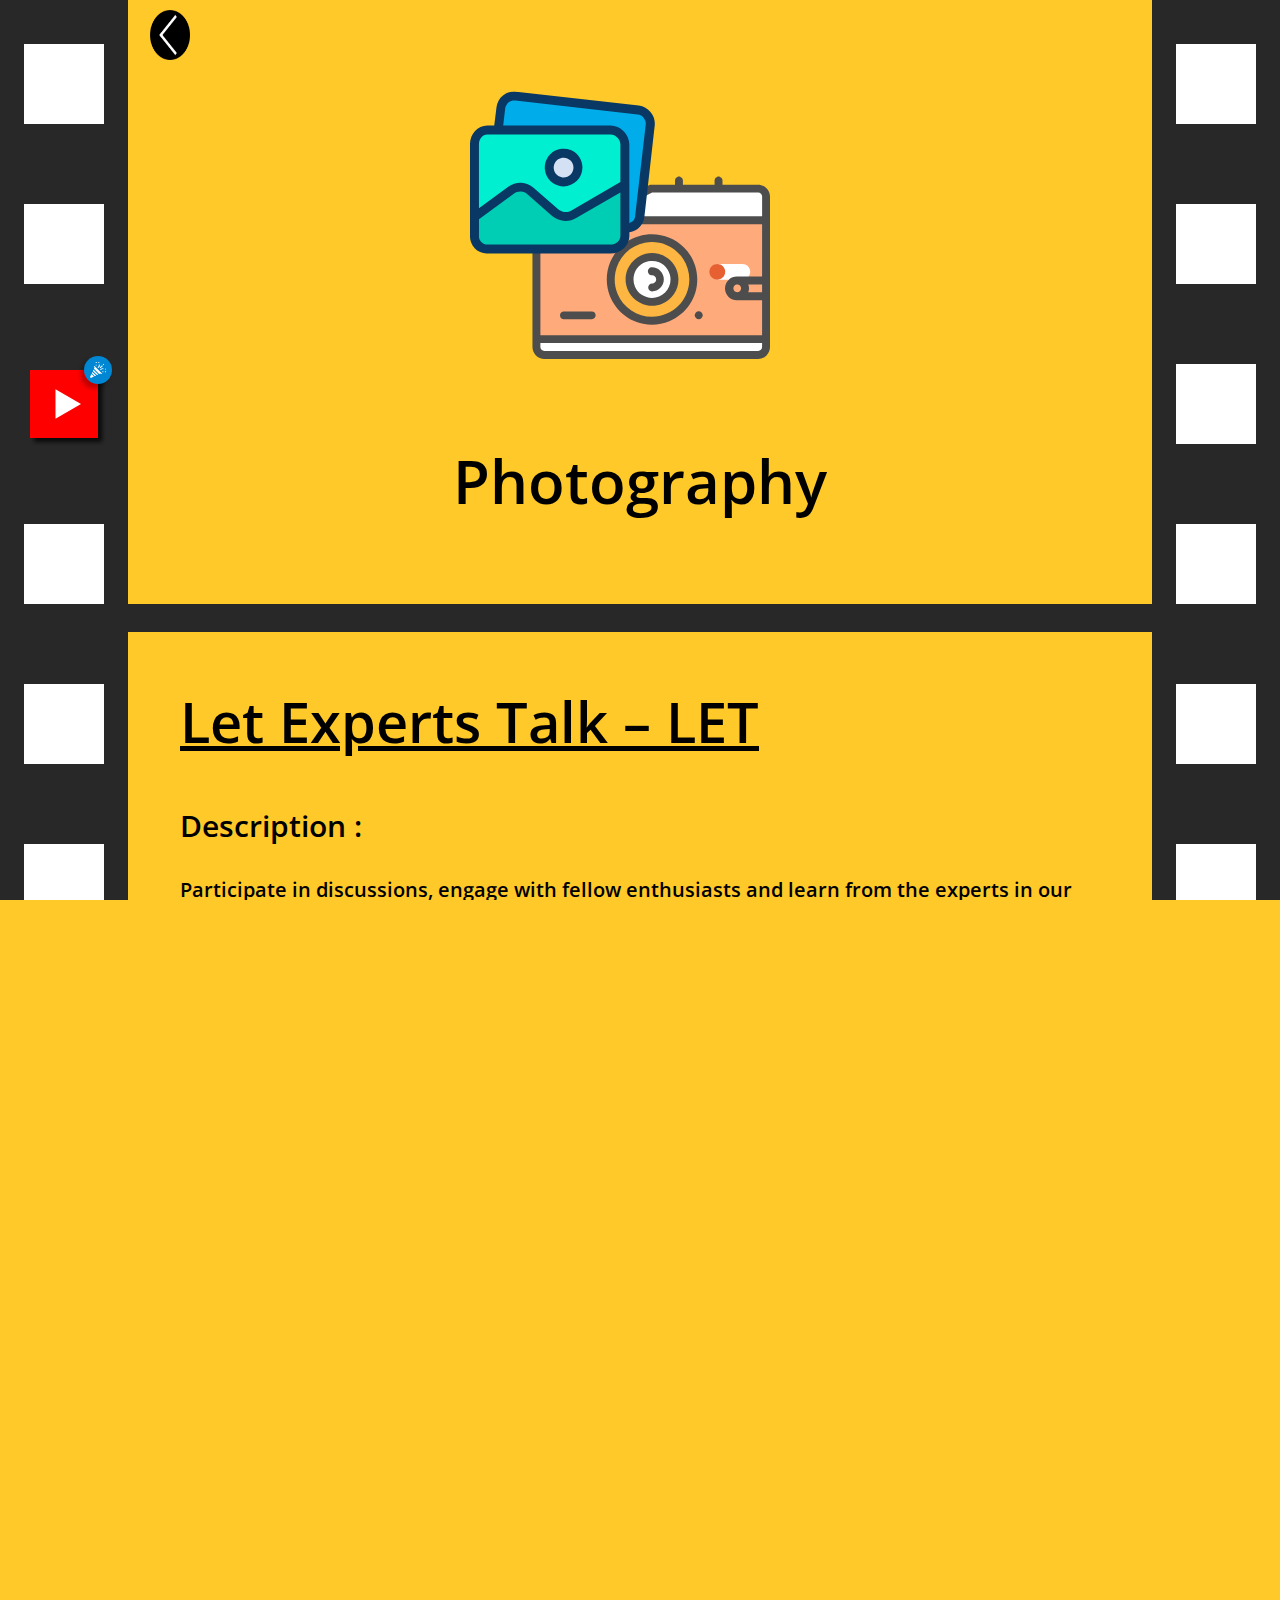
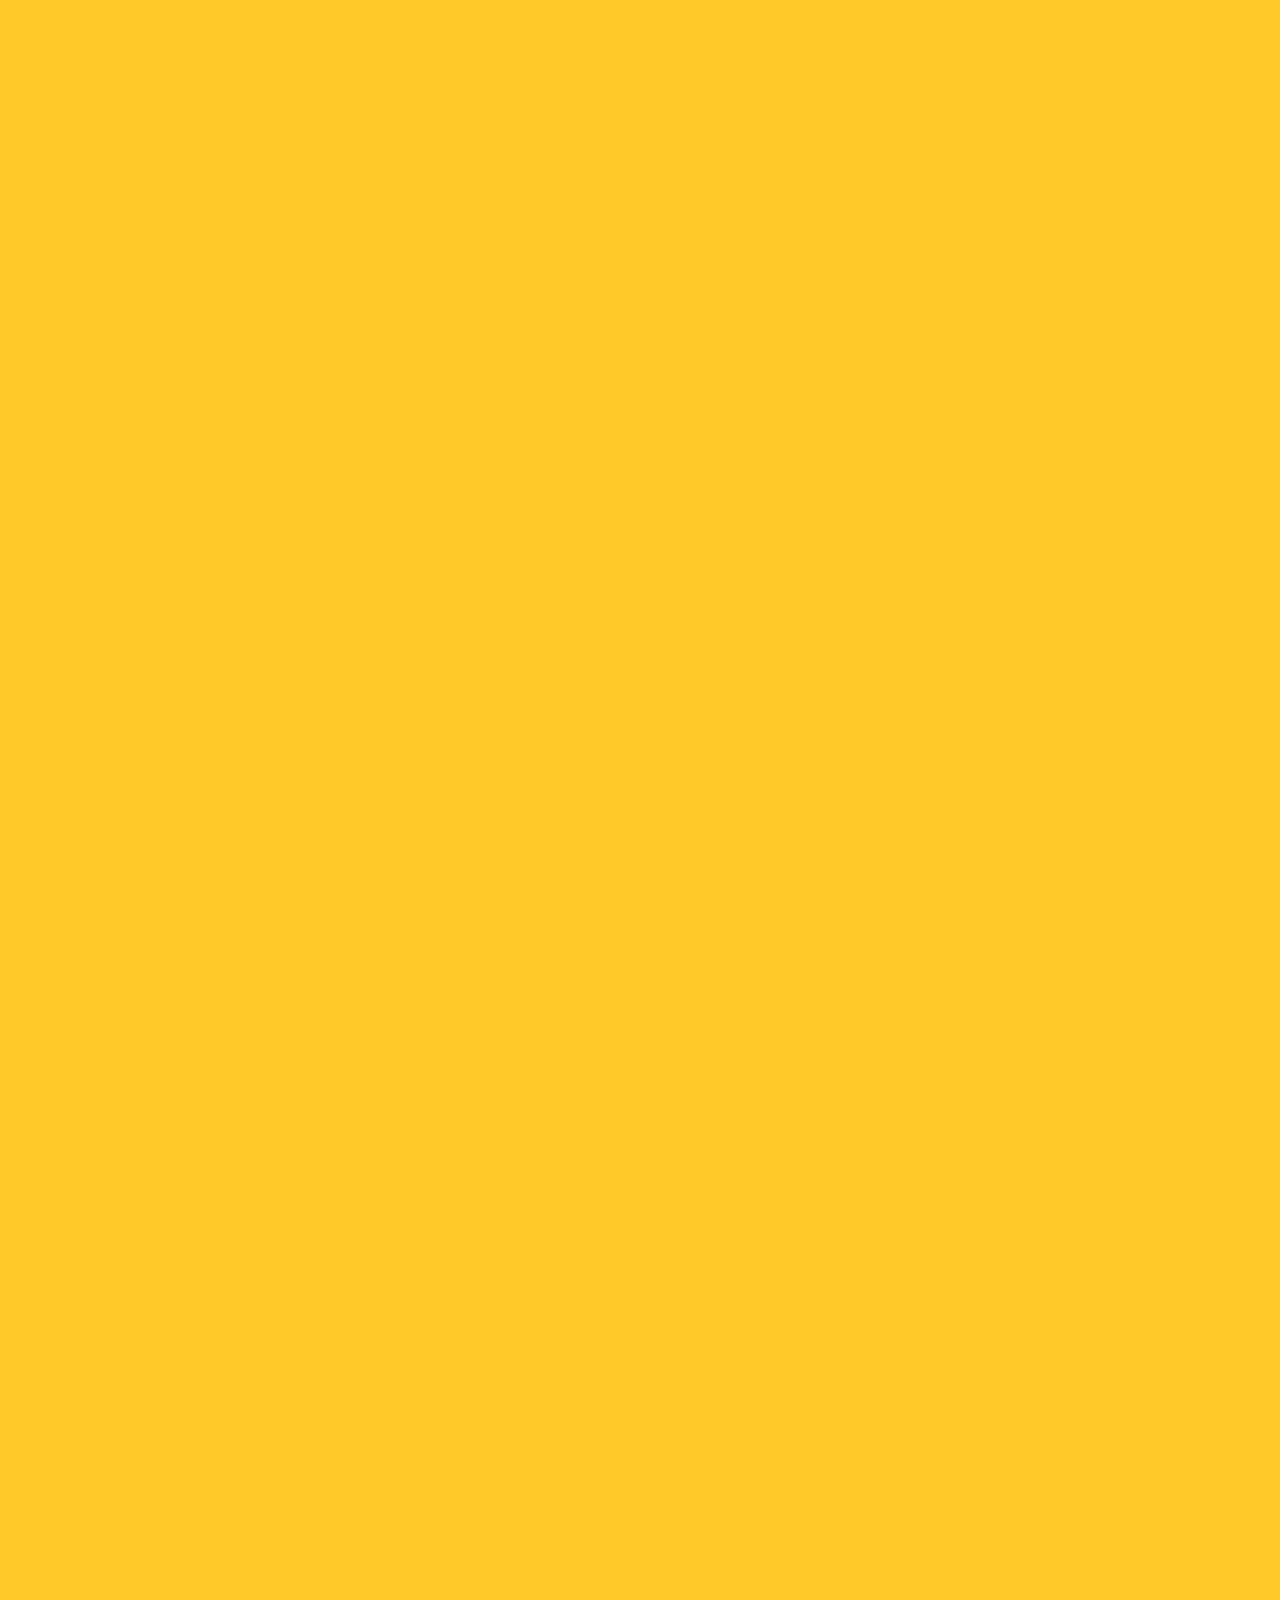
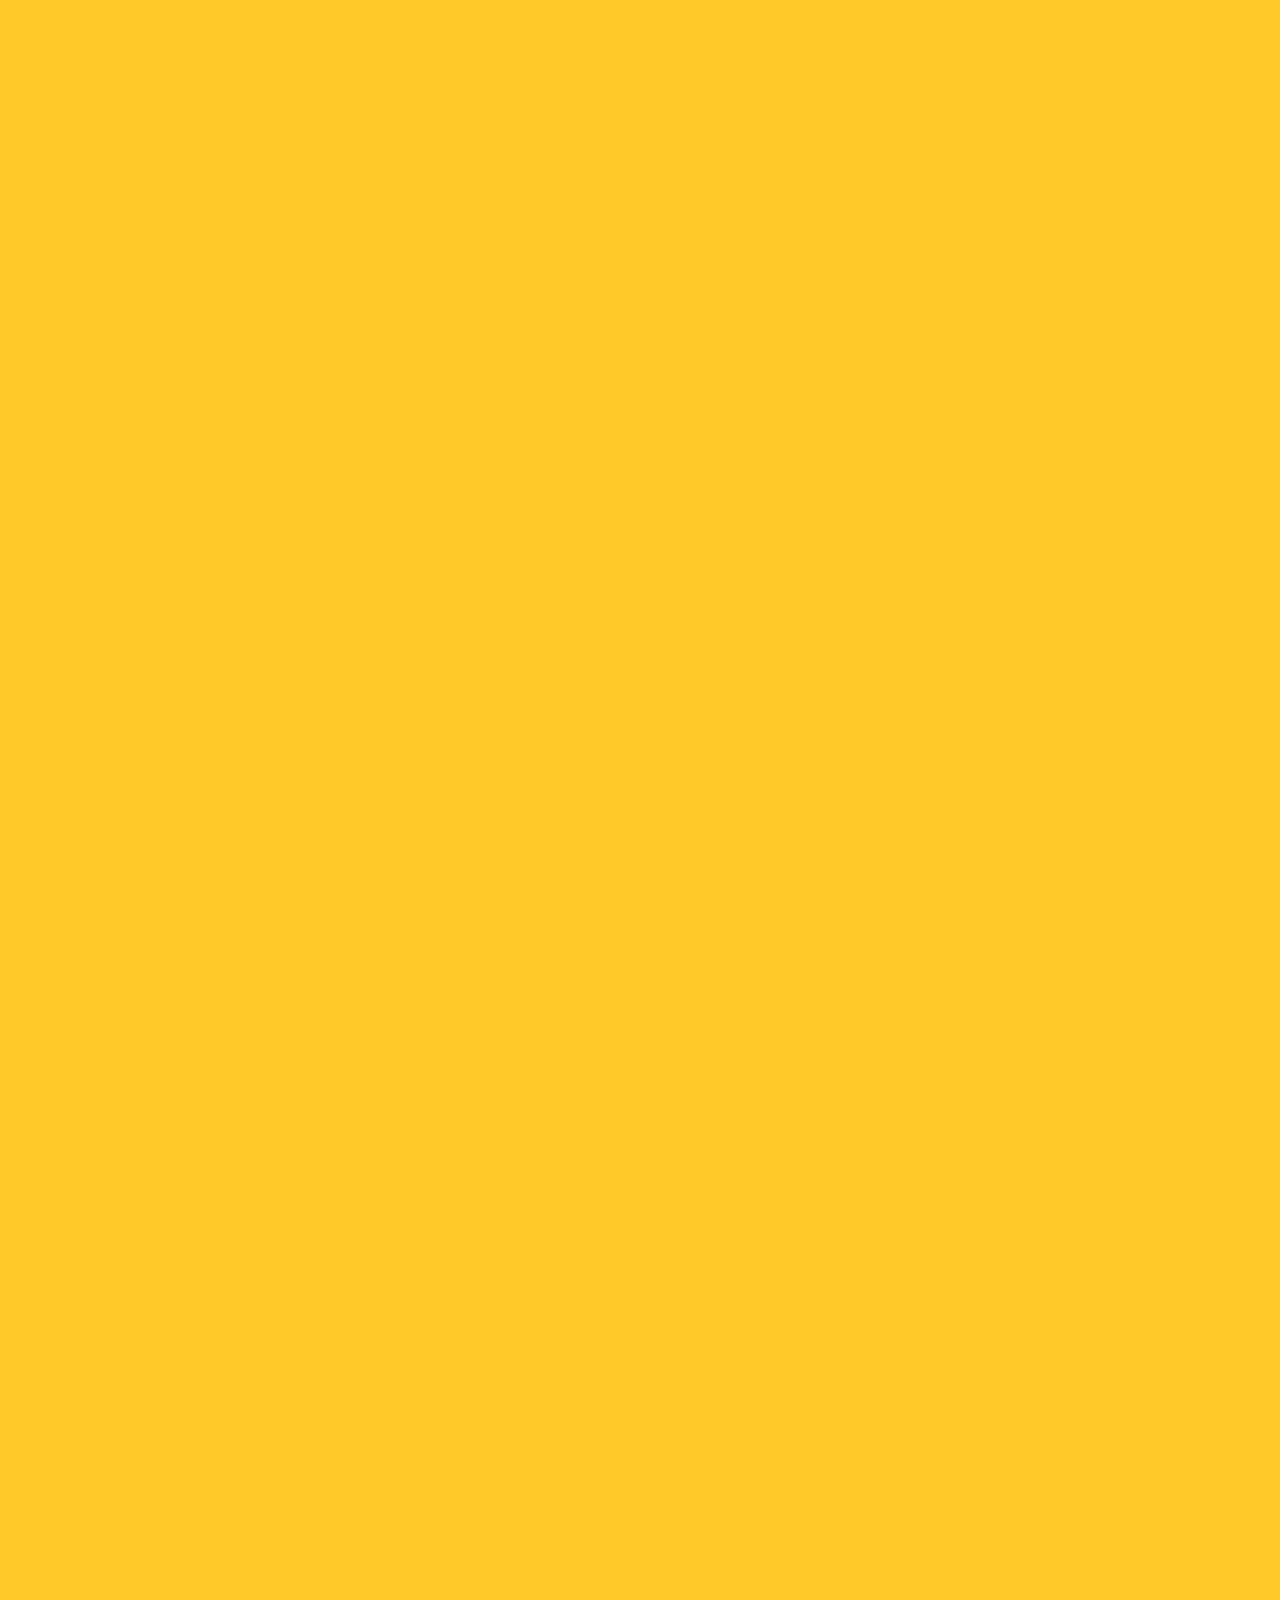
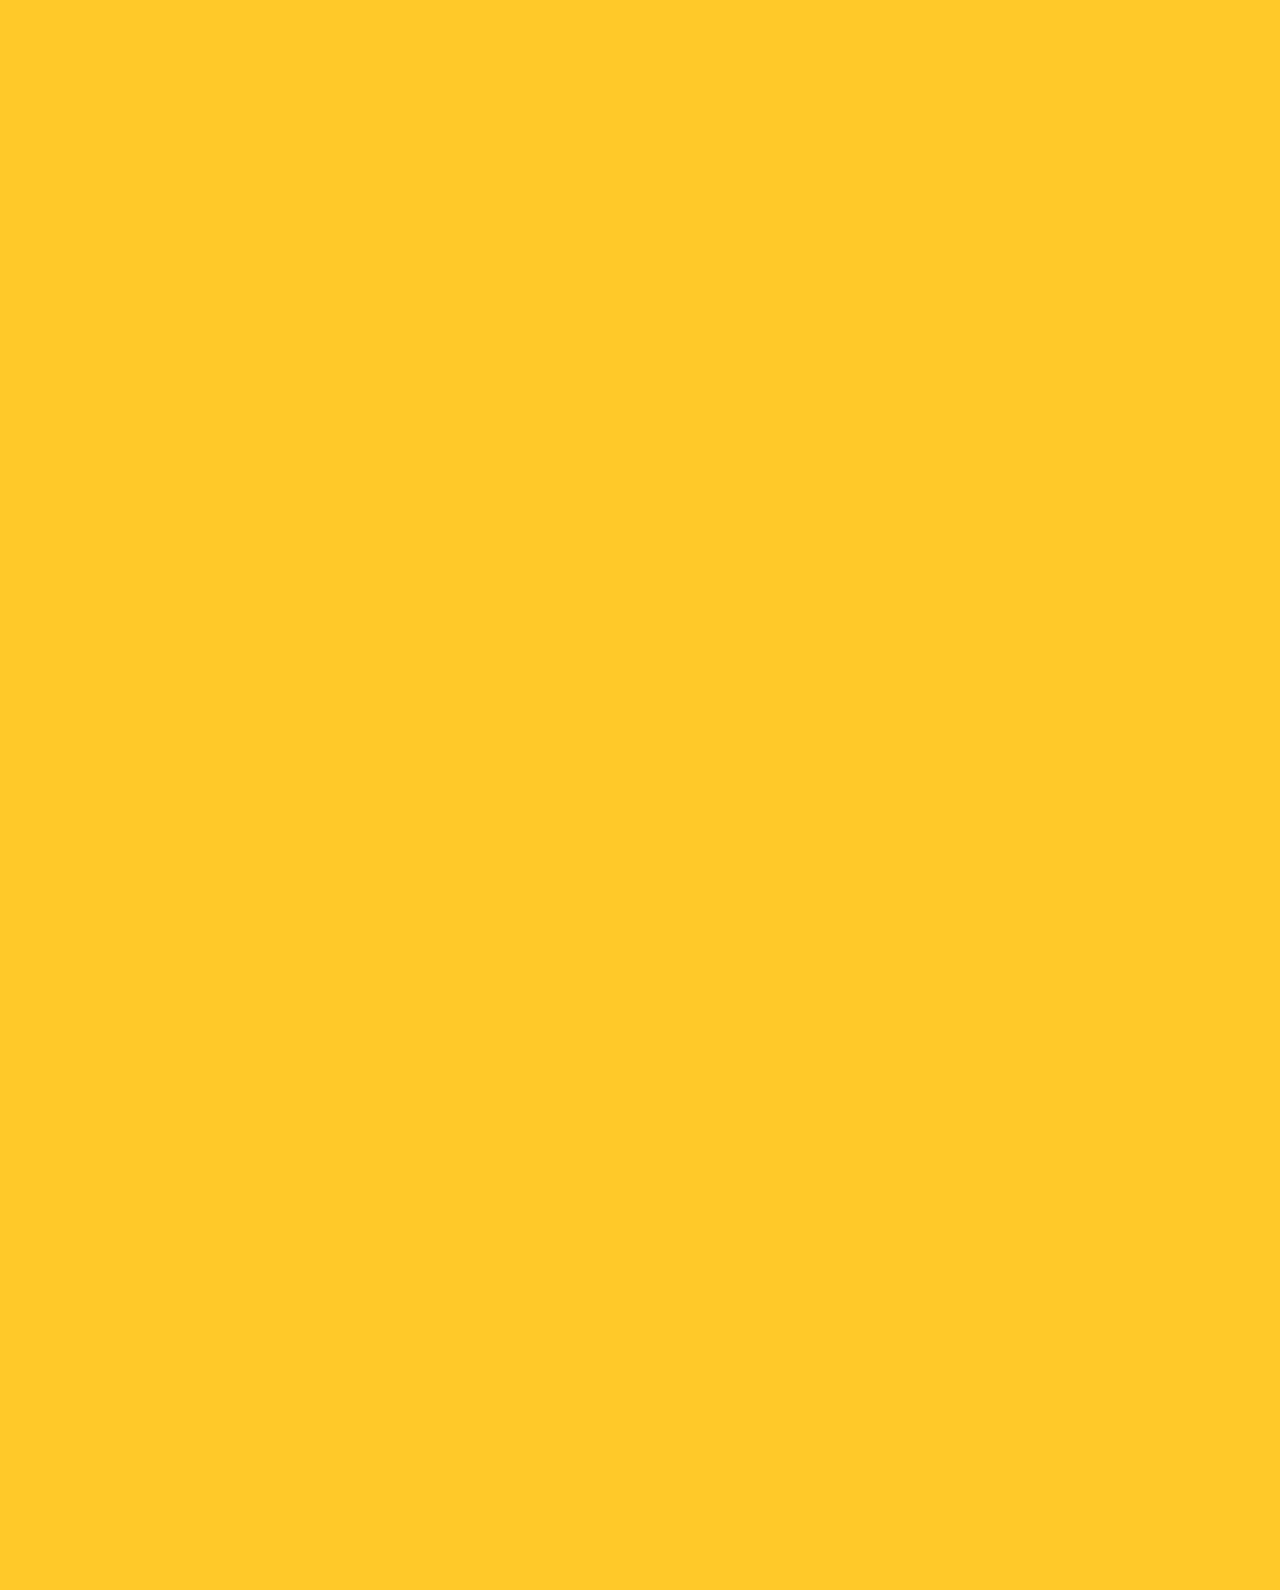
<file: photo.html>
<!DOCTYPE html>
<html>
  <head>
    <style>
      html,
      body {
        width: 100%;
        height: 100%;
        margin: 0px;
        padding: 0px;
        overflow-x: hidden;
      }
    </style>
    <meta charset="utf-8" />
    <meta
      name="viewport"
      content="width=device-width, initial-scale=1.0, maximum-scale=1.0"
    />
    <meta name="instincts 2020" content="Instincts" />
    <title>Instincts 2020</title>
    <link
      href="https://fonts.googleapis.com/css?family=Lobster|Open+Sans&display=swap"
      rel="stylesheet"
    />

    <link href="base.css" rel="stylesheet" />
  </head>

  <body bgcolor="#ffc929">
    <a id="back" href="index.html#event_link"
      ><img src="./res/back.png" alt="" class="back"
    /></a>

    <img src="./res/event_photography.svg" class="logo" /><br />

    <div class="center">
      <p class="event_title">Photography</p>
    </div>
    <img class="rect_bottom" src="./res/rect_bottom.png" alt="" />

    <div class="cen">
      <h2>Let Experts Talk – LET</h2>

      <h3>Description :</h3>

      <p>
        Participate in discussions, engage with fellow enthusiasts and learn
        from the experts in our exclusive talk show. Listen and learn as leading
        professionals of the industry share their experiences and stories behind
        their work.
      </p>

      <p>
        Let Experts Talk is the third edition of an exclusive summit 
        wherein Photographers from the industry who have been inspiring 
        many young minds to gather together and share their processes 
        and insights as an engaging event for aspiring photographers to attend. 
        Any student from any college is invited to attend the event and interact 
        with senior Photographers and Cinematographers.
      </p>

      <h3>Event Highlights :</h3>
      <p>
          <ul>
              <li>Live talk by the speakers and insights about their thought process</li>
              <li>Opportunity to engage and network with similar minds</li>
              <li>Interacting with speakers from the industry</li>
          </ul>
      </p>
      <h3>Key Speakers :</h3>
      <p>
          <ul>
              <li>Rathika Ramasamy - Acclaimed Wildlife Photographer</li>
              <li>Joshua Karthik - Co-founder at Stories by Joseph Radhik</li>
              <li>Vasanth Kumar -  Travel and Fashion Photographer</li>
          </ul>
      </p>

      <h3>Venue :</h3>
      <p>Mini Auditorium</p>
      <h3>Time:</h3>
      <p>March 6,2020 </p>
      <p>02:00PM - 05:00PM </p>
      <img 
      style='cursor: pointer; margin-left: 15px;' 
      onclick='d=document.createElement("script");
               d.src="https://ticketing.eventshigh.com/ticketModal.jsp?eid=3b702d3138f1ca62d444ec9926b99c03"; 
               window.document.body.insertBefore(d, window.document.body.firstChild);' 
               src='./res/booknow.png'>

      <h3>Contact :</h3>
      <p><b>Udaya </b> – 9677140787</p>
      <p><b>Shreyas </b> – 9840641653</p>
    </div>
    <img class="rect_bottom" src="./res/rect_bottom.png" alt="" />

    <div class="cen">
      <h2>Online Photography Contest</h2>

      <h3>Description :</h3>

      <p>Show us the world you perceive through your third eye!</p>

      <h3>Rules :</h3>

      <ul>
        <li>Open to all</li>
        <li>Two entries per participant – can be from the same theme</li>
        <li>No photo manipulation allowed</li>
        <li>No watermarks</li>
        <li>Plagiarism will result in disqualification</li>
        <li>Theme :</li>
        <ol>
          <li>Frame within frame</li>
          <li>Relative motion</li>
        </ol>
        <li>Deadline – March 2, 2020</li>
        <li>Send in your entries to <b>ssnphotographyclub@ssn.edu.in</b></li>
        <li>Name the file in the format – <b>FullName_CollegeName.jpg</b></li>
        <li>Please add the subject as <b>OPC</b> in the e-mail</li>
      </ul>
      <a href="mailto:ssnphotographyclub@ssn.edu.in?subject=OPC">
        <p style="color: blue">Participate in Contest</p>
    </a>
      <h3>Contact :</h3>
      <p><b>Udaya </b> – 9677140787</p>
      <p><b>Shreyas </b> – 9840641653</p>
    </div>
    <img class="rect_bottom" src="./res/rect_bottom.png" alt="" />

    <div class="cen">
      <h2>Photography Workshop - Importance of Composition</h2>

      <h3>Description :</h3>

      <p>
        Participate in discussions, engage with fellow enthusiasts and learn
        from the experts in our exclusive talk show. Listen and learn as leading
        professionals of the industry share their experiences and stories behind
        their work. Workshop conducted by <strong>Ambitions4 Photography Academy</strong>
      </p>

      <h3>About the Instructor :</h3>
      <p>
        The workshop is conducted by a professional photography academy - Ambitions4 Photography  an ISO 9001 - 2008 certified Professional Photography Academy
        Ambitions 4 Photography Academy has been setting the highest standards in the quality and delivery of photography courses and workshops for more than a decade. The academy is the brainchild of Mr. Raja Ponsing, one of the most reputed photographers and mentors in the field of photography.
        The academy is identified by EDEXCEL U.K as their delivery centre in India to offer world-famous BTEC Higher National vocational courses in Photography. The academy also is a Canon Authorised Training Centre offering various workshops. The academy is associated with the University of Derby - UK for progression to degree courses for students doing the EDEXCEL courses as well.
      </p>

      <h3>Topics Covered :</h3>

      <p>
          <ul>
                <li>The art of seeing and understanding the subject</li>
                <li>Understanding camera</li>
                <li>Understanding lighting</li>
                <li>Understanding composition guidelines
                    <ol>
                        <li>Rule of thirds </li>
                        <li>Golden Rule of Composition </li>
                        <li>Power of diagonals, lines and curves </li>
                        <li>Head space </li>
                        <li>Negative and Positive space </li>
                        <li>Power of Geometry, etc.</li>
                    </ol>
                </li>
                
            </ul>
      </p>

      <h3>Venue :</h3>
      <p>IT Seminar Hall</p>
      <h3>Time:</h3>
      <p>March 5,2020 </p>
      <p>02:00PM - 05:00PM </p>
      <!-- <a style="color: white; " href="https://ticketing.eventshigh.com/checkout.jsp?eid=2465b9f003955102e7df9329b7c5b8ec" >
        <img style="cursor: pointer; margin-left: 10px;" src="http://assets.eventshigh.com/eh_pay.png">
      </a> -->
      <img 
        style='cursor: pointer; margin-left: 15px' 
        onclick='d=document.createElement("script");
        d.src="https://ticketing.eventshigh.com/ticketModal.jsp?eid=2465b9f003955102e7df9329b7c5b8ec"; 
        window.document.body.insertBefore(d, window.document.body.firstChild);' 
        src='./res/booknow.png'/>

    
      <h3>Contact :</h3>
      
     
      <p><b>Udaya </b> – 9677140787</p>
      <p><b>Shreyas </b> – 9840641653</p>
    </div>
    <img class="rect_bottom" src="./res/rect_bottom.png" alt="" />

    <div class="cen">
      <h2>Astrophotography Camp and Stargazing Getaway</h2>

      <h3>Description :</h3>

      <p>
        In awe of the galaxy? Had a never-ending urge to run away to experience
        something soulful? Hungry to learn about travel, astrophotography and
        stargazing from the experienced? Come, join us this Feb 29th. Let's
        shoot the milky way, capture star trails, trek to bathe at nature's
        beautiful waterfalls and sit and watch the universe do its amazing thing
        in the warmth of a campfire and some hot tea all at the outskirts of
        Kodanad, Tamil Nadu guided by passionate Travel-Photographer Mr. Bhava
        Nandi. (Instagram:
        <a href="https://www.instagram.com/bhava.nandhi/?hl=en">@bhava.nandhi</a
        >)
      </p>

      <h3>Location:</h3>

      <p>
        Alpas Camps, Kodanad
      </p>

      <h3>Dates:</h3>

      <p>
        February 29 - March 1 (2D/1N)
      </p>

      <h3>Price:</h3>

      <p>
        Rs. 3000
      </p>

      <h3>Inclusions:</h3>

      <p>
          <ul>
              <li>Accommodation in camping tents </li>
              <li>Sumptuous meals (1 breakfast, 1 lunch, 1 high tea, 1 dinner) </li>
              <li>Stargazing and Astrophotography </li>
              <li>Campfire</li>
          </ul>
      </p>

      <h3>Exclusions:</h3>

      <p>
        Transportation - arranged at additional cost
      </p>

      

      <p>
        <a href="https://bit.ly/spckodanad" target="_blank">
            <h4>Register Now</h4>
        </a>
      </p>

      <h3>Contact :</h3>
      <p><b>Udaya </b> – 9677140787</p>
      <p><b>Shreyas </b> – 9840641653</p>
    </div>
    <img class="rect_bottom" src="./res/rect_bottom.png" alt="" />

    <div class="rect_left"></div>
    <div class="rect_right"></div>
  </body>
</html>
</file>
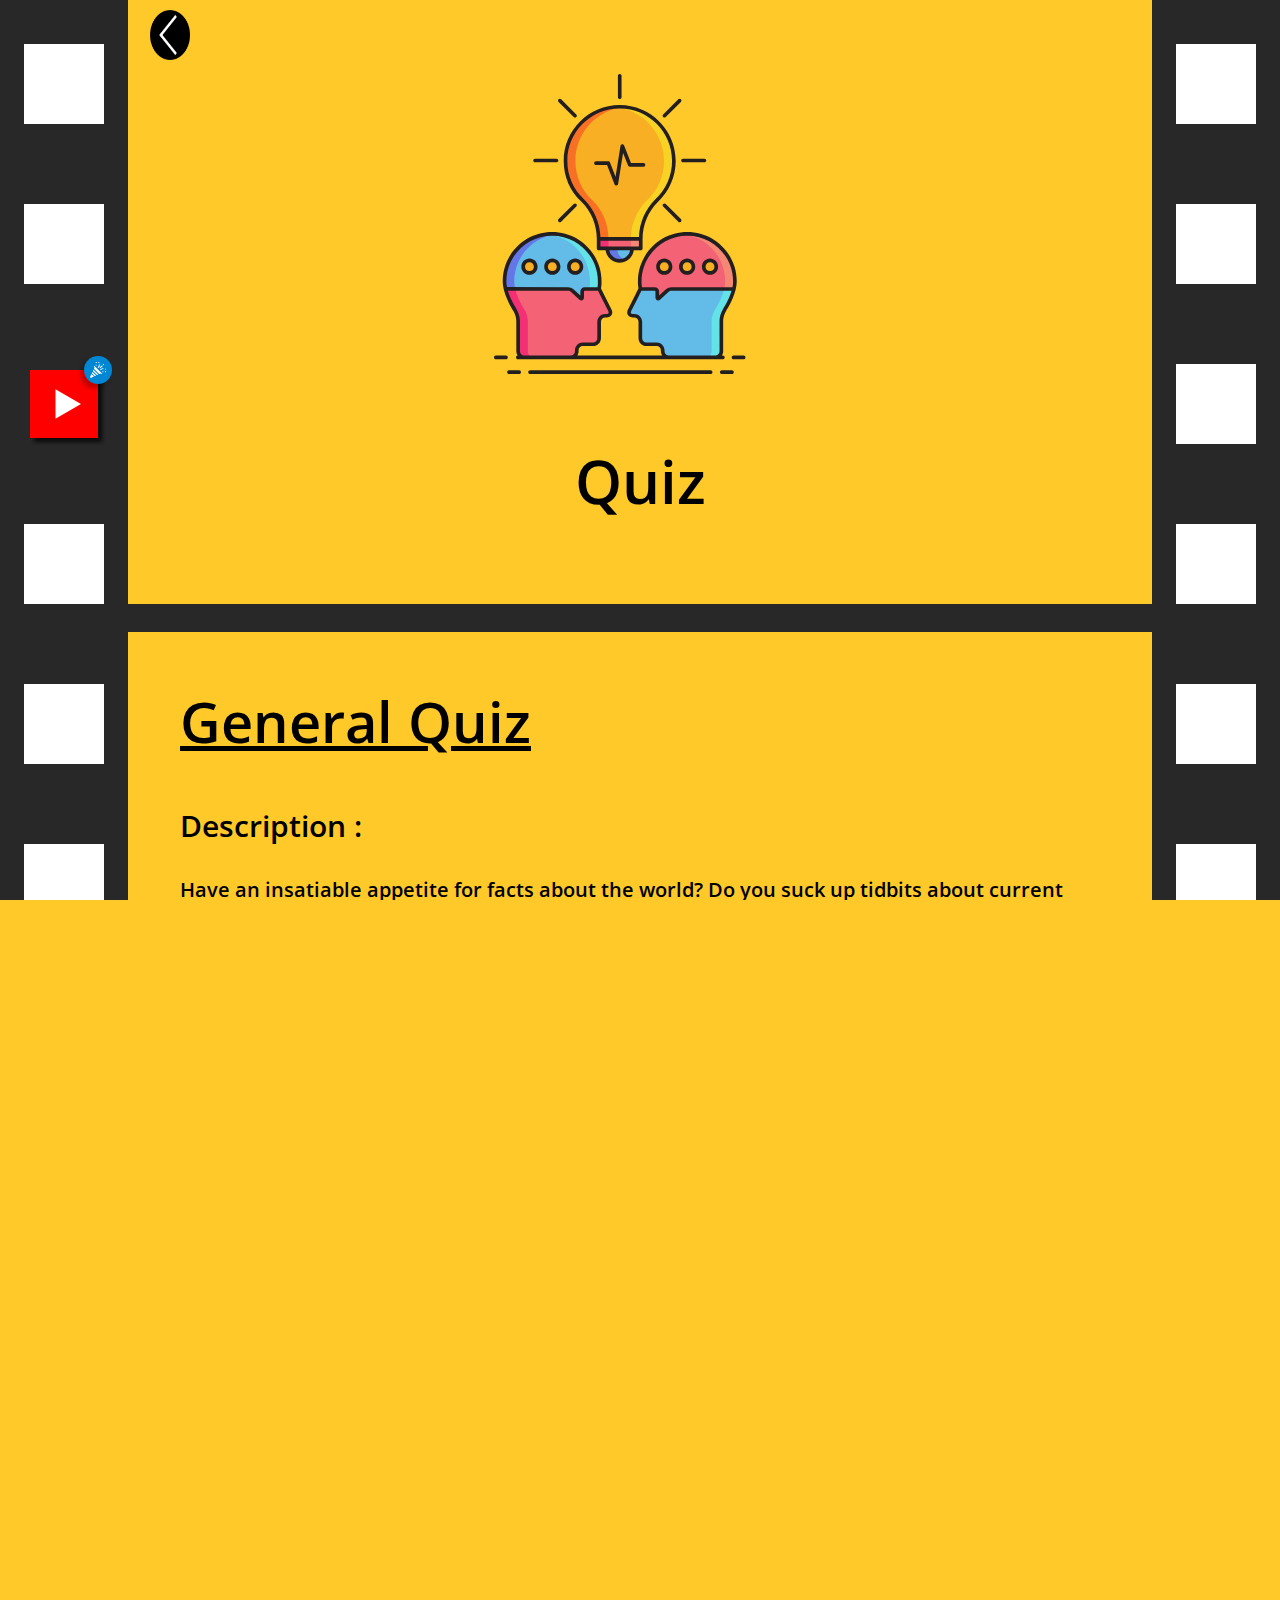
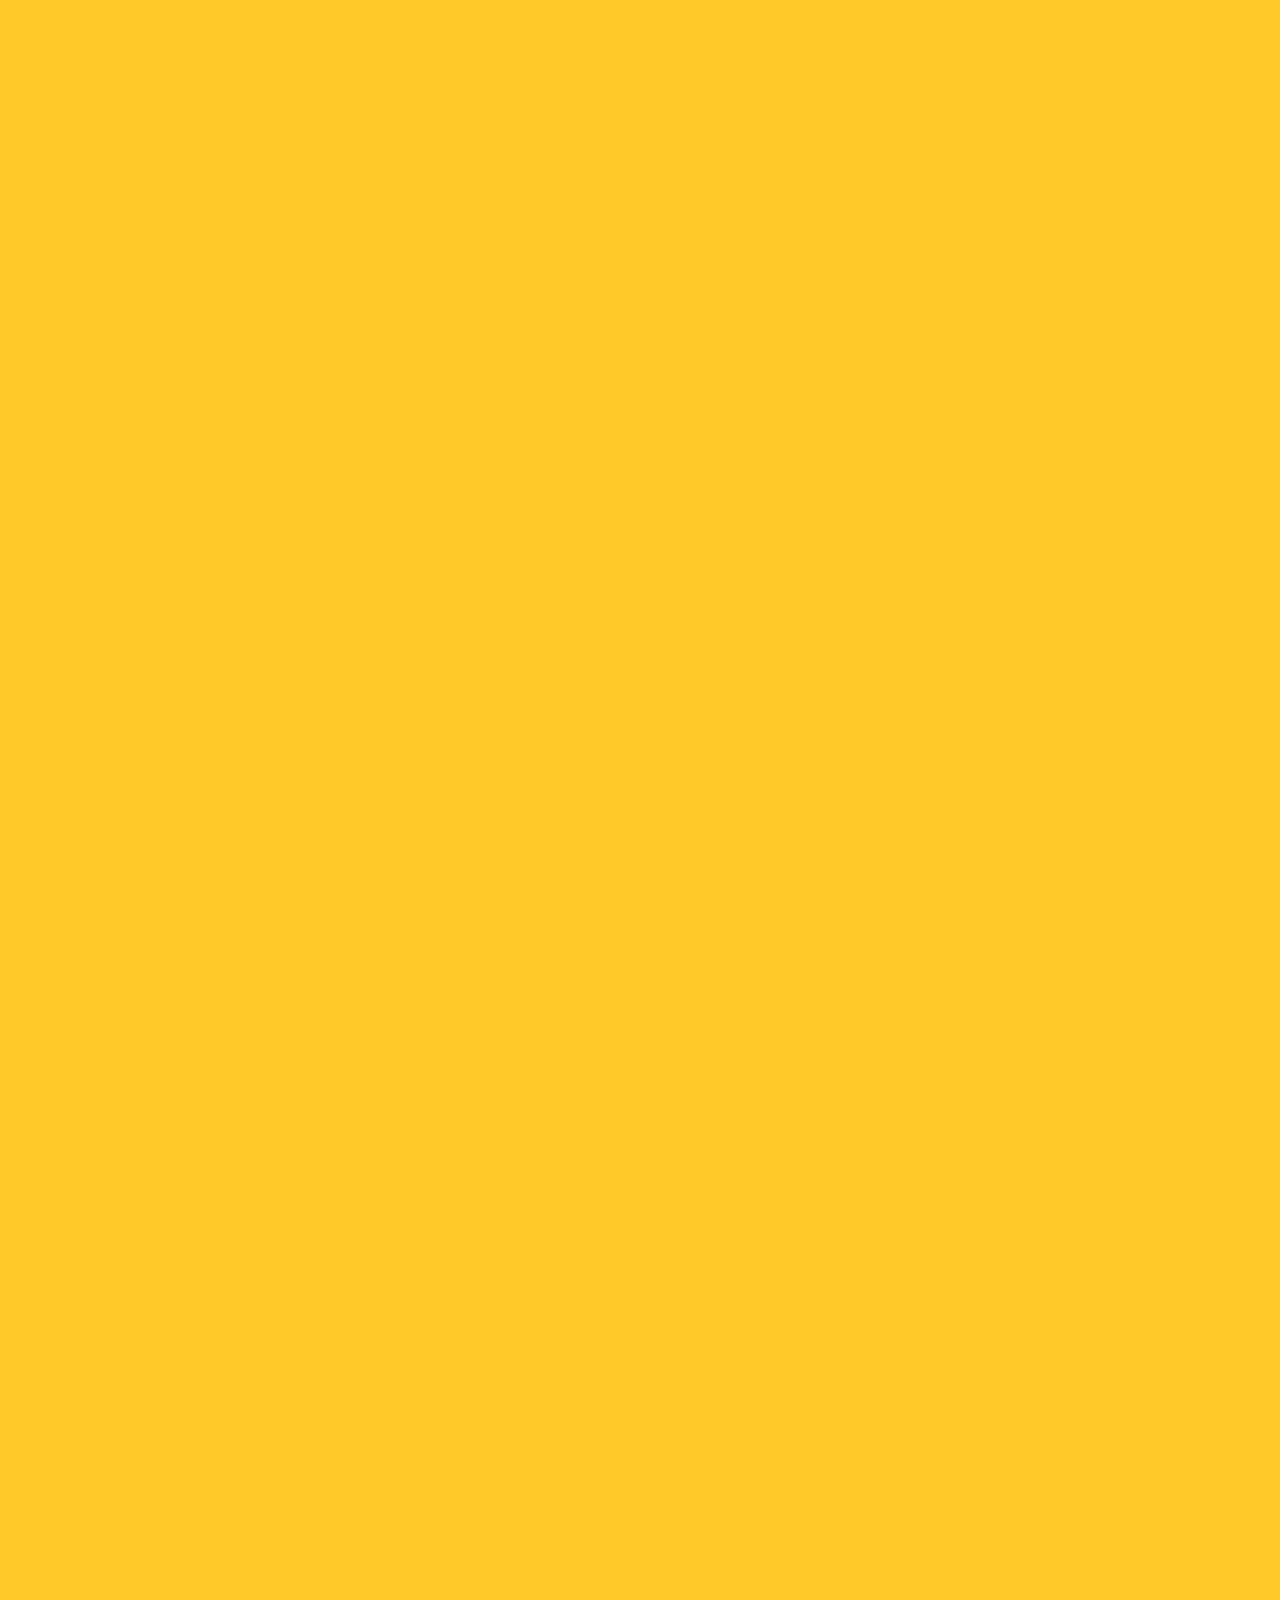
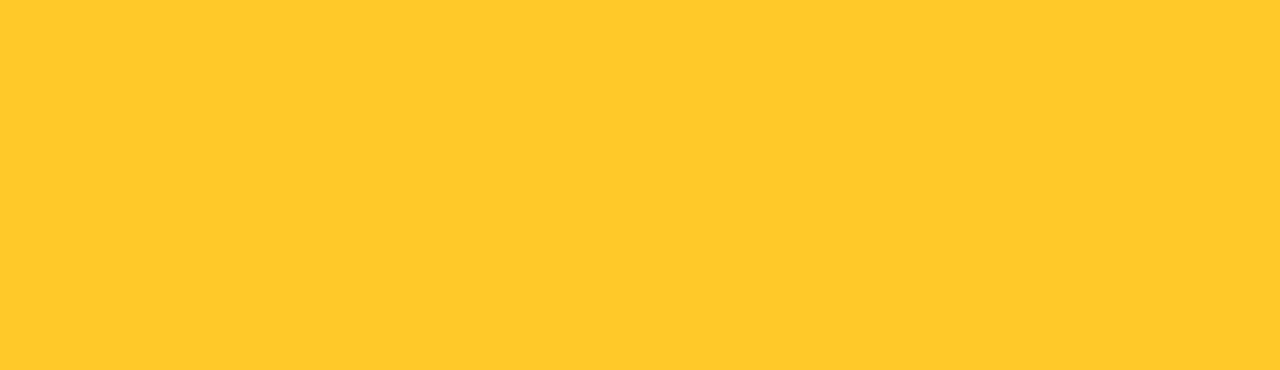
<file: quiz.html>
<!DOCTYPE html>
<html>

<head>
    <style>
        html,
        body {
            width: 100%;
            height: 100%;
            margin: 0px;
            padding: 0px;
            overflow-x: hidden;
        }
    </style>
    <meta charset="utf-8">
    <meta name="viewport" content="width=device-width, initial-scale=1.0, maximum-scale=1.0">
    <meta name="instincts 2020" content="Instincts">
    <title> Instincts 2020 </title>
    <link href="https://fonts.googleapis.com/css?family=Lobster|Open+Sans&display=swap" rel="stylesheet">

    <link href="base.css" rel="stylesheet">
</head>

<body bgcolor="#ffc929">

    <a href="index.html#event_link"><img src="./res/back.png" alt="" class="back" /></a>


    <img src="./res/event_quiz.svg" class="logo" /><br />

    <div class="center">
        <p class="event_title">Quiz</p>
    </div>
    <img class="rect_bottom" src="./res/rect_bottom.png" alt="" />


    <div class="cen">


        <h2>General Quiz</h2>

        <h3>Description :</h3>

        <p>Have an insatiable appetite for facts about the world? Do you suck up tidbits about current affairs, 12th-century generals, and obscure word etymologies all the same? Find a like-minded nerd and swing by the General Quiz by Q Factorial at Instincts
            2019!
        </p>

        <h3>Rules :</h3>

        <ul>
            <li>Team event - 2 members per team</li>
            <li>Top 6-8 teams from prelims to finals</li>
        </ul>

        <h3>Contact :</h3>
        <p><b>Tejas Sivan - 9884189899</b></p>
        <p><b>Nikhil S Kumar - 9677067609</b></p>



    </div>
    <img class="rect_bottom" src="./res/rect_bottom.png" alt="" />


    <div class="cen">

        <h2>Fandom Quiz</h2>

        <h3>Description :</h3>

        <p>Are you a fandom fanatic, having read Harry Potter for the 394th time but having no one to pit your wits against?  Do you have a fellow tribute with whom you're willing to go charging into the cornucopia that is the Instincts Fandom quiz? Whether
            you like JRR or GRRM, this is the quiz for you.
        </p>

        <h3>Rules :</h3>

        <ul>
            <li>Team event - 2 members per team</li>
            <li>Top 6-8 teams from prelims to finals</li>
        </ul>

        <h3>Contact :</h3>
        <p><b>Tejas Sivan - 9884189899</b></p>
        <p><b>Nikhil S Kumar - 9677067609</b></p>



    </div>
    <img class="rect_bottom" src="./res/rect_bottom.png" alt="" />


    <div class="cen">

        <h2>Kollywood Quiz</h2>

        <h3>Description :</h3>

        <p>Are you an FDFS fanatic?  A Thala-Thalapathy Veriyan, Kamal-Rajini Rasigan? Here's a chance to prove that your knowledge of Kollywood is Marana Mass. Take part in the Kollywood Quiz  and be titled the Superstar of Instincts!
        </p>

        <h3>Rules :</h3>

        <ul>
            <li>Team event - 2 members per team</li>
            <li>Top 6-8 teams from prelims to finals</li>
        </ul>

        <h3>Contact :</h3>
        <p><b>Tejas Sivan - 9884189899</b></p>
        <p><b>Nikhil S Kumar - 9677067609</b></p>



    </div>
    <img class="rect_bottom" src="./res/rect_bottom.png" alt="" />

    <div class="cen">

        <h2>Online Quiz</h2>

        <h3>Description :</h3>

        <p>Are you an FDFS fanatic?  For those keyboard-bound lone wolfs who prize both speed and sagacity, the Online Quiz awaits on Facebook!Answer questions online solo in a test of your wits, and see who comes up trumps in the end!
        </p>

        <h3>Rules :</h3>

        <ul>
            <li>The quiz will take place from 7-8 pm in Instincts Instagram account every day starting from February 20</li>
            <li>Winner will be declared based on the cumulative score of all 14 days and will get a cash prize</li>
        </ul>

        <h3>Contact :</h3>
        <p><b>Tejas Sivan - 9884189899</b></p>
        <p><b>Nikhil S Kumar - 9677067609</b></p>



    </div>
    <img class="rect_bottom" src="./res/rect_bottom.png" alt="" />




















    <div class="rect_left"></div>
    <div class="rect_right"></div>

</body>


</html>
</file>
<file: style1.css>
html,
body {
    
    
    animation: fadeInAnimation ease 3s;
    animation-iteration-count: 1;
    animation-fill-mode: forwards;
}

@keyframes fadeInAnimation {
    0% {
        opacity: 0;
    }
    100% {
        opacity: 1;
    }
}

body {
    background: #ffc929;
    margin: 0;
    padding: 0;
    -webkit-font-smoothing: antialiased;
    -moz-osx-font-smoothing: grayscale;
    -webkit-touch-callout: none;
    -webkit-user-select: none;
    -khtml-user-select: none;
    -moz-user-select: none;
    -ms-user-select: none;
    user-select: none;
    cursor: default;
}
#nav
{
    background: transparent !important;
    transition: 0.5s;
}

.navbar-toogler{
    margin-right:200px;
}



.navbar-dark .navbar-nav .nav-link {
    padding: 0 8px 10px 8px;
    text-decoration: none;
    display: inline-block;
    color: #000;
    font-family: "Poppins", sans-serif;
    font-weight: 400;
    text-transform: uppercase;
    font-size: 13px;
    outline: none;
  }
  
  .nav-menu > li {
    margin-left: 10px;
  }
  
  .nav-menu > li > a:before {
    content: "";
    position: absolute;
    width: 100%;
    height: 2px;
    bottom: 0;
    left: 0;
    background-color: #2dc997;
    visibility: hidden;
    -webkit-transform: scaleX(0);
    transform: scaleX(0);
    transition: all 0.3s ease-in-out 0s;
  }
  
  .nav-menu a:hover:before,
  .nav-menu li:hover > a:before,
  .nav-menu .menu-active > a:before {
    visibility: visible;
    -webkit-transform: scaleX(1);
    transform: scaleX(1);
  }
  
  .nav-menu ul {
    margin: 4px 0 0 0;
    border: 1px solid #e7e7e7;
  }
  
  .nav-menu ul li {
    background: #fff;
  }
  
  .nav-menu ul li:first-child {
    border-top: 0;
  }
  
  .nav-menu ul li a {
    padding: 10px;
    color: #333;
    transition: 0.3s;
    display: block;
    font-size: 13px;
    text-transform: none;
  }
  
  .nav-menu ul li a:hover {
    background: #2dc997;
    color: #fff;
  }
  
  .nav-menu ul ul {
    margin: 0;
  }
.banner{
    top:0;
    width: 100%;
    height: 100vh;
    background:url("res/bg.svg");
    background-size:cover;
    
    background-repeat: no-repeat;
}

.rect_left {
    background: url("./res/side_rect_left.svg");
    position: absolute;
    width: 128px;
    height: 4350px;
    left: 0px;
    top: 0px;
 
}

.rect_right {
    background: url("./res/side_rect_right.svg");
    position: absolute;
    width: 128px;
    height: 4350px; 
    right: 0px;
    top: 0px;
    
}
.instincts_2020{
    position: absolute;
    top:15%;
    left:38%;
}
.main-logo{
    width:30%;
    position: absolute;
    left: 50%;
    top: 35%;
    transform: translate(-50%, -50%);
}
.ssn-gate{
    position: absolute;
    left: 50%;
    top: 75%;
    transform: translate(-50%, -50%); 
}
#logo2{
    position:absolute;
    top:4%;
    left:15%;
}
#logo1{
    position: absolute;
    top:3%;
    left:20%;
}

.rect_bottom{
    position: absolute;
    width:85%;
    
    left:7%;
    bottom: 0%;
}
.sect{
    background-color:#ffc929!important ;
}
.events {
    /* background: url("./res/events_title.svg"); */
    position: absolute;
    margin-top: 5%;
}

.events_header {
    position: relative;
    top: 0%;
    left: 50%;
    height: 142px;
}

.event_ticket {
    background: url("./res/event_ticket.svg") no-repeat;
    position: relative;
    padding-top: 40px;
    left: 250px;
    width: 1052px;
    width: 1060px;
    height: 240px;
}

.event_icon_holder {
    position: relative;
    left: 115px;
}

.event_icon {
    top: 7px;
    padding: 0 48px;
    height: 148px;
    float: left;
    text-align: center;
}

.event_icon_img {
    padding: 0 25px;
}

.event_icon_holder3 {
    position: relative;
    left: 138px;
}

.event_icon3 {
    top: 7px;
    padding: 0 80px;
    height: 148px;
    float: left;
    text-align: center;
}


.cursor {
    cursor: pointer;
}

.event_title {
    position: relative;
    font-family: Open Sans;
    font-style: normal;
    font-weight: 600;
    font-size: 24px;
    top: -12px;
    color: #000000;
}

.rect_bottom1{
   
    position: absolute;
    width: 1400px;
    height: 24px;
    left: 121px;
    margin-top: 3%;
    
}

.gallery {
    position: absolute;
    top: 1000px;
}

.gallery_header {
    position: relative;
    top: 820px;
    left: 460px;
    width: 500px;
    height: 100px;
}
.rect_bottom2{
    display: none;
}
.gallery_bottom {
    position: absolute;
    top: 2840px;
    background: url("./res/rect_bottom.png");
    width: 90%;
    height: 24px;
    left: 5%;
}

* {
    box-sizing: border-box;
    vertical-align: bottom;
}


/* Slideshow container */

.slideshow-container {
    top: -320px;
    left: 475px;
    overflow: hidden;
    max-width: 750px;
    position: relative;
    margin: auto;
    border: 5px solid black;
}


/* Hide the images by default */

.fade {
    -webkit-animation-name: fade;
    -webkit-animation-duration: 1.5s;
    animation-name: fade;
    animation-duration: 1.5s;
}

@-webkit-keyframes fade {
    from {
        opacity: 0.4;
    }
    to {
        opacity: 1;
    }
}

@keyframes fade {
    from {
        opacity: 0.4;
    }
    to {
        opacity: 1;
    }
}
.gal{
    max-width:500px;

}/* Slideshow container */

.slideshow-container {
    top: -320px;
    left: 475px;
    overflow: hidden;
    max-width: 750px;
    position: relative;
    margin: auto;
    border: 5px solid black;
}


/* Hide the images by default */

.fade {
    -webkit-animation-name: fade;
    -webkit-animation-duration: 1.5s;
    animation-name: fade;
    animation-duration: 1.5s;
}

@-webkit-keyframes fade {
    from {
        opacity: 0.4;
    }
    to {
        opacity: 1;
    }
}

@keyframes fade {
    from {
        opacity: 0.4;
    }
    to {
        opacity: 1;
    }
}
.gal{
    max-width:500px;

}
.sponsors {
    /* background: url("./res/events_title.svg"); */
    position: absolute;
    top: 736px;
}

.sponsorship {
    background: url("./res/sponsor_bg.svg");
    position: absolute;
    width: 83%;
    height: 712px;
    left: 128px;
    top: 2865px;
}

.sponsorbg {
    top: 2955px;
    position: absolute;
    left: 325px;
}

.sponsor-container {
    top: 3050px;
    left: 525px;
    max-width: 400px;
    position: absolute;
    margin: auto;
}
.sponsortitle {
    top: 2875px;
    position: absolute;
    left: 550px;
}

.sponsor_bottom{
    position: absolute;
    background: url("./res/rect_bottom.png");
    width: 100%;
    height: 24px;
    top:3554px;
    
}

/*.contact_us_header {
    position: relative;
    top: 850px;
    width: 50%;
    left: 380px;
    height: 142px;
}*/

.contact_us {
    position: absolute;
    top: 2800px;
}
.contact_us img{
    position: relative;
    left: 30%;
    width: 50%;
    height: 2%;
    top:850px;
    
}

.mapouter {
    position: relative;
    text-align: bottom;
    height: 500px;
    width: 600px;
}

.gmap_canvas {
    overflow: hidden;
    background: none !important;
    height: 500px;
    width: 600px;
    top: 880px;
    position: relative;
    left: 150px;
}
.contact_text {
    position: relative;
    font-family: Open Sans;
    font-style: normal;
    font-weight: 600;
    font-size: 24px;
    top: 400px;
    left: 900px;
    color: #000000;
}

@media screen and (min-width:500px){
    
 
  .cont1{
      margin-top: 30px;
  }
  .gallery{
    margin-top: 150px;
  }
  .lights {
    position: relative;
}

.lightleft {
    position: absolute;
    left: 155px;
    top: -450px;
}

.lightright {
    position: absolute;
    top: -450px;
    right: -805px;
}
}
@media screen and (max-width: 480px) {
    .rect_left {
        background: url("./res/side_rect_left.svg");
        position: absolute;
        left: 0px;
        top: 0px;
        background-size: 20%;
        background-repeat: repeat-y;
     
    }
    
    .rect_right {
        background: url("./res/side_rect_right.svg");
        position: absolute;
        right:0px;
        top: 0px;
        background-size:20%;
        background-repeat: repeat-y;
        background-position: right;
        
    }
    .instincts_2020{
        position: absolute;
        left: 11%;
        top: 20%;
        width:77%;
        height:auto;
    }
    #logo2{
        position:absolute;
        top:4%;
        left:8%;
    }

    #logo1{
        position: absolute;
       
        left:25%;
    }
    .main-logo{
        width:70%;
        position: absolute;
        left: 50%;
        top: 35%;
        transform: translate(-50%, -50%);
    }
    .ssn-gate{
        position: absolute;
        width: 80%;
        left: 50%;
        top: 75%;
        transform: translate(-50%, -50%); 
    }
    .rect_bottom{
        position: absolute;
        width:100%;
        left:0%;
        bottom: 0%;
    }
    .rect_bottom2{
        position: absolute;
        width:100%;
        left:0%;
        bottom: 0%;
        display: block;
    }
    
    .lights {
        position: relative;
        display: none;
    }
    
    .lightleft {
        position: absolute;
        left: 35px;
        top: -550px;
        display: none;
    }
    
    .lightright {
        position: absolute;
        top: -550px;
        right: -215px;
        display: none;
    }
    .slideshow-container {
        top: -420px;
        left: 0px;
        overflow: hidden;
        max-width: 300px;
        position: relative;
        margin: auto;
        border: 5px solid black;
    }
    .gal{
        max-width:300px;
    }
    .events
    {
        margin-top: 0;
    }
    .events_header {
        position: relative;
        top:0;
        left: 20%;
        width:60%;
    }
    
    .event_ticket {
        background: none;
        position: relative;
        padding-top: 0px;
        width:100%;
        left:0px;
        height:0px;
    }
    
    .event_icon_holder {
        position: relative;
        left: 0px;
    }
    
    .event_icon {
        top: 7px;
        width: 100%;
        padding: 0 48px;
        height: 148px;
        float: left;
        text-align: center;
    }
    
    .event_icon_img {
        padding: 0 25px;
    }
    
    .event_icon_holder3 {
        position: relative;
        left: 0px;
    }
    
    .event_icon3 {
        top: 7px;
        padding: 0 80px;
        width:100%;
        height: 148px;
        float: left;
        text-align: center;
    }
    .rect_bottom1{
   
        position: absolute;
        width: 1400px;
        height: 24px;
        left: 121px;
        margin-top: 3%;
        display: none;
    }
    
    #gallery_mob{
        top:1000px;
    }
    .gallery {
        position: absolute;
        top: 1840px;
        
        
    }
    
    .gallery_header {
        position: relative;
        top:800px;
        left: 60px;
        width: 70%;
        height: 100px;
    }
    .scrolled{
        background: grey !important;
        transition: 0.5s;
    }
    .sponsors {
        /* background: url("./res/events_title.svg"); */
        position: absolute;
        top: 736px;
    }
    
    .sponsorship {
        background: url("./res/sponsor_bg.svg");
        position: absolute;
        width: 85%;
        height: 300px;
        left: 7%;
        top: 3100px;
    }
    
    .sponsorbg {
        width: 70%;
        height: 249px;
        top: 3120px;
        position: absolute;
        left: 15%;
    }
    
    .sponsor-container {
        top: 3190px;
        left: 30%;
        max-width: 150px;
        position: absolute;
        margin: auto;
    }
    .sponsortitle {
        width:80%;
        top: 3000px;
        position: absolute;
        left: 10%;
    }

    .sponsor_bottom{
        position: absolute;
        background: url("./res/rect_bottom.png");
        width: 100%;
        height: 12px;
        top:3400px;
        
    }

    .gallery_bottom {
        position: absolute;
        top: 3000px;
        background: url("./res/rect_bottom.png");
        width: 90%;
        height: 12px;
        left: 5%;
    }



}
@media screen and (max-width: 370px) {
    .gallery {
        position: absolute;
        top: 1840px;
        
        
    }
    
    .gallery_header {
        position: relative;
        top:600px;
        left: 60px;
        width: 70%;
        height: 100px;
    }
    .slideshow-container {
        top: -620px;
        left: 0px;
        overflow: hidden;
        max-width: 300px;
        position: relative;
        margin: auto;
        border: 5px solid black;
    }
}
</file>
<file: css/style.css>
a {
  color: #2dc997;
}
.exlo {
  position: absolute;
  top: .5vw;
  left: 90vw;
}

@media(max-width:990px) {

  #exl {
    left: 40vw;
    top:2vw;
  }




}
a:hover,
a:active,
a:focus {
  color: #2dca98;
  outline: none;
  text-decoration: none;
}

p {
  padding: 0;
  margin: 0 0 30px 0;
}

h1,
h2,
h3,
h4,
h5,
h6 {
  font-family: "Poppins", sans-serif;
  font-weight: 400;
  margin: 0 0 20px 0;
  padding: 0;
}

/* Prelaoder */

#preloader {
  position: fixed;
  left: 0;
  top: 0;
  z-index: 999;
  width: 100%;
  height: 100%;
  overflow: visible;
  background: #fff url("../img/preloader.svg") no-repeat center center;
}

/* Back to top button */

.back-to-top {
  position: fixed;
  display: none;
  background: rgba(0, 0, 0, 0.2);
  color: #fff;
  padding: 6px 12px 9px 12px;
  font-size: 16px;
  border-radius: 2px;
  right: 15px;
  bottom: 15px;
  transition: background 0.5s;
}

.back-to-top:focus {
  background: rgba(0, 0, 0, 0.2);
  color: #fff;
  outline: none;
}

.back-to-top:hover {
  background: #2dc997;
  color: #fff;
}

/*--------------------------------------------------------------
# Header
--------------------------------------------------------------*/

#header {
  padding: 30px 0;
  height: 92px;

  left: 0;
  top: 0;
  right: 0;
  
}

#header #logo {
  float: left;
}



/*--------------------------------------------------------------
# Hero Section
--------------------------------------------------------------*/

#hero {
  width: 100%;
  height: 100vh;
  background: url(../img/background.jpg) top center;
  background-size: cover;
  position: relative;
}

#hero:before {
  content: "";
  background: rgba(0, 0, 0, 0.6);
  position: absolute;
  bottom: 0;
  top: 0;
  left: 0;
  right: 0;
}

#hero .hero-container {
  position: absolute;
  bottom: 0;
  top: 0;
  left: 0;
  right: 0;
  display: -webkit-box;
  display: -webkit-flex;
  display: -ms-flexbox;
  display: flex;
  -webkit-box-pack: center;
  -webkit-justify-content: center;
  -ms-flex-pack: center;
  justify-content: center;
  -webkit-box-align: center;
  -webkit-align-items: center;
  -ms-flex-align: center;
  align-items: center;
  -webkit-box-orient: vertical;
  -webkit-box-direction: normal;
  -webkit-flex-direction: column;
  -ms-flex-direction: column;
  flex-direction: column;
  text-align: center;
}

#hero h1 {
  margin: 30px 0 10px 0;
  font-size: 48px;
  font-weight: 700;
  line-height: 56px;
  text-transform: uppercase;
  color: #fff;
}

#hero h2 {
  color: #eee;
  
  font-size: 24px;
}

#hero .btn-get-started {
  font-family: "Poppins", sans-serif;
  text-transform: uppercase;
  font-weight: 500;
  font-size: 16px;
  letter-spacing: 1px;
  display: inline-block;
  padding: 8px 28px;
  border-radius: 50px;
  transition: 0.5s;
  margin: 10px;
  border: 2px solid #fff;
  color: #fff;
}

#hero .btn-get-started:hover {
  background: #2dc997;
  border: 2px solid #2dc997;
}

/*--------------------------------------------------------------
# Navigation Menu
--------------------------------------------------------------*/

/* Nav Menu Essentials */

.nav-menu,
.nav-menu * {
  margin: 0;
  padding: 0;
  list-style: none;
}

.nav-menu ul {
  position: absolute;
  display: none;
  top: 100%;
  left: 0;
  z-index: 99;
}

.nav-menu li {
  position: relative;
  white-space: nowrap;
}

.nav-menu > li {
  float: left;
}

.nav-menu li:hover > ul,
.nav-menu li.sfHover > ul {
  display: block;
}

.nav-menu ul ul {
  top: 0;
  left: 100%;
}

.nav-menu ul li {
  min-width: 180px;
}

/* Nav Menu Arrows */

.sf-arrows .sf-with-ul {
  padding-right: 30px;
}

.sf-arrows .sf-with-ul:after {
  content: "\f107";
  position: absolute;
  right: 15px;
  font-family: FontAwesome;
  font-style: normal;
  font-weight: normal;
}

.sf-arrows ul .sf-with-ul:after {
  content: "\f105";
}

/* Nav Meu Container */

#nav-menu-container {
  float: right;
  margin: 0;
}

/* Nav Meu Styling */

.nav-menu a {
  padding: 0 8px 10px 8px;
  text-decoration: none;
  display: inline-block;
  color: #000;
  font-family: "Poppins", sans-serif;
  font-weight: 400;
  text-transform: uppercase;
  font-size: 13px;
  outline: none;
}

.nav-menu > li {
  margin-left: 10px;
}

.nav-menu > li > a:before {
  content: "";
  position: absolute;
  width: 100%;
  height: 2px;
  bottom: 0;
  left: 0;
  background-color: #2dc997;
  visibility: hidden;
  -webkit-transform: scaleX(0);
  transform: scaleX(0);
  transition: all 0.3s ease-in-out 0s;
}

.nav-menu a:hover:before,
.nav-menu li:hover > a:before,
.nav-menu .menu-active > a:before {
  visibility: visible;
  -webkit-transform: scaleX(1);
  transform: scaleX(1);
}

.nav-menu ul {
  margin: 4px 0 0 0;
  border: 1px solid #e7e7e7;
}

.nav-menu ul li {
  background: #fff;
}

.nav-menu ul li:first-child {
  border-top: 0;
}

.nav-menu ul li a {
  padding: 10px;
  color: #333;
  transition: 0.3s;
  display: block;
  font-size: 13px;
  text-transform: none;
}

.nav-menu ul li a:hover {
  background: #2dc997;
  color: #fff;
}

.nav-menu ul ul {
  margin: 0;
}

/* Mobile Nav Toggle */

#mobile-nav-toggle {
  position: fixed;
  right: 10px;
  top: 0;
  z-index: 999;
  margin: 20px 20px 0 0;
  border: 0;
  background: none;
  font-size: 24px;
  display: none;
  transition: all 0.4s;
  outline: none;
  cursor: pointer;
}

#mobile-nav-toggle i {
  color: rgb(14, 13, 13);
}

/* Mobile Nav Styling */

#mobile-nav {
  position: fixed;
  top: 0;
  padding-top: 18px;
  bottom: 0;
  z-index: 998;
  background: rgba(52, 59, 64, 0.9);
  left: -260px;
  width: 260px;
  overflow-y: auto;
  transition: 0.4s;
}

#mobile-nav ul {
  padding: 0;
  margin: 0;
  list-style: none;
}

#mobile-nav ul li {
  position: relative;
}

#mobile-nav ul li a {
  color: #fff;
  font-size: 16px;
  overflow: hidden;
  padding: 10px 22px 10px 15px;
  position: relative;
  text-decoration: none;
  width: 100%;
  display: block;
  outline: none;
}

#mobile-nav ul li a:hover {
  color: #fff;
}

#mobile-nav ul li li {
  padding-left: 30px;
}

#mobile-nav ul .menu-has-children i {
  position: absolute;
  right: 0;
  z-index: 99;
  padding: 15px;
  cursor: pointer;
  color: #fff;
}

#mobile-nav ul .menu-has-children i.fa-chevron-up {
  color: #2dc997;
}

#mobile-nav ul .menu-item-active {
  color: #2dc997;
}

#mobile-body-overly {
  width: 100%;
  height: 100%;
  z-index: 997;
  top: 0;
  left: 0;
  position: fixed;
  background: rgba(52, 59, 64, 0.9);
  display: none;
}

/* Mobile Nav body classes */

body.mobile-nav-active {
  overflow: hidden;
}

body.mobile-nav-active #mobile-nav {
  left: 0;
}

body.mobile-nav-active #mobile-nav-toggle {
  color: #fff;
}

/*--------------------------------------------------------------
# Sections
--------------------------------------------------------------*/

/* Sections Header
--------------------------------*/

.section-header .section-title {
  font-size: 32px;
  color: #111;
  text-transform: uppercase;
  text-align: center;
  font-weight: 700;
  margin-bottom: 5px;
}

.section-header .section-description {
  text-align: center;
  padding-bottom: 40px;
  color: #999;
}

/* About Us Section
--------------------------------*/

#about {
  background: #fff;
  padding: 80px 0;
}
.cont {
  font-weight: 400;
  margin-top: 20px;
  margin-bottom: 25px;
  text-align: justify;
  color: #000;
}
.flexc {
  display: flex;
  justify-content: space-between;
  flex-wrap: wrap;
}

.textf {
  text-align: center;
}

.imgf {
  width: 200px;
  height: 200px;
  border-radius: 50%;
  border-bottom: 3vh;
}

#about .about-container .background {
  min-height: 300px;
  background: url(../img/about-us.jpg) center top no-repeat;
  margin-bottom: 10px;
}

#about .about-container .content {
  background: #fff;
}

#about .about-container .title {
  color: #333;
  font-weight: 700;
  font-size: 32px;
}

#about .about-container p {
  line-height: 26px;
}

#about .about-container p:last-child {
  margin-bottom: 0;
}

#about .about-container .icon-box {
  background: #fff;
  background-size: cover;
  padding: 0 0 30px 0;
}

#about .about-container .icon-box .icon {
  float: left;
  background: #fff;
  width: 64px;
  height: 64px;
  display: -webkit-box;
  display: -webkit-flex;
  display: -ms-flexbox;
  display: flex;
  -webkit-box-pack: center;
  -webkit-justify-content: center;
  -ms-flex-pack: center;
  justify-content: center;
  -webkit-box-align: center;
  -webkit-align-items: center;
  -ms-flex-align: center;
  align-items: center;
  -webkit-box-orient: vertical;
  -webkit-box-direction: normal;
  -webkit-flex-direction: column;
  -ms-flex-direction: column;
  flex-direction: column;
  text-align: center;
  border-radius: 50%;
  border: 2px solid #2dc997;
}

#about .about-container .icon-box .icon i {
  color: #2dc997;
  font-size: 24px;
}

#about .about-container .icon-box .title {
  margin-left: 80px;
  font-weight: 500;
  margin-bottom: 5px;
  font-size: 18px;
  text-transform: uppercase;
}

#about .about-container .icon-box .title a {
  color: #111;
}

#about .about-container .icon-box .description {
  margin-left: 80px;
  line-height: 24px;
  font-size: 14px;
}

/* Facts Section
--------------------------------*/

#facts {
  background: #f7f7f7;
  padding: 80px 0 60px 0;
}

#facts .counters span {
  font-size: 48px;
  display: block;
  color: #2dc997;
}

#facts .counters p {
  padding: 0;
  margin: 0 0 20px 0;
  font-family: "Poppins", sans-serif;
  font-size: 14px;
}

/* Services Section
--------------------------------*/

#services {
  background: #fff;
  background-size: cover;
  padding: 80px 0 60px 0;
}

#services .box {
  padding: 50px 20px;
  margin-bottom: 50px;
  text-align: center;
  border: 1px solid #e6e6e6;
  height: 200px;
  position: relative;
  background: #fafafa;
}

#services .icon {
  position: absolute;
  top: -36px;
  left: calc(50% - 36px);
  transition: 0.2s;
  border-radius: 50%;
  border: 6px solid #fff;
  display: -webkit-box;
  display: -webkit-flex;
  display: -ms-flexbox;
  display: flex;
  -webkit-box-pack: center;
  -webkit-justify-content: center;
  -ms-flex-pack: center;
  justify-content: center;
  -webkit-box-align: center;
  -webkit-align-items: center;
  -ms-flex-align: center;
  align-items: center;
  -webkit-box-orient: vertical;
  -webkit-box-direction: normal;
  -webkit-flex-direction: column;
  -ms-flex-direction: column;
  flex-direction: column;
  text-align: center;
  width: 72px;
  height: 72px;
  background: #2dc997;
}

#services .icon a {
  display: inline-block;
}

#services .icon i {
  color: #fff;
  font-size: 24px;
}

#services .box:hover .icon {
  background: #fff;
  border: 2px solid #2dc997;
}

#services .box:hover .icon i {
  color: #2dc997;
}

#services .box:hover .icon a {
  color: #2dc997;
}

#services .title {
  font-weight: 700;
  font-size: 18px;
  margin-bottom: 15px;
  text-transform: uppercase;
}

#services .title a {
  color: #000;
}

#services .description {

  line-height: 24px;
}
.collapsible {
  background-color: #777;
  color: white;
  cursor: pointer;
  padding: 18px;
  width: 100%;
  border: none;
  text-align: left;
  outline: none;
  font-size: 30px;
  font-weight: 800;
}
 .content p,b{
  font-size: 25px !important;
  text-align: justify;

}

.active, .collapsible:hover {
  background-color: #555;
}

.collapsible:after {
  content: '\002B';
  color: white;
  font-weight: bold;
  float: right;
  margin-left: 5px;
}

.active:after {
  content: "\2212";
}

.content {
  padding: 0 18px;
  max-height: 0;
  overflow: hidden;
  transition: max-height 0.2s ease-out;
  background-color: #f1f1f1;
}


/* Call To Action Section
--------------------------------*/

#call-to-action {
  background: linear-gradient(rgba(0, 0, 0, 0.6), rgba(0, 0, 0, 0.6)), url(../img/call-to-action-bg.jpg) fixed center center;
  background-size: cover;
  padding: 80px 0;
}

#call-to-action .cta-title {
  color: #fff;
  font-size: 28px;
  font-weight: 700;
}

#call-to-action .cta-text {
  color: #fff;
}

#call-to-action .cta-btn {
  font-family: "Poppins", sans-serif;
  text-transform: uppercase;
  font-weight: 500;
  font-size: 16px;
  letter-spacing: 1px;
  display: inline-block;
  padding: 8px 30px;
  border-radius: 50px;
  transition: 0.5s;
  margin: 10px;
  border: 2px solid #fff;
  color: #fff;
}

#call-to-action .cta-btn:hover {
  background: #2dc997;
  border: 2px solid #2dc997;
}

/* Portfolio Section
--------------------------------*/

#portfolio {
  background: #f7f7f7;
  padding: 80px 0;
}

#portfolio #portfolio-wrapper {
  padding-right: 15px;
}

#portfolio #portfolio-flters {
  padding: 0;
  margin: 0 0 45px 0;
  list-style: none;
  text-align: center;
}

#portfolio #portfolio-flters li {
  cursor: pointer;
  margin: 0 10px;
  display: inline-block;
  padding: 10px 22px;
  font-size: 12px;
  line-height: 20px;
  color: #666666;
  border-radius: 4px;
  text-transform: uppercase;
  background: #fff;
  margin-bottom: 5px;
  transition: all 0.3s ease-in-out;
}

#portfolio #portfolio-flters li:hover,
#portfolio #portfolio-flters li.filter-active {
  background: #2dc997;
  color: #fff;
}

#portfolio .portfolio-item {
  position: relative;
  height: 200px;
  overflow: hidden !important;
  margin-bottom: 15px;
  transition: all 350ms ease;
  -webkit-transform: scale(1);
  transform: scale(1);
}

#portfolio .portfolio-item a {
  display: block;
  margin-right: 15px;
}

#portfolio .portfolio-item img {
  position: relative;
  top: 0;
  transition: all 600ms cubic-bezier(0.645, 0.045, 0.355, 1);
}

#portfolio .portfolio-item .details {
  height: 50px;
  background: #2dc997;
  position: absolute;
  width: 100%;
  height: 50px;
  bottom: -50px;
  transition: all 300ms cubic-bezier(0.645, 0.045, 0.355, 1);
}

#portfolio .portfolio-item .details h4 {
  font-size: 14px;
  font-weight: 700;
  color: #fff;
  padding: 8px 0 2px 8px;
  margin: 0;
}

#portfolio .portfolio-item .details span {
  display: block;
  color: #fff;
  font-size: 13px;
  padding-left: 8px;
}

#portfolio .portfolio-item:hover .details {
  bottom: 0;
}

#portfolio .portfolio-item:hover img {
  top: -30px;
}

/* Team Section
--------------------------------*/

#team {
  background: #fff;
  padding: 80px 0 60px 0;
}

#team .member {
  text-align: center;
  margin-bottom: 20px;
}

#team .member .pic {
  margin-bottom: 15px;
  overflow: hidden;
  height: 260px;
}

#team .member .pic img {
  max-width: 100%;
}

#team .member h4 {
  font-weight: 700;
  margin-bottom: 2px;
  font-size: 18px;
}

#team .member span {
  font-style: italic;
  display: block;
  font-size: 13px;
}

#team .member .social {
  margin-top: 15px;
}

#team .member .social a {
  color: #b3b3b3;
}

#team .member .social a:hover {
  color: #2dc997;
}

#team .member .social i {
  font-size: 18px;
  margin: 0 2px;
}
#team{
  background: #fff;
  background-size: cover;
  padding: 80px 0 60px 0;
}

#team .box {
  padding: 50px 20px;
  margin-bottom: 50px;
  text-align: center;
  border: 1px solid #e6e6e6;
  height: 350px;
  position: relative;
  background: #fafafa;
}

#team .icon {
  position: absolute;
  top: -36px;
  left: calc(50% - 36px);
  transition: 0.2s;
  border-radius: 50%;
  border: 6px solid #fff;
  display: -webkit-box;
  display: -webkit-flex;
  display: -ms-flexbox;
  display: flex;
  -webkit-box-pack: center;
  -webkit-justify-content: center;
  -ms-flex-pack: center;
  justify-content: center;
  -webkit-box-align: center;
  -webkit-align-items: center;
  -ms-flex-align: center;
  align-items: center;
  -webkit-box-orient: vertical;
  -webkit-box-direction: normal;
  -webkit-flex-direction: column;
  -ms-flex-direction: column;
  flex-direction: column;
  text-align: center;
  width: 72px;
  height: 72px;
  background: #2dc997;
}

#team .icon a {
  display: inline-block;
}

#team .icon i {
  color: #fff;
  font-size: 24px;
}

#team .box:hover .icon {
  background: #fff;
  border: 2px solid #2dc997;
}

#tteam .box:hover .icon i {
  color: #2dc997;
}

#team .box:hover .icon a {
  color: #2dc997;
}

#team .title {
  font-weight: 700;
  font-size: 18px;
  margin-bottom: 15px;
  text-transform: uppercase;
}

#team .title a {
  color: #000;
}

#team .description {

  line-height: 24px;
}

/* Contact Section
--------------------------------*/

#contact {
  background: #f7f7f7;
  padding: 80px 0 40px 0;
}

#contact #google-map {
  height: 300px;
  margin-bottom: 20px;
}

#contact .info {
  color: #333333;
}

#contact .info i {
  font-size: 32px;
  color: #2dc997;
  float: left;
}

#contact .info p {
  padding: 0 0 10px 50px;
  margin-bottom: 20px;
  line-height: 22px;
  font-size: 14px;
}

#contact .info .email p {
  padding-top: 5px;
}

#contact .social-links {
  padding-bottom: 20px;
}

#contact .social-links a {
  font-size: 18px;
  display: inline-block;
  background: #333;
  color: #fff;
  line-height: 1;
  padding: 8px 0;
  border-radius: 50%;
  text-align: center;
  width: 36px;
  height: 36px;
  transition: 0.3s;
}

#contact .social-links a:hover {
  background: #2dc997;
  color: #fff;
}

#contact .form #sendmessage {
  color: #2dc997;
  border: 1px solid #2dc997;
  display: none;
  text-align: center;
  padding: 15px;
  font-weight: 600;
  margin-bottom: 15px;
}

#contact .form #errormessage {
  color: red;
  display: none;
  border: 1px solid red;
  text-align: center;
  padding: 15px;
  font-weight: 600;
  margin-bottom: 15px;
}

#contact .form #sendmessage.show,
#contact .form #errormessage.show,
#contact .form .show {
  display: block;
}

#contact .form .validation {
  color: red;
  display: none;
  margin: 0 0 20px;
  font-weight: 400;
  font-size: 13px;
}

#contact .form input,
#contact .form textarea {
  border-radius: 0;
  box-shadow: none;
  font-size: 14px;
}

#contact .form button[type="submit"] {
  background: #2dc997;
  border: 0;
  padding: 10px 24px;
  color: #fff;
  transition: 0.4s;
}

#contact .form button[type="submit"]:hover {
  background: #51d8ad;
}

/*--------------------------------------------------------------
# Footer
--------------------------------------------------------------*/

#footer {
  background: #343b40;
  padding: 30px 0;
  color: #fff;
  font-size: 14px;
}

#footer .copyright {
  text-align: center;
}

#footer .credits {
  padding-top: 10px;
  text-align: center;
  font-size: 13px;
  color: #ccc;
}

@media (min-width: 769px) {
  #call-to-action .cta-btn-container {
    display: -webkit-box;
    display: -webkit-flex;
    display: -ms-flexbox;
    display: flex;
    -webkit-box-align: center;
    -webkit-align-items: center;
    -ms-flex-align: center;
    align-items: center;
    -webkit-box-pack: end;
    -webkit-justify-content: flex-end;
    -ms-flex-pack: end;
    justify-content: flex-end;
  }
}
iframe{

  width:600px;
    height:450px;

}

@media (min-width: 1024px) {
  #hero {
    background-attachment: fixed;
  }
}

@media (max-width: 1024px) {
  #call-to-action {
    background-attachment: scroll;
  }
}

@media (max-width: 768px) {
  .back-to-top {
    bottom: 15px;
  }

  #header #logo h1 {
    font-size: 26px;
  }

  #header #logo img {
    max-height: 40px;
  }

  #hero h1 {
    font-size: 28px;
    line-height: 36px;
  }

  #hero h2 {
    font-size: 18px;
    line-height: 24px;
    margin-bottom: 30px;
  }

  #nav-menu-container {
    display: none;
  }

  #mobile-nav-toggle {
    display: inline;
  }

  #about .about-container .title {
    padding-top: 15px;
  }
}
@media screen and (max-width: 480px) {
.imgallery{
  width:320px;
  height:250px;
}
.flexc{
  justify-content: center;
}
iframe{
  
  width:320px;
    height:250px;
  margin-bottom: 100px;
}
.content p,b{
  font-size: 17px !important;
  text-align: justify;

}
}
</file>
<file: base.css>
@-ms-viewport {
    width: auto;
}

html {
   /* overflow-y: scroll;
    */
}

html,
body {
    height: 100% !important;
    overflow: auto;
    width: 100%;
    margin: 0px;
    padding: 0px;
    overflow-x: hidden;
}

body {
    background: #ffc929;
    margin: 0;
    padding: 0;
  /*  -webkit-font-smoothing: antialiased;
    -moz-osx-font-smoothing: grayscale;
    -webkit-touch-callout: none;
    -webkit-user-select: none;
    -khtml-user-select: none;
    -moz-user-select: none;
    -ms-user-select: none;
    user-select: none;
    cursor: default;*/
    animation: fadeInAnimation ease 3s;
    animation-iteration-count: 1;
    animation-fill-mode: forwards;
}

@keyframes fadeInAnimation {
    0% {
        opacity: 0;
    }
    100% {
        opacity: 1;
    }
}

.rect_left {
    background: url("./res/side_rect_left.svg");
    position: absolute;
    width: 128px;
    height: 100vh;
    left: 0px;
    top: 0px;
}

.rect_right {
    background: url("./res/side_rect_right.svg");
    position: absolute;
    width: 128px;
    height: 100vh;
    /* left: 1312px; */
    right: 0px;
    top: 0px;
}

.logo {
    height: 300px;
    padding-top: 10px;
    display: block;
    margin-left: auto;
    margin-right: auto;
}

.event_title {
    position: relative;
    font-family: Open Sans;
    font-style: normal;
    font-weight: 600;
    font-size: 60px;
    top: -12px;
    color: #000000;
}

.center {
    text-align: center;
    position: relative;
}

.cen {
    text-align: left;
    position: relative;
    padding-left: 20vh;
    padding-right: 20vh;
}

h2 {
    font-family: Open Sans;
    font-style: normal;
    font-weight: 600;
    font-size: 56px;
    color: #000000;
    text-decoration: underline;
}

p {
    font-family: Open Sans;
    font-style: normal;
    font-weight: 600;
    font-size: 20px;
    color: #000000;
}

.back {
    position: relative;
    display: initial;
    padding-left: 170px;
    padding-top: 10px;
    width: 40px;
    height: 50px;
    
}

img {
    padding-top: 10px;

    left: -20px;
    position: relative;
}

h3 {
    font-family: Open Sans;
    font-style: normal;
    font-weight: 600;
    font-size: 30px;
    color: #000000;
}

h4 {
    font-family: Open Sans;
    font-style: normal;
    font-weight: 600;
    font-size: 20px;
    color: #000000;
}

ul,
li {
    font-family: Open Sans;
    font-style: normal;
    font-weight: 600;
    font-size: 20px;
    color: #000000;
}

b {
    font-style: oblique;
}

.rect_bottom {
    width: 1400px;
    left: 50px;
}


@font-face
{
    font-family: myTamilFont;
    src: url(Nirmala.ttf);
}

h2.tamil{

    font-family: myTamilFont;
    font-style: normal;
    font-weight: 600;
    font-size: 56px;
    color: #000000;
    text-decoration: underline;
}

p.tamil{

        font-family: myTamilFont;
        font-style: normal;
        font-weight: 600;
        font-size: 20px;
        color: #000000;
    
}
ul.tamil{
    font-family: myTamilFont;
    font-style: normal;
    font-weight: 600;
    font-size: 20px;
    color: #000000;
}
li.tamil{
    font-family: myTamilFont;
    font-style: normal;
    font-weight: 600;
    font-size: 20px;
    color: #000000;
}
h3.tamil {
    font-family: myTamilFont;
    font-style: normal;
    font-weight: 600;
    font-size: 30px;
    color: #000000;
}


@media screen and (max-width: 480px) and (max-width:800px) {
  li.tamil,p.tamil,ul.tamil, li, p{
        font-size: 15px;
    }
    h2.tamil,h2{
        font-size: 30px;
    }
    h3.tamil,h3{
        font-size: 24px;
    }

    .rect_left {
        background: url("./res/side_rect_left.svg");
        position: absolute;
        left: 0px;
        top: 0px;
        background-size: 20%;
        background-repeat: repeat-y;
     
    }
    
    .rect_right {
        background: url("./res/side_rect_right.svg");
        position: absolute;
        right:0px;
        top: 0px;
        background-size:20%;
        background-repeat: repeat-y;
        background-position: right;
        
    }
    .rect_bottom {
        left:5%;
    }
    .back {
        padding-left: 60px;
        padding-top: 10px;
    
        height: 50px;
    
        width:50px;
        height: 10%;
    }
    .cen{
        text-align: justify;
        padding-left: 10%;
        padding-right: 10%;
    }
    .logo{
        width: 70%;
        top: 1%;
        padding-left: 10%;
    }
    .event_title{
        top:10;
        font-size: 45px;
    }
    
}
</file>
<file: style2.css>
.banner{
     top:0;
     width: 100%;
     height: 100%;
     background:url("res/bg.svg");
     background-size:cover;
     margin-bottom: 0%;
     background-repeat: no-repeat;
}
.height100p{
    height:100vh;
}
.h100{
    height:100%;
}

.contentb{
    position:relative;
    top:20%;
   
}
</file>
<file: style.css>
@-ms-viewport {
    width: device-width;
}

html {
    overflow-y: scroll;
    -ms-overflow-style: scrollbar;
}

html,
body {
    height: 100% !important;
    overflow: auto;
    width: 100%;
    margin: 0px;
    padding: 0px;
    overflow-x: hidden;
    animation: fadeInAnimation ease 3s;
    animation-iteration-count: 1;
    animation-fill-mode: forwards;
}

@keyframes fadeInAnimation {
    0% {
        opacity: 0;
    }
    100% {
        opacity: 1;
    }
}

body {
    background: #ffc929;
    margin: 0;
    padding: 0;
    -webkit-font-smoothing: antialiased;
    -moz-osx-font-smoothing: grayscale;
    -webkit-touch-callout: none;
    -webkit-user-select: none;
    -khtml-user-select: none;
    -moz-user-select: none;
    -ms-user-select: none;
    user-select: none;
    cursor: default;
}

.rect_left {
    background: url("./res/side_rect_left.svg");
    position: absolute;
    width: 128px;
    height: 4350px;
    left: 0px;
    top: 0px;
}

.rect_right {
    background: url("./res/side_rect_right.svg");
    position: absolute;
    width: 128px;
    height: 4350px;
    /* left: 1312px; */
    right: 0px;
    top: 0px;
    
}



.small_rect {
    position: absolute;
    width: 80px;
    height: 80px;
    left: 24px;
    top: 44px;
}

.landing {
    background: url("./res/bg.svg");
    position: absolute;
    width: 1400px;
    height: 712px;
    left: 128px;
    top: 0px;
}

.landing_image {
    background: url("./res/front.svg");
    position: absolute;
    width: 698.32px;
    height: 321.01px;
    left: 371px;
    top: 351px;
}

.dropbtn {
    background: url("./res/hamburger.svg");
    border: none;
    cursor: pointer;
    width: 24px;
    height: 24px;
    left: 1248px;
    top: 39px;
}

.dropdown {
    position: relative;
    display: inline-block;
    right: 225px;
    top: 25px;
}

.dropdown-content {
    display: none;
    position: absolute;
    right: 0;
    background-color: red;
    min-width: 160px;
    z-index: 1;
}

.dropdown-content a {
    color: black;
    padding: 12px 16px;
    font-family: "Open Sans";
    font-weight: bold;
    text-decoration: none;
    display: block;
}

.dropdown-content a:hover {
    background-color: #f1f1f1;
}

.dropdown:hover .dropdown-content {
    display: block;
}

.ssn_logo {
    /* background: url(./res/ssn.svg); */
    position: absolute;
    left: 168px;
    top: 39px;
}

.instincts_2020 {
   
    position: absolute;
    left: 529px;
    right: 529px;
    top: 100px;
}

.instincts_logo {
    /* background: url("./res/Instincts_logo.svg"); */
    position: absolute;
    left: 267px;
    top: 16px;
}

.overlay {
    /* background: url("./res/overlay.svg"); */
    top: 331px;
    position: absolute;
    left: 143px;
}

.rect_bottom {
    background: url("./res/rect_bottom.png");
    position: absolute;
    width: 1400px;
    height: 24px;
    left: 121px;
    top: 712px;
}


/* events */

.events {
    /* background: url("./res/events_title.svg"); */
    position: absolute;
    top: 736px;
}

.events_header {
    position: relative;
    top: 61px;
    left: 528px;
    height: 142px;
}

.event_ticket {
    background: url("./res/event_ticket.svg") no-repeat;
    position: relative;
    padding-top: 40px;
    left: 190px;
    width: 1052px;
    width: 1060px;
    height: 240px;
}

.event_icon_holder {
    position: relative;
    left: 115px;
}

.event_icon {
    top: 7px;
    padding: 0 48px;
    height: 148px;
    float: left;
    text-align: center;
}

.event_icon_img {
    padding: 0 25px;
}

.event_icon_holder3 {
    position: relative;
    left: 138px;
}

.event_icon3 {
    top: 7px;
    padding: 0 80px;
    height: 148px;
    float: left;
    text-align: center;
}

.mySlides {
    display: none;
}

.cursor {
    cursor: pointer;
}

.event_title {
    position: relative;
    font-family: Open Sans;
    font-style: normal;
    font-weight: 600;
    font-size: 24px;
    top: -12px;
    color: #000000;
}

.events_bottom {
    position: relative;
    top: 150px;
    background: url("./res/rect_bottom.png");
    width: 1400px;
    height: 24px;
    left: 121px;
}

.sponsors {
    /* background: url("./res/events_title.svg"); */
    position: absolute;
    top: 736px;
}


/* gallery */

.gallery {
    position: absolute;
    top: 1000px;
}

.gallery_header {
    position: relative;
    top: 820px;
    left: 460px;
    width: 500px;
    height: 100px;
}

.lights {
    position: relative;
}

.lightleft {
    position: absolute;
    left: 35px;
    top: -550px;
}

.lightright {
    position: absolute;
    top: -550px;
    right: -215px;
}

.gallery_bottom {
    position: relative;
    top: 50px;
    background: url("./res/rect_bottom.png");
    width: 1191px;
    height: 24px;
    left: 121px;
}

* {
    box-sizing: border-box;
    vertical-align: bottom;
}


/* Slideshow container */

.slideshow-container {
    top: -320px;
    left: 125px;
    overflow: hidden;
    max-width: 750px;
    position: relative;
    margin: auto;
    border: 5px solid black;
}


/* Hide the images by default */

.fade {
    -webkit-animation-name: fade;
    -webkit-animation-duration: 1.5s;
    animation-name: fade;
    animation-duration: 1.5s;
}

@-webkit-keyframes fade {
    from {
        opacity: 0.4;
    }
    to {
        opacity: 1;
    }
}

@keyframes fade {
    from {
        opacity: 0.4;
    }
    to {
        opacity: 1;
    }
}

.sponsorship {
    background: url("./res/sponsor_bg.svg");
    position: absolute;
    width: 1400px;
    height: 712px;
    left: 128px;
    top: 2865px;
}

.sponsorbg {
    top: 2955px;
    position: absolute;
    left: 325px;
}

.sponsor-container {
    top: 3050px;
    left: 525px;
    max-width: 400px;
    position: absolute;
    margin: auto;
}

.mySlide {
    display:none;
    max-width: 400px;
}


h1 {
    text-align: center;
    font-size: 35px;
    font-family: "Open Sans";
    font-weight: bold;
}

.sponsor_bottom {
    position: relative;
    bottom: 332px;
    background: url("./res/rect_bottom.png");
    width: 1191px;
    height: 24px;
    left: 121px;
}

.sponsortitle {
    top: 2875px;
    position: absolute;
    left: 550px;
}

.text {
    color: #f2f2f2;
    font-size: 15px;
    padding: 8px 12px;
    position: absolute;
    bottom: 8px;
    width: 100%;
    text-align: center;
}

.contact_us_header {
    position: relative;
    top: 850px;
    left: 380px;
    height: 142px;
}

.contact_us {
    position: absolute;
    top: 2800px;
}

.mapouter {
    position: relative;
    text-align: bottom;
    height: 500px;
    width: 600px;
}

.gmap_canvas {
    overflow: hidden;
    background: none !important;
    height: 500px;
    width: 600px;
    top: 880px;
    position: relative;
    left: 150px;
}

#loader {
    height: 1500px;
    width: 1500px;
    background-color: #000000;
    position: fixed;
    top: 50%;
    left: 50%;
    transform: translate(-50%, -50%);
    z-index: 99999;
}

#loader img {
    position: absolute;
    top: 50%;
    left: 50%;
    transform: translate(-50%, -50%);
}

.contact_text {
    position: relative;
    font-family: Open Sans;
    font-style: normal;
    font-weight: 600;
    font-size: 24px;
    top: 400px;
    left: 900px;
    color: #000000;
}

#myBtn {
    display: none;
    position: fixed;
    bottom: 20px;
    right: 127px;
    z-index: 99;
    font-size: 18px;
    border: none;
    outline: none;
    background-color: black;
    color: white;
    cursor: pointer;
    padding: 15px;
    border-radius: 100px;
}

#myBtn:hover {
    background-color: #555;
}

a {
    position: relative;
    z-index: 9999;
}

@font-face
{
    font-family: myTamilFont;
    src: url(Nirmala.ttf);
}

.tamil {
    position: relative;
    font-family: myTamilFont;
    font-style: normal;
    font-weight: 600;
    font-size: 24px;
    top: -12px;
    color: #000000;
}
@media screen and (max-width: 480px) {
    .rect_left {
        background: url("./res/side_rect_left.svg");
        position: absolute;
        width: 0px;
        height: 4350px;
        left: 0px;
        top: 0px;
    }
    
    .rect_right {
        background: url("./res/side_rect_right.svg");
        position: absolute;
        width: 0px;
        height: 4350px;
        
        right: 0px;
        top: 0px;
        
    }
    .instincts_2020 {
     
        position: absolute;
        left: 13%;
       
        top: 20%;
        width:80%;
        height:auto;
    }
    .hide{
        display: none;
    }
    .landing_image {
    background: url("./res/front.svg");
    position: absolute;
    width: 698.32px;
    height: 321.01px;
    background-size: 20rem;
    background-repeat: no-repeat;
    left: 13%;
    top: 351px;
}
 
}
</file>
